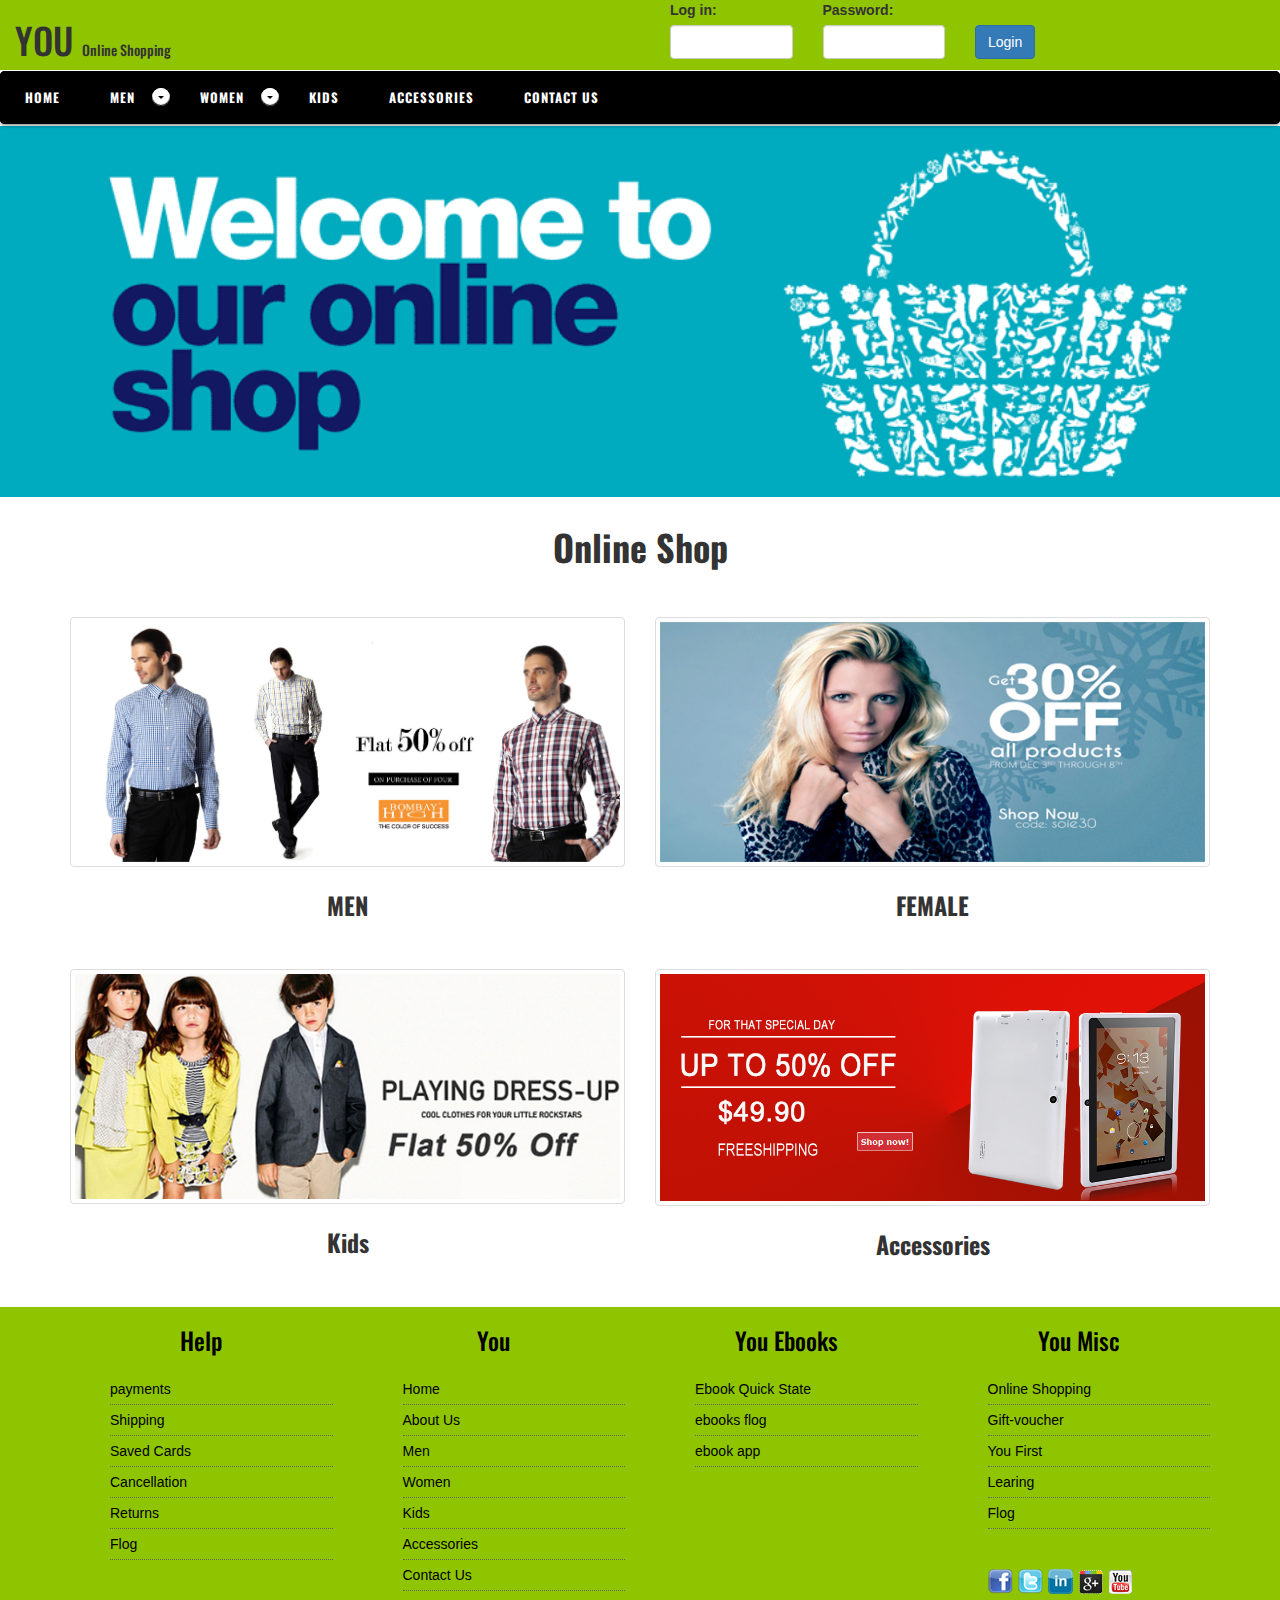
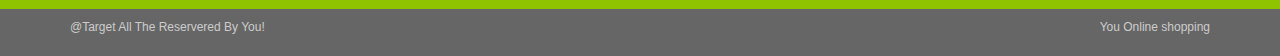
<file: index.html>
<!DOCTYPE html>
<html lang="en">
  <head>
    <meta charset="utf-8">
    <meta http-equiv="X-UA-Compatible" content="IE=edge">
    <meta name="viewport" content="width=device-width, initial-scale=1">
    <!-- The above 3 meta tags *must* come first in the head; any other head content must come *after* these tags -->
    <title>bootstrap::home</title>

    <!-- Bootstrap -->
    <link href="css/bootstrap.min.css" rel="stylesheet">
    <!-- HTML5 shim and Respond.js for IE8 support of HTML5 elements and media queries -->
    <!-- WARNING: Respond.js doesn't work if you view the page via file:// -->
    <!--[if lt IE 9]>
      <script src="js//html5shiv.min"></script>
      <script src="js//html5shiv.min"></script>
    <![endif]-->
    <script src="https://ajax.googleapis.com/ajax/libs/jquery/1.11.3/jquery.min.js"></script>
   <link rel="stylesheet" type="text/css" href="css/stylesheet.css">
   <link rel="stylesheet" type="text/css" href="css/styles.css">
   <script src="js/script.js"></script>
  </head>
  <body>
  <div class="container-fluid">
  <div class="row header-color">
  	<div class="col-md-6">
    <h1>YOU <span class="style">Online Shopping</span></h1>
    </div>
    <div class="col-md-6">
    	<div class="col-md-3">
        
                                    <label for="register">Log in: </label>
                                    <input type="text" class="form-control black color" id="register">
        </div>
        <div class="col-md-3">
        	<label for="password">Password:</label>
            <input type="password" class="form-control" id="password">
        </div>
        <div class="col-md-3 bot">
        	<input type="button" class="btn btn-primary top" value="Login">
        </div>
    </div>
    
    </div>
    
   <div class="row padding-nav">
  		<div id='cssmenu'>
	<ul class="nav-bar">
  	 <li><a href='index.html'>Home</a></li>
  	 <li><a href='men.html'>Men</a>
      <ul>
         <li><a href='flipflops.html'>Flip Flops</a></li>
         <li><a href='t-shirts.html'>T-shirts</a></li>
         <li><a href="jeans.html">Jeans</a></li>
         <li><a href="shoes.html">Shoes</a></li>
      </ul>
      </li>
      <li><a href="women.html">Women</a>
      	<ul>
        	<li><a href="flipflop.html">Flip Flop</a></li>
             <li><a href="watches.html">Watches</a></li>
            <li><a href="kurtas.html">Kurtas</a></li>
            <li><a href="tops.html">Tops</a></li>   
        </ul>
      </li>
   <li><a href='kids.html'>Kids</a></li>
   <li><a href='Accessories.html'>Accessories</a></li>
   <li><a href="contactus.html">Contact Us</a></li>
	</ul>
</div>
   </div>
    <div class="row">
                 <img src="images/banner/banner-shop.gif" width="100%">
        </div>
  
  <div class="container">
  	<div class="row">
    <div class="col-md-12">
    <h1 class="align margin-bt">Online Shop</h1>
    </div>
    </div>
    <div class="row">
    	<div class="col-md-6">
        <img src="images/banner-three.jpg" width="100%" class="img-responsive img-thumbnail">
        <h3 class="align1 margin-bt">MEN</h3>
        </div>
    <div class="col-md-6">
    <img src="images/banner_holiday_3.jpg" width="100%" class="img-responsive img-thumbnail">
    <h3 class="align1 margin-bt">FEMALE</h3> 
    </div>
    </div>
    <div class="row">
    	<div class="col-md-6">
   	    <img src="images/Kids-Clothing-Online.jpg" width="100%" class="img-responsive img-thumbnail">
        <h3 class="align1 margin-bt">Kids</h3>
         </div>
        <div class="col-md-6">
   	    <img src="images/easter.jpg" width="100%" class="img-responsive img-thumbnail"> 
        <h3 class="align1 margin-bt">Accessories</h3>
        </div>
    </div>
  </div><!--container-clse-->
          <div class="row header-color">
            <div class="container"><!--container2-->
            <div class="row">
            <div class="col-md-3">
            <nav>
            	<h3 class="text-align bot">Help</h3>
                <ul>
                	<li class="active"><a href="#">payments</a></li>
                    <li><a href="#">Shipping</a></li>
                    <li><a href="#">Saved Cards</a></li>
                    <li><a href="#">Cancellation</a></li>
                    <li><a href="#">Returns</a></li>
                    <li><a href="#">Flog</a></li>
                </ul>
                </nav>
            </div>
            <div class="col-md-3">
            <nav>
            	<h3 class="text-align bot">You</h3>
                <ul>
                	<li class="active"><a href="#">Home</a></li>
                    <li><a href="#">About Us</a></li>
                    <li><a href="#">Men</a></li>
                    <li><a href="#">Women</a></li>
                    <li><a href="#">Kids</a></li>
                    <li><a href="#">Accessories</a></li>
                    <li><a href="#">Contact Us</a></li>
                </ul>
                </nav>
            </div>
            <div class="col-md-3">
            <nav>
            	<h3 class="text-align bot">You Ebooks</h3>
                <ul>
                	<li class="active"><a href="#">Ebook Quick State</a></li>
                    <li><a href="#">ebooks flog</a></li>
                    <li><a href="#">ebook app</a></li>
                </ul>
                </nav>
                
            </div>
            <div class="col-md-3">
            <nav class="bot">
            	<h3 class="text-align bot">You Misc</h3>
                <ul>
                	<li class="active"><a href="#">Online Shopping</a></li>
                    <li><a href="#">Gift-voucher</a></li>
                    <li><a href="#">You First</a></li>
                    <li><a href="#">Learing</a></li>
                    <li><a href="#">Flog</a></li>
                </ul>
                </nav>
                <h3 class="margin-bot">
                <ul class="social" id="css3">
        		<li class="facebook"><a href="#" target="_blank">&nbsp;</a> </li>
          		<li class="twitter"><a href="#" target="_blank">&nbsp;</a> </li>
				<li class="linkedin"><a href="#" target="_blank">&nbsp; 
          </a> </li>
          		<li class="gplus"><a href="#" target="_blank">&nbsp; 
          </a> </li>
               <li class="youtube"><a href="#" target="_blank">&nbsp; 
          </a> </li>
        		</ul>
                </h3>
            </div>
            </div>
          </div><!--container2-->
          </div>
            <div class="row" style="background:#666">
          <div class="container"><!--container3-->
             <div class="row">
          	<div class="col-md-6">
            	<P class="color-whte">@Target All The Reservered By You!</P>
            </div>
            <div class="col-md-6">
      			<p class="text-right color-whte">You Online shopping</p>
            </div>
            
          </div>
            </div><!--container3-->
            </div>
		</div><!--container-flud-clse1--> 
  
    <script src="js/bootstrap.min.js"></script>
  </body>
</html>
</file>
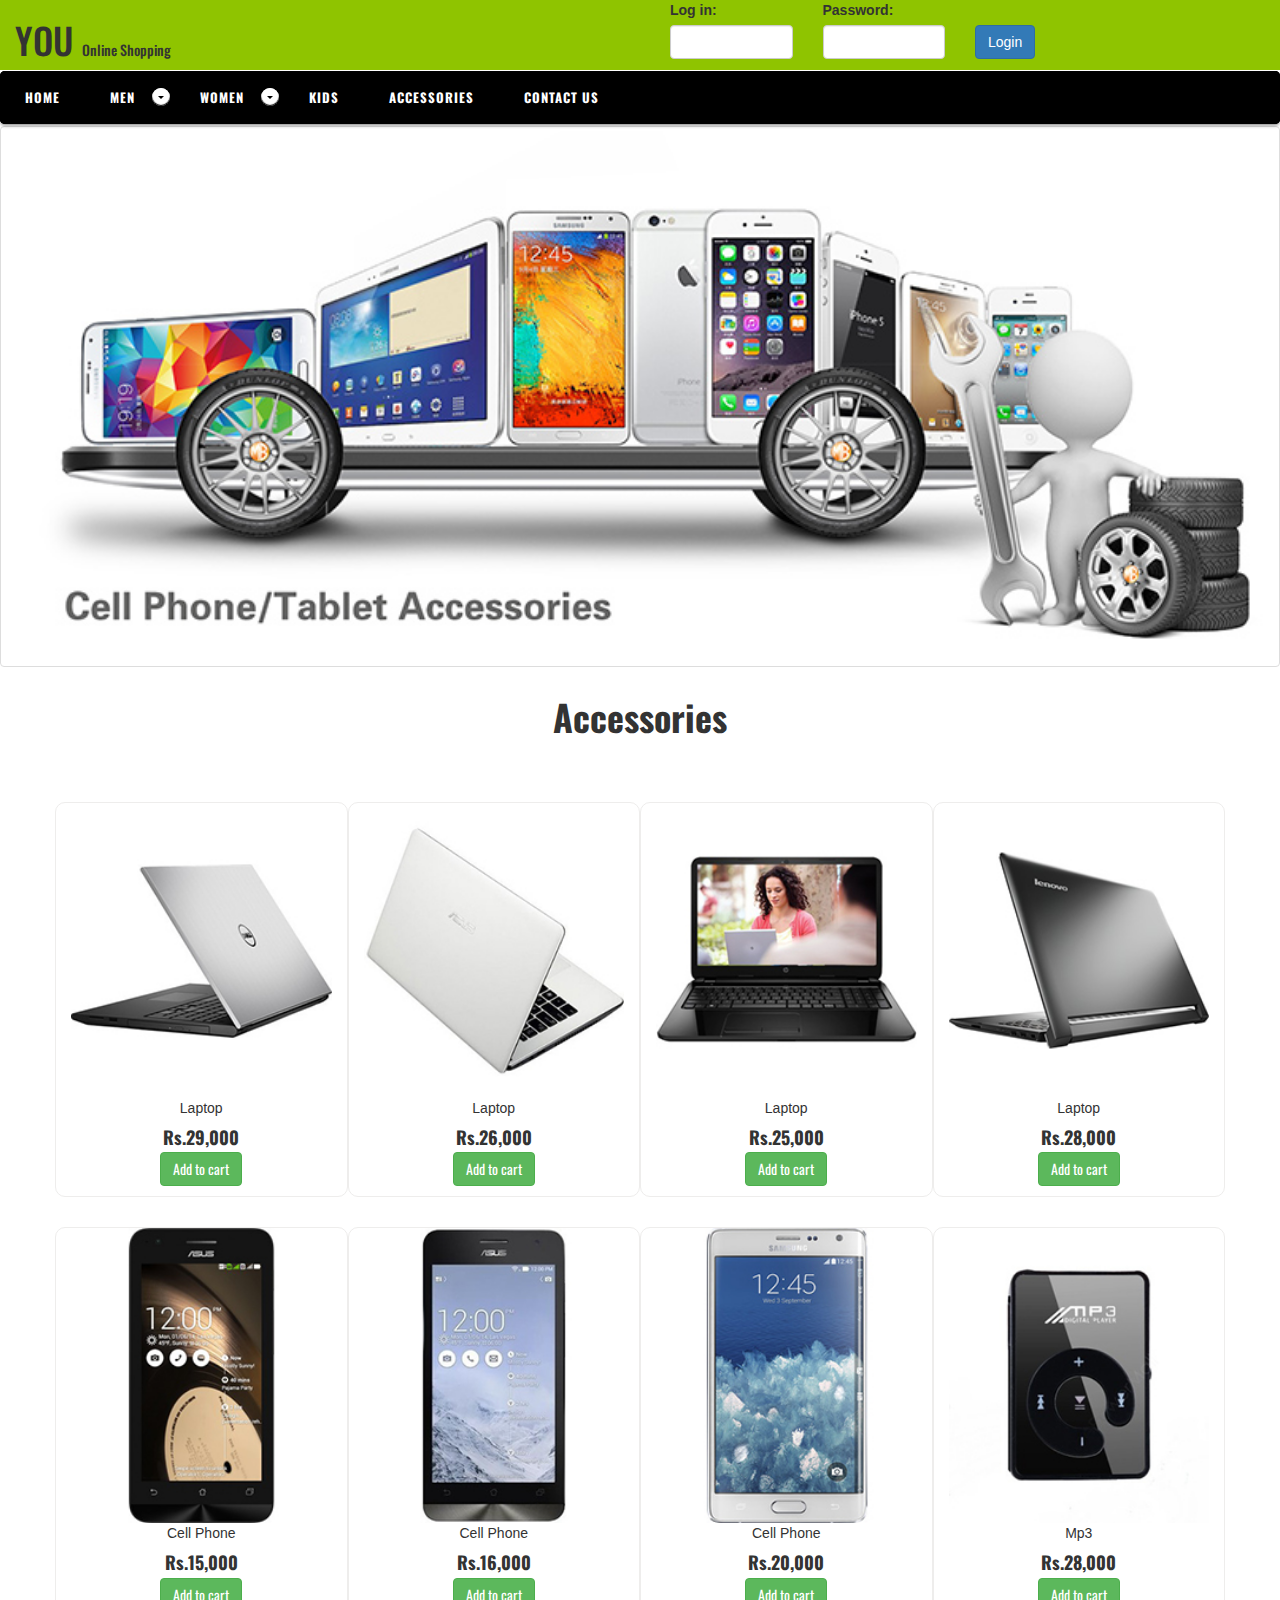
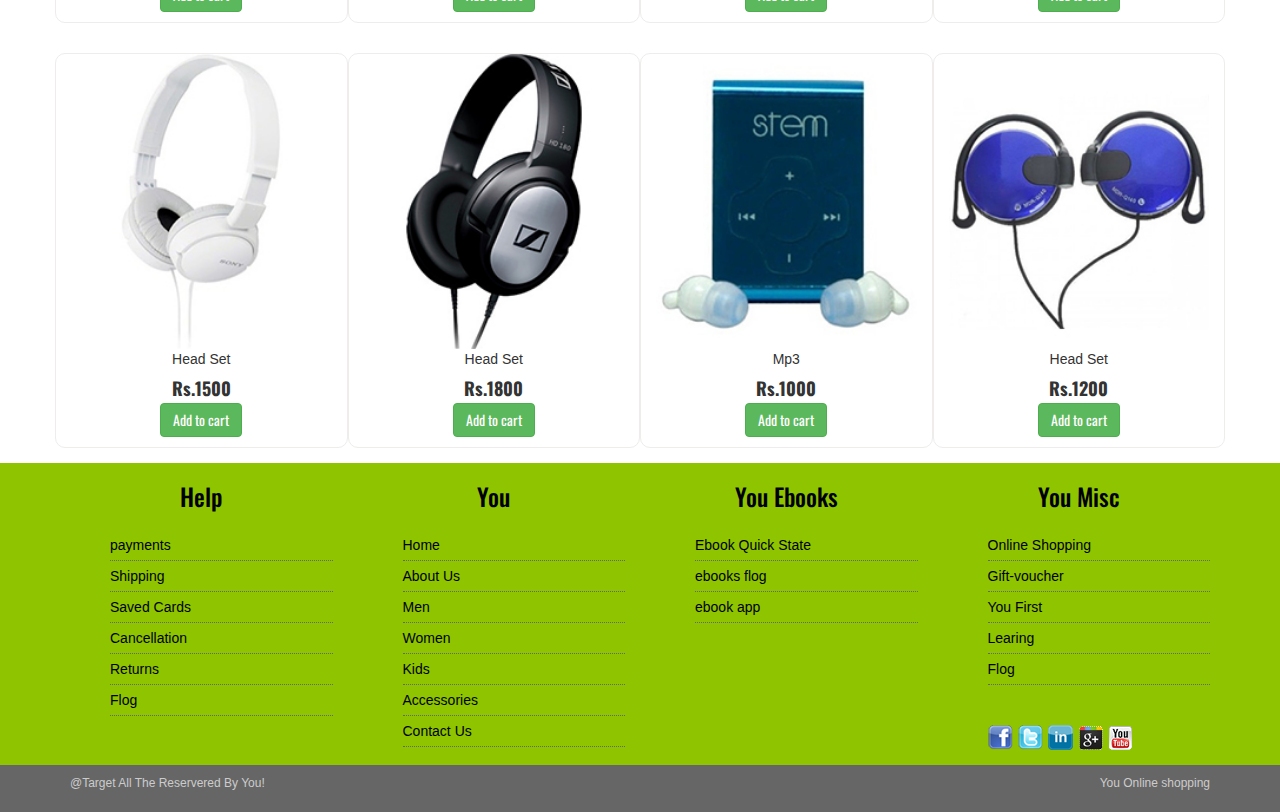
<file: Accessories.html>
<!DOCTYPE html>
<html lang="en">
  <head>
    <meta charset="utf-8">
    <meta http-equiv="X-UA-Compatible" content="IE=edge">
    <meta name="viewport" content="width=device-width, initial-scale=1">
    <!-- The above 3 meta tags *must* come first in the head; any other head content must come *after* these tags -->
    <title>bootstrap::Accessories</title>

    <!-- Bootstrap -->
    <link href="css/bootstrap.min.css" rel="stylesheet">
    <!-- HTML5 shim and Respond.js for IE8 support of HTML5 elements and media queries -->
    <!-- WARNING: Respond.js doesn't work if you view the page via file:// -->
    <!--[if lt IE 9]>
      <script src="js//html5shiv.min"></script>
      <script src="js//html5shiv.min"></script>
    <![endif]-->
    <script src="https://ajax.googleapis.com/ajax/libs/jquery/1.11.3/jquery.min.js"></script>
   <link rel="stylesheet" type="text/css" href="css/stylesheet.css">
   <link rel="stylesheet" type="text/css" href="css/styles.css">
   <script src="js/script.js"></script>
  </head>
  <body>
  <div class="container-fluid">
  <div class="row header-color">
  	<div class="col-md-6">
    <h1>YOU <span class="style">Online Shopping</span></h1>
    </div>
    <div class="col-md-6">
    	<div class="col-md-3">
        
                                    <label for="register">Log in: </label>
                                    <input type="text" class="form-control black color" id="register">
        </div>
        <div class="col-md-3">
        	<label for="password">Password:</label>
            <input type="password" class="form-control" id="password">
        </div>
        <div class="col-md-3 bot">
        	<input type="button" class="btn btn-primary top" value="Login">
        </div>
    </div>
    
    </div>
    
   <div class="row padding-nav">
  		<div id='cssmenu'>
	<ul class="nav-bar">
  	 <li><a href='index.html'>Home</a></li>
  	 <li><a href='men.html'>Men</a>
      <ul>
         <li><a href='flipflops.html'>Flip Flops</a></li>
         <li><a href='t-shirts.html'>T-shirts</a></li>
         <li><a href="jeans.html">Jeans</a></li>
         <li><a href="shoes.html">Shoes</a></li>
      </ul>
      </li>
      <li><a href="women.html">Women</a>
      	<ul>
        	<li><a href="flipflop.html">Flip Flop</a></li>
             <li><a href="watches.html">Watches</a></li>
            <li><a href="kurtas.html">Kurtas</a></li>
            <li><a href="tops.html">Tops</a></li>   
        </ul>
      </li>
   <li><a href='kids.html'>Kids</a></li>
   <li><a href='Accessories.html'>Accessories</a></li>
   <li><a href="contactus.html">Contact Us</a></li>
	</ul>
</div>
   </div>
    <div class="row">
                 <img src="images/0107banner2.jpg" width="100%" class="img-responsive img-thumbnail">
        </div>
  
  <div class="container">
  	<div class="row">
    <div class="col-md-12">
    <h1 class="align margin-bt">Accessories</h1>
    </div>
    </div>
    <div class="row"><!--col1-->
    	<div class="col-md-3 col-sm-6 border image-size">
        <img src="images/Accessories/7.jpg" width="100%" class="img-responsive">
<p class="center">Laptop</p>
            <h4 class="center">
            	<label for="img" id="img">Rs.29,000</label><br>
                <button type="button" class="btn btn-success">Add to cart</button>
            </h4>
        </div>
        <div class="col-md-3 col-sm-6 border image-size">
        <img src="images/Accessories/2.jpg" width="100%" class="img-responsive">
<p class="center">Laptop</p>
            <h4 class="center">
            	<label for="img" id="img">Rs.26,000</label><br>
                <button type="button" class="btn btn-success">Add to cart</button>
            </h4>
        </div>
        <div class="col-md-3 col-sm-6 border image-size">
        <img src="images/Accessories/5.jpg" width="100%" class="img-responsive">
<p class="center">Laptop</p>
            <h4 class="center">
            	<label for="img" id="img">Rs.25,000</label><br>
                <button type="button" class="btn btn-success">Add to cart</button>
            </h4>
        </div>
        <div class="col-md-3 col-sm-6 border image-size">
        <img src="images/Accessories/6.jpg" width="100%" class="img-responsive">
<p class="center">Laptop</p>
            <h4 class="center">
            	<label for="img" id="img">Rs.28,000</label><br>
                <button type="button" class="btn btn-success">Add to cart</button>
            </h4>
        </div>
        
    </div>
    <div class="row"><!--col2-->
    	<div class="col-md-3 col-sm-6 border image-size">
        <img src="images/Accessories/3.jpg" width="100%" class="img-responsive">
<p class="center">Cell Phone</p>
            <h4 class="center">
            	<label for="img" id="img">Rs.15,000</label><br>
                <button type="button" class="btn btn-success">Add to cart</button>
            </h4>
        </div>
        <div class="col-md-3 col-sm-6 border image-size">
        <img src="images/Accessories/4.jpg" width="100%" class="img-responsive">
<p class="center">Cell Phone</p>
            <h4 class="center">
            	<label for="img" id="img">Rs.16,000</label><br>
                <button type="button" class="btn btn-success">Add to cart</button>
            </h4>
        </div>
        <div class="col-md-3 col-sm-6 border image-size">
        <img src="images/Accessories/8.jpg" width="100%" class="img-responsive">
<p class="center">Cell Phone</p>
            <h4 class="center">
            	<label for="img" id="img">Rs.20,000</label><br>
                <button type="button" class="btn btn-success">Add to cart</button>
            </h4>
        </div>
        <div class="col-md-3 col-sm-6 border image-size">
        <img src="images/Accessories/9.jpg" width="100%" class="img-responsive">
<p class="center">Mp3</p>
            <h4 class="center">
            	<label for="img" id="img">Rs.28,000</label><br>
                <button type="button" class="btn btn-success">Add to cart</button>
            </h4>
        </div>
        
    </div>
     <div class="row"><!--col3-->
    	<div class="col-md-3 col-sm-6 border image-size">
        <img src="images/Accessories/10.jpg" width="100%" class="img-responsive">
<p class="center">Head Set</p>
            <h4 class="center">
            	<label for="img" id="img">Rs.1500</label><br>
                <button type="button" class="btn btn-success">Add to cart</button>
            </h4>
        </div>
        <div class="col-md-3 col-sm-6 border image-size">
        <img src="images/Accessories/12.jpg" width="100%" class="img-responsive">
<p class="center">Head Set</p>
            <h4 class="center">
            	<label for="img" id="img">Rs.1800</label><br>
                <button type="button" class="btn btn-success">Add to cart</button>
            </h4>
        </div>
        <div class="col-md-3 col-sm-6 border image-size">
        <img src="images/Accessories/11.jpg" width="100%" class="img-responsive">
<p class="center">Mp3</p>
            <h4 class="center">
            	<label for="img" id="img">Rs.1000</label><br>
                <button type="button" class="btn btn-success">Add to cart</button>
            </h4>
        </div>
        <div class="col-md-3 col-sm-6 border image-size">
        <img src="images/Accessories/13.jpg" width="100%" class="img-responsive">
<p class="center">Head Set</p>
            <h4 class="center">
            	<label for="img" id="img">Rs.1200</label><br>
                <button type="button" class="btn btn-success">Add to cart</button>
            </h4>
        </div>
        
    </div>
  </div><!--container-clse-->
          <div class="row header-color">
            <div class="container"><!--container2-->
            <div class="row">
            <div class="col-md-3">
            <nav>
            	<h3 class="text-align bot">Help</h3>
                <ul>
                	<li class="active"><a href="#">payments</a></li>
                    <li><a href="#">Shipping</a></li>
                    <li><a href="#">Saved Cards</a></li>
                    <li><a href="#">Cancellation</a></li>
                    <li><a href="#">Returns</a></li>
                    <li><a href="#">Flog</a></li>
                </ul>
                </nav>
            </div>
            <div class="col-md-3">
            <nav>
            	<h3 class="text-align bot">You</h3>
                <ul>
                	<li class="active"><a href="#">Home</a></li>
                    <li><a href="#">About Us</a></li>
                    <li><a href="#">Men</a></li>
                    <li><a href="#">Women</a></li>
                    <li><a href="#">Kids</a></li>
                    <li><a href="#">Accessories</a></li>
                    <li><a href="#">Contact Us</a></li>
                </ul>
                </nav>
            </div>
            <div class="col-md-3">
            <nav>
            	<h3 class="text-align bot">You Ebooks</h3>
                <ul>
                	<li class="active"><a href="#">Ebook Quick State</a></li>
                    <li><a href="#">ebooks flog</a></li>
                    <li><a href="#">ebook app</a></li>
                </ul>
                </nav>
                
            </div>
            <div class="col-md-3">
            <nav class="bot">
            	<h3 class="text-align bot">You Misc</h3>
                <ul>
                	<li class="active"><a href="#">Online Shopping</a></li>
                    <li><a href="#">Gift-voucher</a></li>
                    <li><a href="#">You First</a></li>
                    <li><a href="#">Learing</a></li>
                    <li><a href="#">Flog</a></li>
                </ul>
                </nav>
                <h3 class="margin-bot">
                <ul class="social" id="css3">
        		<li class="facebook"><a href="#" target="_blank">&nbsp;</a> </li>
          		<li class="twitter"><a href="#" target="_blank">&nbsp;</a> </li>
				<li class="linkedin"><a href="#" target="_blank">&nbsp; 
          </a> </li>
          		<li class="gplus"><a href="#" target="_blank">&nbsp; 
          </a> </li>
               <li class="youtube"><a href="#" target="_blank">&nbsp; 
          </a> </li>
        		</ul>
                </h3>
            </div>
            </div>
          </div><!--container2-->
          </div>
            <div class="row" style="background:#666">
          <div class="container"><!--container3-->
             <div class="row">
          	<div class="col-md-6">
            	<P class="color-whte">@Target All The Reservered By You!</P>
            </div>
            <div class="col-md-6">
      			<p class="text-right color-whte">You Online shopping</p>
            </div>
            
          </div>
            </div><!--container3-->
            </div>
		</div><!--container-flud-clse1--> 
  
    <script src="js/bootstrap.min.js"></script>
  </body>
</html>
</file>
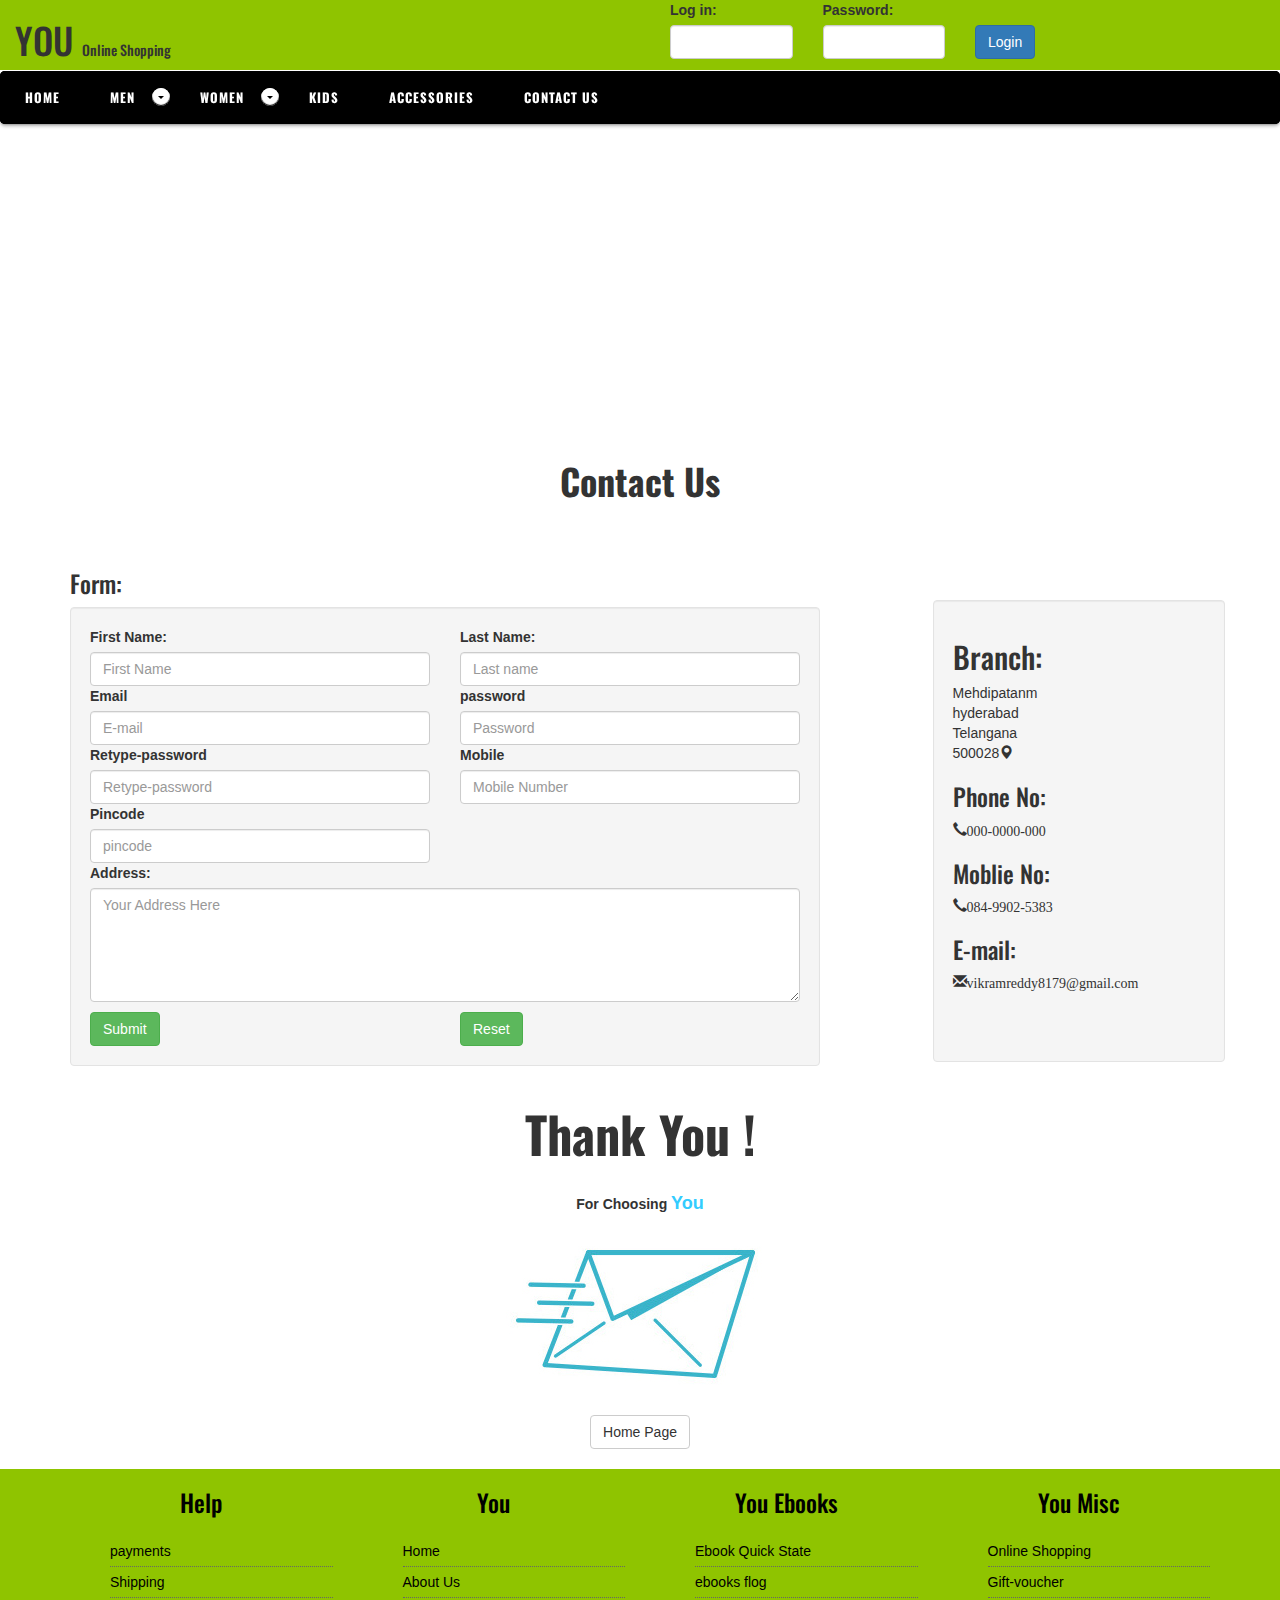
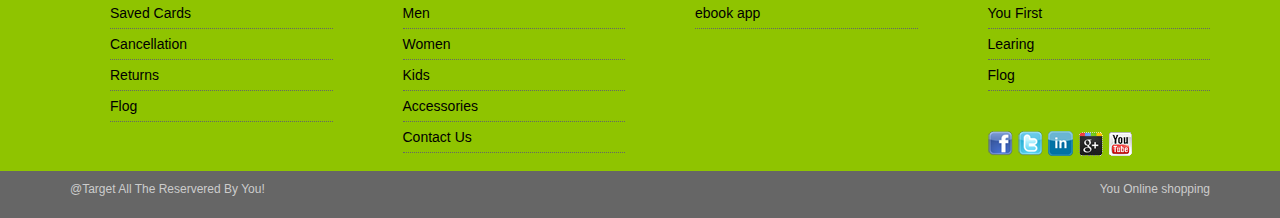
<file: contactus.html>
<!DOCTYPE html>
<html lang="en">
  <head>
    <meta charset="utf-8">
    <meta http-equiv="X-UA-Compatible" content="IE=edge">
    <meta name="viewport" content="width=device-width, initial-scale=1">
    <!-- The above 3 meta tags *must* come first in the head; any other head content must come *after* these tags -->
    <title>bootstrap::contactus</title>

    <!-- Bootstrap -->
    <link href="css/bootstrap.min.css" rel="stylesheet">
    <!-- HTML5 shim and Respond.js for IE8 support of HTML5 elements and media queries -->
    <!-- WARNING: Respond.js doesn't work if you view the page via file:// -->
    <!--[if lt IE 9]>
      <script src="js//html5shiv.min"></script>
      <script src="js//html5shiv.min"></script>
    <![endif]-->
    <script src="https://ajax.googleapis.com/ajax/libs/jquery/1.11.3/jquery.min.js"></script>
   <link rel="stylesheet" type="text/css" href="css/stylesheet.css">
   <link rel="stylesheet" type="text/css" href="css/styles.css">
   <script src="js/script.js"></script>
  </head>
  <body>
  <div class="container-fluid">
  <div class="row header-color">
  	<div class="col-md-6">
    <h1>YOU <span class="style">Online Shopping</span></h1>
    </div>
    <div class="col-md-6">
    	<div class="col-md-3">
        
                                    <label for="register">Log in: </label>
                                    <input type="text" class="form-control black color" id="register">
        </div>
        <div class="col-md-3">
        	<label for="password">Password:</label>
            <input type="password" class="form-control" id="password">
        </div>
        <div class="col-md-3 bot">
        	<input type="button" class="btn btn-primary top" value="Login">
        </div>
    </div>
    
    </div>
    
   <div class="row padding-nav">
  		<div id='cssmenu'>
	<ul class="nav-bar">
  	 <li><a href='index.html'>Home</a></li>
  	 <li><a href='men.html'>Men</a>
      <ul>
         <li><a href='flipflops.html'>Flip Flops</a></li>
         <li><a href='t-shirts.html'>T-shirts</a></li>
         <li><a href="jeans.html">Jeans</a></li>
         <li><a href="shoes.html">Shoes</a></li>
      </ul>
      </li>
      <li><a href="women.html">Women</a>
      	<ul>
        	<li><a href="flipflop.html">Flip Flop</a></li>
             <li><a href="watches.html">Watches</a></li>
            <li><a href="kurtas.html">Kurtas</a></li>
            <li><a href="tops.html">Tops</a></li>   
        </ul>
      </li>
   <li><a href='kids.html'>Kids</a></li>
   <li><a href='Accessories.html'>Accessories</a></li>
   <li><a href="contactus.html">Contact Us</a></li>
	</ul>
</div>
   </div>
    <div class="row">
                <iframe src="https://www.google.com/maps/embed?pb=!1m18!1m12!1m3!1d7610.977162317786!2d78.4081522!3d17.484175399999998!2m3!1f0!2f0!3f0!3m2!1i1024!2i768!4f13.1!3m3!1m2!1s0x3bcb91bcdfe63aa1%3A0xfb3a1ce9fb09f22c!2sBalaji+Nagar%2C+Kukatpally%2C+Hyderabad%2C+Telangana+500072!5e0!3m2!1sen!2sin!4v1440602342567" width="100%"  height="300" frameborder="0" style="border:0" allowfullscreen></iframe>
        </div>
  
  <div class="container">
  	<div class="row">
    	<div class="col-md-12">
        	<h1 class="align margin-bt">Contact Us</h1>
        </div>
    </div>
  
  	<div class="row">
    	<div class="col-md-8">
        	<h3>Form:</h3>	
           		<form name="contact" enctype="multipart/form-data" action="" class="form-horizontal form-group well">
                  <div class="row">
                    	
                            <div class="col-md-6">
                                <label for="fname">First Name: </label>
                                <input type="text" class="form-control" name="fname" id="fname" placeholder="First Name" >
                                
                            </div>
                                     
                            <div class="col-md-6">
                            <label for="lname" >Last Name:</label>
                            <input type="text" class="form-control" name="lname" id="lname" placeholder="Last name">
                            </div>
                  </div>
            
                 
                   <div class="row">  
                 
                        
                        <div class="col-md-6">
                    		<label for="Email">Email</label>
                       		 <input type="Email" class="form-control"  name="Email" id="Email" placeholder="E-mail">
           				</div>
                     
                     
                        <div class="col-md-6">
                        <label for="Password">password</label>
                        <input type="password" class="form-control" name="password" id="password" placeholder="Password">
           			    </div>
                   </div>
                   <div class="row">
                   	<div class="col-md-6">
                    	<label for="Retype-password">Retype-password</label>
                        <input type="password" class="form-control" name="password" id="password" placeholder="Retype-password">
                    </div>
                    <div class="col-md-6">
                    	<label for="mobil">Mobile</label>
                        <input type="Mobile" class="form-control" name="Mobile" id="Mobile" placeholder="Mobile Number">
                    
                    </div>
                   </div>
                   <div class="row">
                   	<div class="col-md-6">
                    	<label for="Pincode">Pincode</label>
                        <input type="text" class="form-control" name="pincode" id="pincode" placeholder="pincode">
                    </div>
                   </div>
                   <div class="row bot">
                   <div class="col-md-12 text-space">
                   <label for="Address">Address:</label>
                <textarea name="Address" rows="5" class="form-control" placeholder="Your Address Here"></textarea>
                   </div>
                 </div>
                 <div class="row">
                     <div class="col-md-3">
                     <input type="submit" class="btn btn-success" value="Submit">
                     </div>
             
                  
                     <div class="col-md-3 col-xs-offset-3">
                     <input type="reset" class="btn btn-success" value="Reset">
                     </div>
                  </div>
                  
                 </form>  
        </div>
        <div class="col-md-3 col-xs-offset-1 well margin-top">
        	<h2>Branch:</h2>
            <p>Mehdipatanm<br>
            hyderabad<br>
            Telangana<br>
            500028<span class="glyphicon glyphicon-map-marker"></span>
            </p>
            <h3>Phone No:</h3>
            <p><span class="glyphicon glyphicon-earphone">000-0000-000</span></p>
            <h3>Moblie No:</h3>
            <p><span class="glyphicon glyphicon-earphone">084-9902-5383</span></p>
            <h3>E-mail:</h3>
            <p><span class="glyphicon glyphicon-envelope">vikramreddy8179@gmail.com</span></p><br><br>
            
        </div>
        </div>
        <div class="row">
       	  <div class="col-md-12">
            	<h4 class="align text-big">Thank You !</h4>
            <p class="align">For Choosing <span class="color-bl">You</span></p>
              <h4 class="align">
           	  <img src="images/lettr.jpg"> </h4>
            <ul class="list-unstyled align">
              <li><a href="index.html"><button type="button" class="btn btn-default">Home Page</button></a></li>
              </ul>
            </div>
        </div>
        
  </div><!--container-clse-->
          <div class="row header-color">
            <div class="container"><!--container2-->
            <div class="row">
            <div class="col-md-3">
            <nav>
            	<h3 class="text-align bot">Help</h3>
                <ul>
                	<li class="active"><a href="#">payments</a></li>
                    <li><a href="#">Shipping</a></li>
                    <li><a href="#">Saved Cards</a></li>
                    <li><a href="#">Cancellation</a></li>
                    <li><a href="#">Returns</a></li>
                    <li><a href="#">Flog</a></li>
                </ul>
                </nav>
            </div>
            <div class="col-md-3">
            <nav>
            	<h3 class="text-align bot">You</h3>
                <ul>
                	<li class="active"><a href="#">Home</a></li>
                    <li><a href="#">About Us</a></li>
                    <li><a href="#">Men</a></li>
                    <li><a href="#">Women</a></li>
                    <li><a href="#">Kids</a></li>
                    <li><a href="#">Accessories</a></li>
                    <li><a href="#">Contact Us</a></li>
                </ul>
                </nav>
            </div>
            <div class="col-md-3">
            <nav>
            	<h3 class="text-align bot">You Ebooks</h3>
                <ul>
                	<li class="active"><a href="#">Ebook Quick State</a></li>
                    <li><a href="#">ebooks flog</a></li>
                    <li><a href="#">ebook app</a></li>
                </ul>
                </nav>
                
            </div>
            <div class="col-md-3">
            <nav class="bot">
            	<h3 class="text-align bot">You Misc</h3>
                <ul>
                	<li class="active"><a href="#">Online Shopping</a></li>
                    <li><a href="#">Gift-voucher</a></li>
                    <li><a href="#">You First</a></li>
                    <li><a href="#">Learing</a></li>
                    <li><a href="#">Flog</a></li>
                </ul>
                </nav>
                <h3 class="margin-bot">
                <ul class="social" id="css3">
        		<li class="facebook"><a href="#" target="_blank">&nbsp;</a> </li>
          		<li class="twitter"><a href="#" target="_blank">&nbsp;</a> </li>
				<li class="linkedin"><a href="#" target="_blank">&nbsp; 
          </a> </li>
          		<li class="gplus"><a href="#" target="_blank">&nbsp; 
          </a> </li>
               <li class="youtube"><a href="#" target="_blank">&nbsp; 
          </a> </li>
        		</ul>
                </h3>
            </div>
            </div>
          </div><!--container2-->
          </div>
            <div class="row" style="background:#666">
          <div class="container"><!--container3-->
             <div class="row">
          	<div class="col-md-6">
            	<P class="color-whte">@Target All The Reservered By You!</P>
            </div>
            <div class="col-md-6">
      			<p class="text-right color-whte">You Online shopping</p>
            </div>
            
          </div>
            </div><!--container3-->
            </div>
		</div><!--container-flud-clse1--> 
  
    <script src="js/bootstrap.min.js"></script>
  </body>
</html>
</file>
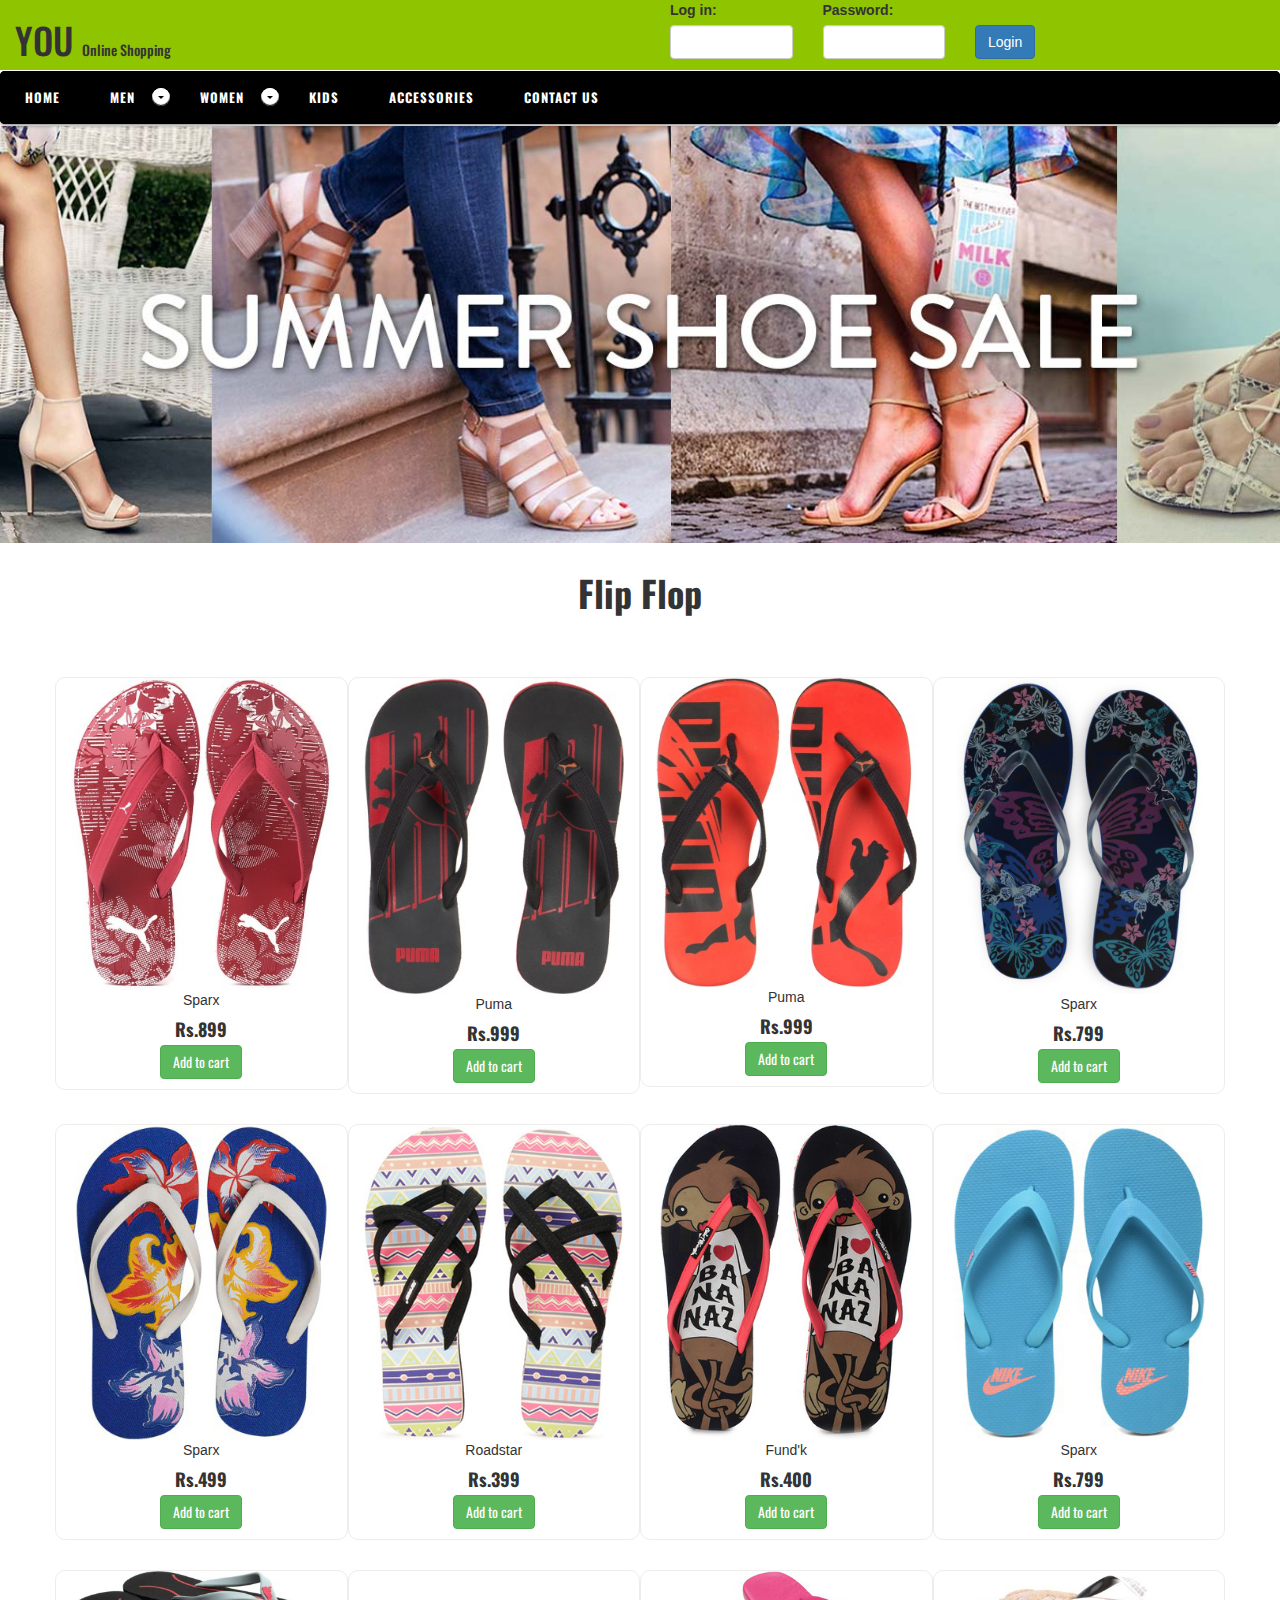
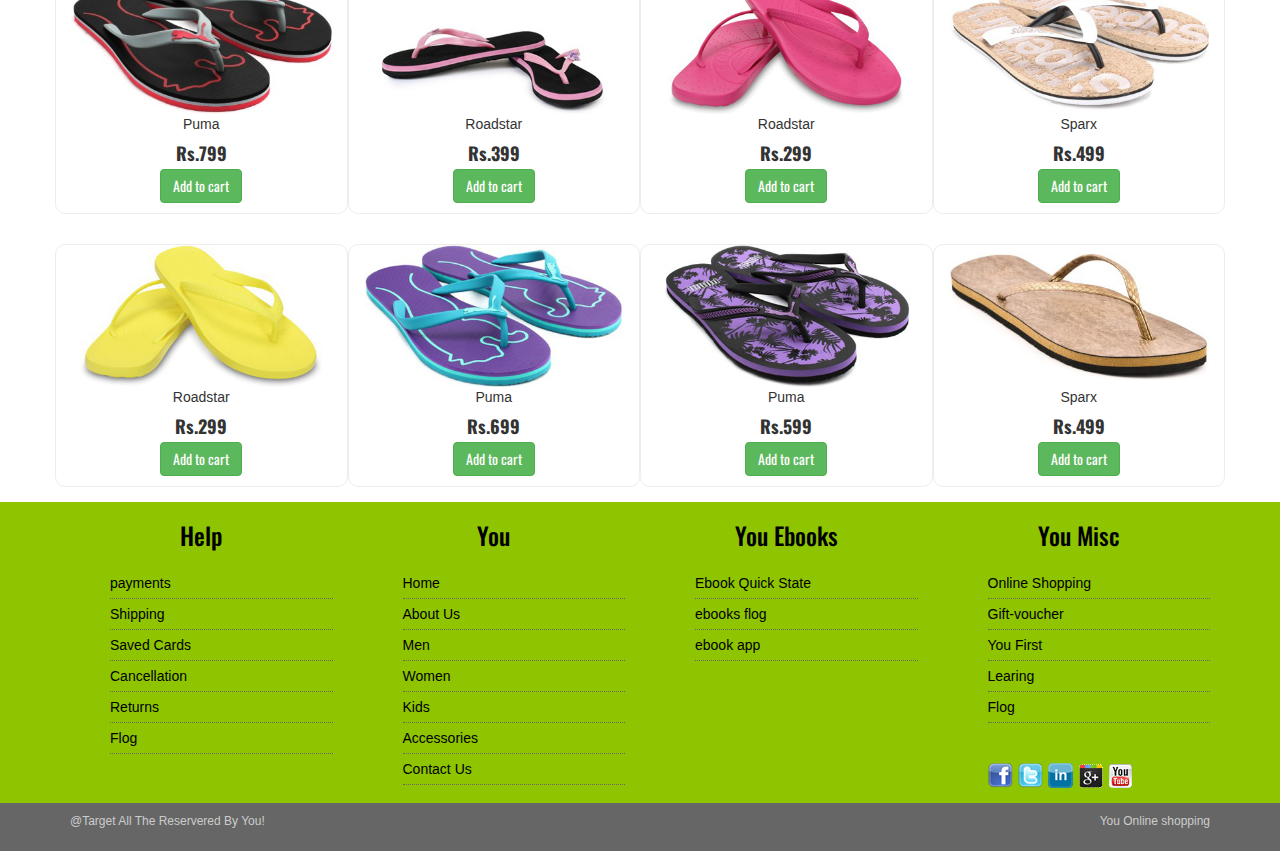
<file: flipflop.html>
<!DOCTYPE html>
<html lang="en">
  <head>
    <meta charset="utf-8">
    <meta http-equiv="X-UA-Compatible" content="IE=edge">
    <meta name="viewport" content="width=device-width, initial-scale=1">
    <!-- The above 3 meta tags *must* come first in the head; any other head content must come *after* these tags -->
    <title>bootstrap::flipflop</title>

    <!-- Bootstrap -->
    <link href="css/bootstrap.min.css" rel="stylesheet">
    <!-- HTML5 shim and Respond.js for IE8 support of HTML5 elements and media queries -->
    <!-- WARNING: Respond.js doesn't work if you view the page via file:// -->
    <!--[if lt IE 9]>
      <script src="js//html5shiv.min"></script>
      <script src="js//html5shiv.min"></script>
    <![endif]-->
    <script src="https://ajax.googleapis.com/ajax/libs/jquery/1.11.3/jquery.min.js"></script>
   <link rel="stylesheet" type="text/css" href="css/stylesheet.css">
   <link rel="stylesheet" type="text/css" href="css/styles.css">
   <script src="js/script.js"></script>
  </head>
  <body>
  <div class="container-fluid">
  <div class="row header-color">
  	<div class="col-md-6">
    <h1>YOU <span class="style">Online Shopping</span></h1>
    </div>
    <div class="col-md-6">
    	<div class="col-md-3">
        
                                    <label for="register">Log in: </label>
                                    <input type="text" class="form-control black color" id="register">
        </div>
        <div class="col-md-3">
        	<label for="password">Password:</label>
            <input type="password" class="form-control" id="password">
        </div>
        <div class="col-md-3 bot">
        	<input type="button" class="btn btn-primary top" value="Login">
        </div>
    </div>
    
    </div>
    
   <div class="row padding-nav">
  		<div id='cssmenu'>
	<ul class="nav-bar">
  	 <li><a href='index.html'>Home</a></li>
  	 <li><a href='men.html'>Men</a>
      <ul>
         <li><a href='flipflops.html'>Flip Flops</a></li>
         <li><a href='t-shirts.html'>T-shirts</a></li>
         <li><a href="jeans.html">Jeans</a></li>
         <li><a href="shoes.html">Shoes</a></li>
      </ul>
      </li>
      <li><a href="women.html">Women</a>
      	<ul>
        	<li><a href="flipflop.html">Flip Flop</a></li>
             <li><a href="watches.html">Watches</a></li>
            <li><a href="kurtas.html">Kurtas</a></li>
            <li><a href="tops.html">Tops</a></li>   
        </ul>
      </li>
   <li><a href='kids.html'>Kids</a></li>
   <li><a href='Accessories.html'>Accessories</a></li>
   <li><a href="contactus.html">Contact Us</a></li>
	</ul>
</div>
   </div>
    <div class="row">
                 <img src="images/women/heel_boy_banner-july3.jpg" width="100%">
        </div>
  
  <div class="container">
  	<div class="row">
    <div class="col-md-12">
    <h1 class="align margin-bt">Flip Flop</h1>
    </div>
    </div>
    <div class="row"><!--col1-->
    	<div class="col-md-3 col-sm-6 border image-size">
   	    <img src="images/women/flip flops/geranium-geranium-white-188397-puma-3-400x400-imae5mzsgsbgs5h5.jpeg" width="100%" class="img-responsive">
        	<p class="center">Sparx</p>
            <h4 class="center">
            	<label for="img" id="img">Rs.899</label><br>
                <button type="button" class="btn btn-success">Add to cart</button>
            </h4>
         </div>
        <div class="col-md-3 col-sm-6 border image-size">
        	<img src="images/women/flip flops/black-high-risk-red-b003-puma-39-400x400-imae9k72rdr43hdz.jpeg" width="100%" class="img-responsive">
        	<p class="center">Puma</p>
            <h4 class="center">
            	<label for="img" id="img">Rs.999</label><br>
                <button type="button" class="btn btn-success">Add to cart</button>
            </h4>
        </div>
        <div class="col-md-3 col-sm-6 border image-size">
        	<img src="images/women/flip flops/high-risk-red-black-b002-puma-42-400x400-imae9k72epdzznb3.jpeg" width="100%" class="img-responsive">
        	<p class="center">Puma</p>
            <h4 class="center">
            	<label for="img" id="img">Rs.999</label><br>
                <button type="button" class="btn btn-success">Add to cart</button>
            </h4>
        </div>
      <div class="col-md-3 col-sm-6 border image-size">
      	<img src="images/women/flip flops/Untitled-3.jpg" width="100%" class="img-responsive">
        	<p class="center">Sparx</p>
            <h4 class="center">
            	<label for="img" id="img">Rs.799</label><br>
                <button type="button" class="btn btn-success">Add to cart</button>
            </h4>
      </div>
    </div>
    	 <div class="row"><!--col2-->
    	<div class="col-md-3 col-sm-6 border image-size">
   	    <img src="images/women/flip flops/Untitled-4.jpg" width="100%" class="img-responsive">
        	<p class="center">Sparx</p>
            <h4 class="center">
            	<label for="img" id="img">Rs.499</label><br>
                <button type="button" class="btn btn-success">Add to cart</button>
            </h4>
         </div>
        <div class="col-md-3 col-sm-6 border image-size">
        	<img src="images/women/flip flops/Untitled-5.jpg" width="100%" class="img-responsive">
        	<p class="center">Roadstar</p>
            <h4 class="center">
            	<label for="img" id="img">Rs.399</label><br>
                <button type="button" class="btn btn-success">Add to cart</button>
            </h4>
        </div>
        <div class="col-md-3 col-sm-6 border image-size">
        	<img src="images/women/flip flops/Untitled-20.jpg" width="100%" class="img-responsive">
        	<p class="center">Fund'k</p>
            <h4 class="center">
            	<label for="img" id="img">Rs.400</label><br>
                <button type="button" class="btn btn-success">Add to cart</button>
            </h4>
        </div>
      <div class="col-md-3 col-sm-6 border image-size">
      	<img src="images/women/flip flops/Untitled-2.jpg" width="100%" class="img-responsive">
        	<p class="center">Sparx</p>
            <h4 class="center">
            	<label for="img" id="img">Rs.799</label><br>
                <button type="button" class="btn btn-success">Add to cart</button>
            </h4>
      </div>
    </div>
     <div class="row"><!--col3-->
    	<div class="col-md-3 col-sm-6 border image-size">
   	    <img src="images/women/flip flops/barberry-black-lucie-wn-s-puma-6-400x400-imaeacypwvz3yhbw.jpeg" width="100%" class="img-responsive">
        	<p class="center">Puma</p>
            <h4 class="center">
            	<label for="img" id="img">Rs.799</label><br>
                <button type="button" class="btn btn-success">Add to cart</button>
            </h4>
         </div>
        <div class="col-md-3 col-sm-6 border image-size">
        	<img src="images/women/flip flops/Untitled-12.jpg" width="100%" class="img-responsive">
        	<p class="center">Roadstar</p>
            <h4 class="center">
            	<label for="img" id="img">Rs.399</label><br>
                <button type="button" class="btn btn-success">Add to cart</button>
            </h4>
        </div>
        <div class="col-md-3 col-sm-6 border image-size">
        	<img src="images/women/flip flops/Untitled-11.jpg" width="100%" class="img-responsive">
        	<p class="center">Roadstar</p>
            <h4 class="center">
            	<label for="img" id="img">Rs.299</label><br>
                <button type="button" class="btn btn-success">Add to cart</button>
            </h4>
        </div>
      <div class="col-md-3 col-sm-6 border image-size">
      	<img src="images/women/flip flops/Untitled-14.jpg" width="100%" class="img-responsive">
        	<p class="center">Sparx</p>
            <h4 class="center">
            	<label for="img" id="img">Rs.499</label><br>
                <button type="button" class="btn btn-success">Add to cart</button>
            </h4>
      </div>
    </div>
    <div class="row"><!--col4-->
    	<div class="col-md-3 col-sm-6 border image-size">
   	    <img src="images/women/flip flops/Untitled-19.jpg" width="100%" class="img-responsive">
        	<p class="center">Roadstar</p>
            <h4 class="center">
            	<label for="img" id="img">Rs.299</label><br>
                <button type="button" class="btn btn-success">Add to cart</button>
            </h4>
         </div>
        <div class="col-md-3 col-sm-6 border image-size">
        	<img src="images/women/flip flops/Untitled-16.jpg" width="100%" class="img-responsive">
        	<p class="center">Puma</p>
            <h4 class="center">
            	<label for="img" id="img">Rs.699</label><br>
                <button type="button" class="btn btn-success">Add to cart</button>
            </h4>
        </div>
        <div class="col-md-3 col-sm-6 border image-size">
        	<img src="images/women/flip flops/Untitled-17.jpg" width="100%" class="img-responsive">
        	<p class="center">Puma</p>
            <h4 class="center">
            	<label for="img" id="img">Rs.599</label><br>
                <button type="button" class="btn btn-success">Add to cart</button>
            </h4>
        </div>
      <div class="col-md-3 col-sm-6 border image-size">
      	<img src="images/women/flip flops/Untitled-15.jpg" width="100%" class="img-responsive">
        	<p class="center">Sparx</p>
            <h4 class="center">
            	<label for="img" id="img">Rs.499</label><br>
                <button type="button" class="btn btn-success">Add to cart</button>
            </h4>
      </div>
    </div>
  </div><!--container-clse-->
          <div class="row header-color">
            <div class="container"><!--container2-->
            <div class="row">
            <div class="col-md-3">
            <nav>
            	<h3 class="text-align bot">Help</h3>
                <ul>
                	<li class="active"><a href="#">payments</a></li>
                    <li><a href="#">Shipping</a></li>
                    <li><a href="#">Saved Cards</a></li>
                    <li><a href="#">Cancellation</a></li>
                    <li><a href="#">Returns</a></li>
                    <li><a href="#">Flog</a></li>
                </ul>
                </nav>
            </div>
            <div class="col-md-3">
            <nav>
            	<h3 class="text-align bot">You</h3>
                <ul>
                	<li class="active"><a href="#">Home</a></li>
                    <li><a href="#">About Us</a></li>
                    <li><a href="#">Men</a></li>
                    <li><a href="#">Women</a></li>
                    <li><a href="#">Kids</a></li>
                    <li><a href="#">Accessories</a></li>
                    <li><a href="#">Contact Us</a></li>
                </ul>
                </nav>
            </div>
            <div class="col-md-3">
            <nav>
            	<h3 class="text-align bot">You Ebooks</h3>
                <ul>
                	<li class="active"><a href="#">Ebook Quick State</a></li>
                    <li><a href="#">ebooks flog</a></li>
                    <li><a href="#">ebook app</a></li>
                </ul>
                </nav>
                
            </div>
            <div class="col-md-3">
            <nav class="bot">
            	<h3 class="text-align bot">You Misc</h3>
                <ul>
                	<li class="active"><a href="#">Online Shopping</a></li>
                    <li><a href="#">Gift-voucher</a></li>
                    <li><a href="#">You First</a></li>
                    <li><a href="#">Learing</a></li>
                    <li><a href="#">Flog</a></li>
                </ul>
                </nav>
                <h3 class="margin-bot">
                <ul class="social" id="css3">
        		<li class="facebook"><a href="#" target="_blank">&nbsp;</a> </li>
          		<li class="twitter"><a href="#" target="_blank">&nbsp;</a> </li>
				<li class="linkedin"><a href="#" target="_blank">&nbsp; 
          </a> </li>
          		<li class="gplus"><a href="#" target="_blank">&nbsp; 
          </a> </li>
               <li class="youtube"><a href="#" target="_blank">&nbsp; 
          </a> </li>
        		</ul>
                </h3>
            </div>
            </div>
          </div><!--container2-->
          </div>
            <div class="row" style="background:#666">
          <div class="container"><!--container3-->
             <div class="row">
          	<div class="col-md-6">
            	<P class="color-whte">@Target All The Reservered By You!</P>
            </div>
            <div class="col-md-6">
      			<p class="text-right color-whte">You Online shopping</p>
            </div>
            
          </div>
            </div><!--container3-->
            </div>
		</div><!--container-flud-clse1--> 
  
    <script src="js/bootstrap.min.js"></script>
  </body>
</html>
</file>
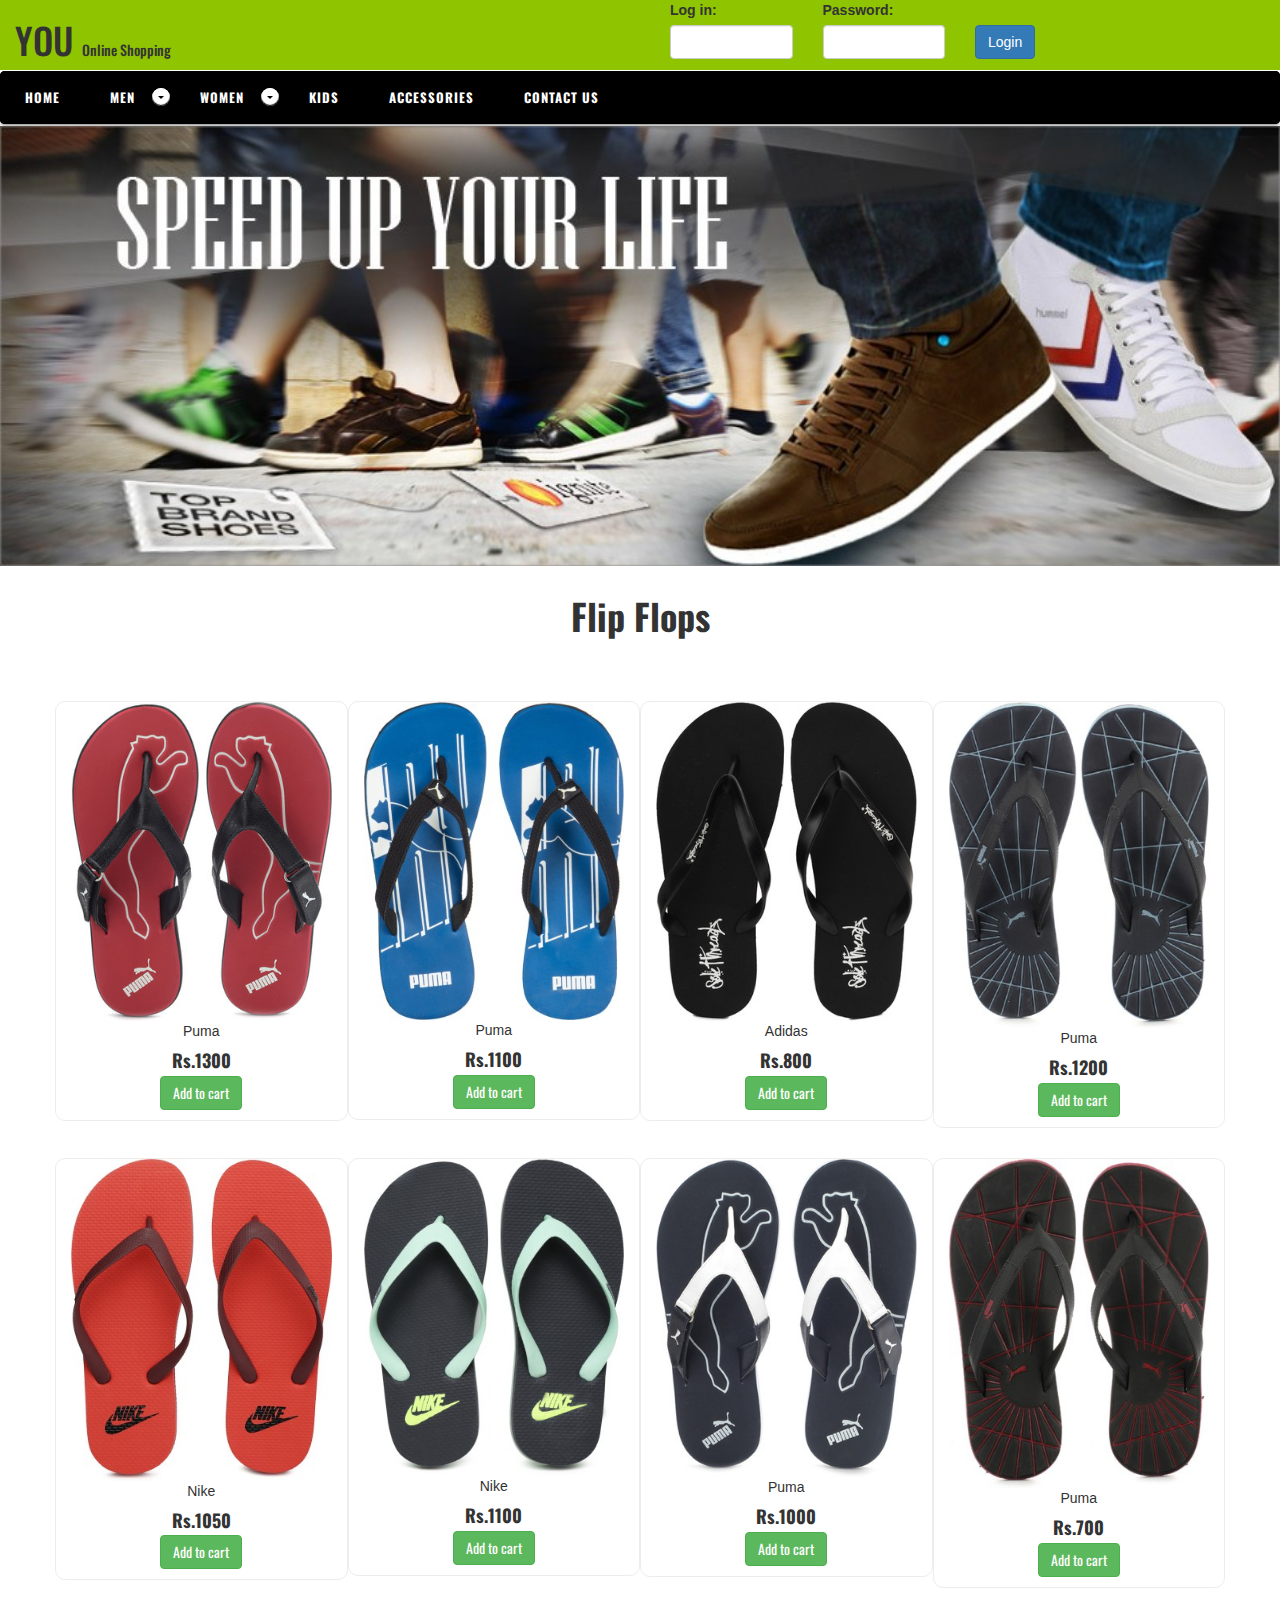
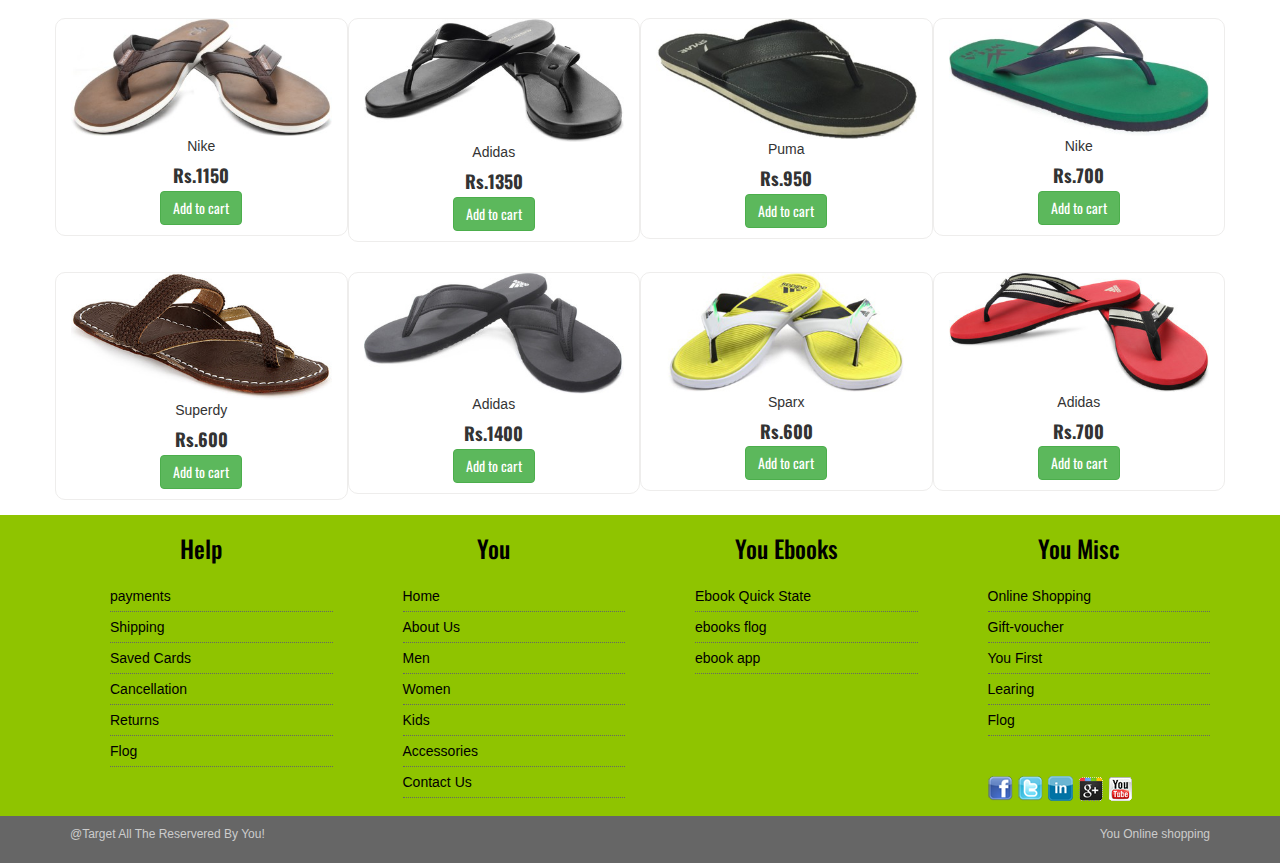
<file: flipflops.html>
<!DOCTYPE html>
<html lang="en">
  <head>
    <meta charset="utf-8">
    <meta http-equiv="X-UA-Compatible" content="IE=edge">
    <meta name="viewport" content="width=device-width, initial-scale=1">
    <!-- The above 3 meta tags *must* come first in the head; any other head content must come *after* these tags -->
    <title>bootstrap::flipflops</title>

    <!-- Bootstrap -->
    <link href="css/bootstrap.min.css" rel="stylesheet">
    <!-- HTML5 shim and Respond.js for IE8 support of HTML5 elements and media queries -->
    <!-- WARNING: Respond.js doesn't work if you view the page via file:// -->
    <!--[if lt IE 9]>
      <script src="js//html5shiv.min"></script>
      <script src="js//html5shiv.min"></script>
    <![endif]-->
    <script src="https://ajax.googleapis.com/ajax/libs/jquery/1.11.3/jquery.min.js"></script>
   <link rel="stylesheet" type="text/css" href="css/stylesheet.css">
   <link rel="stylesheet" type="text/css" href="css/styles.css">
   <script src="js/script.js"></script>
  </head>
  <body>
  <div class="container-fluid">
  <div class="row header-color">
  	<div class="col-md-6">
    <h1>YOU <span class="style">Online Shopping</span></h1>
    </div>
    <div class="col-md-6">
    	<div class="col-md-3">
        
                                    <label for="register">Log in: </label>
                                    <input type="text" class="form-control black color" id="register">
        </div>
        <div class="col-md-3">
        	<label for="password">Password:</label>
            <input type="password" class="form-control" id="password">
        </div>
        <div class="col-md-3 bot">
        	<input type="button" class="btn btn-primary top" value="Login">
        </div>
    </div>
    
    </div>
    
   <div class="row padding-nav">
  		<div id='cssmenu'>
	<ul class="nav-bar">
  	 <li><a href='index.html'>Home</a></li>
  	 <li><a href='men.html'>Men</a>
      <ul>
         <li><a href='flipflops.html'>Flip Flops</a></li>
         <li><a href='t-shirts.html'>T-shirts</a></li>
         <li><a href="jeans.html">Jeans</a></li>
         <li><a href="shoes.html">Shoes</a></li>
      </ul>
      </li>
      <li><a href="#">Women</a>
      	<ul>
        	<li><a href="flipflop.html">Flip Flop</a></li>
             <li><a href="watches.html">Watches</a></li>
            <li><a href="kurtas.html">Kurtas</a></li>
            <li><a href="tops.html">Tops</a></li>   
        </ul>
      </li>
   <li><a href='kids.html'>Kids</a></li>
   <li><a href='Accessories.html'>Accessories</a></li>
   <li><a href="contactus.html">Contact Us</a></li>
	</ul>
</div>
   </div>
    <div class="row">
                 <img src="images/men/men-banner-930x320-1.jpg" width="100%">
        </div>
  
  <div class="container">
  	<div class="row">
    <div class="col-md-12">
    <h1 class="align margin-bt">Flip Flops</h1>
    </div>
    </div>
    <div class="row"><!--cont1-->
    	<div class="col-lg-3 col-sm-6 border image-size">
            <img src="images/men/flip flops/03-high-risk-red-black-359544-puma-9-400x400-imae3yzzaryfxdne.jpeg" width="100%" class="img-responsive"> 
            <p class="center">Puma</p>
				<h4 class="center"><label for="img" id="img" >Rs.1300</label><br>
                <button type="button" class="btn btn-success"> Add to cart </button></h4>
            </div>
            <div class="col-md-3 col-sm-6 border image-size">
            <img src="images/men/flip flops/snorkel-blue-white-b003-puma-46-400x400-imae9k73bjymbwuy.jpeg" width="100%"  class="img-responsive">
            <p class="center">Puma</p>
            <h4 class="center"><label for="img" id="img" >Rs.1100</label><br>
            <button type="button" class="btn btn-success"> Add to cart </button></h4>
            </div>
            <div class="col-md-3 col-sm-6 border image-size">
            <img src="images/men/flip flops/black-st-basic-sole-threads-9-400x400-imadhfzgwem4gy6v.jpeg" width="100%"  class="img-responsive">
            <p class="center">Adidas</p>
            <h4 class="center"><label for="img" id="img" >Rs.800</label><br>
            <button type="button" class="btn btn-success"> Add to cart </button></h4> 
            </div>
            <div class="col-md-3 col-sm-6 border image-size">
             <img src="images/men/flip flops/usa-team-navy-dusk-blue-188501-puma-7-400x400-imae5m4ypdw6uhyf.jpeg" width="100%"  class="img-responsive">
             <P class="center">Puma</P>
            <h4 class="center"><label for="img" id="img" >Rs.1200</label><br>
            <button type="button" class="btn btn-success"> Add to cart </button></h4>
            </div>
    </div>
    <div class="row"><!--cont2-->
    	<div class="col-lg-3 col-sm-6 border image-size">
            <img src="images/men/flip flops/bright-crimson-team-red-black-678016-nike-7-400x400-imae6nt6gkmyumvw.jpeg" width="100%" class="img-responsive"> 
            <p class="center">Nike</p>
				<h4 class="center"><label for="img" id="img" >Rs.1050</label><br>
                <button type="button" class="btn btn-success"> Add to cart </button></h4>
            </div>
            <div class="col-md-3 col-sm-6 border image-size">
            <img src="images/men/flip flops/classic-charcl-volt-vpr-green-731317-nike-12-400x400-imae8gcz6mhrzafc.jpeg" width="100%"  class="img-responsive">
            <p class="center">Nike</p>
            <h4 class="center"><label for="img" id="img" >Rs.1100</label><br>
            <button type="button" class="btn btn-success"> Add to cart </button></h4>
            </div>
            <div class="col-md-3 col-sm-6 border image-size">
            <img src="images/men/flip flops/01-nsignia-blue-white-i-359544-puma-9-400x400-imae3ym6pcfzuzfr.jpeg" width="100%"  class="img-responsive">
            <p class="center">Puma</p>
            <h4 class="center"><label for="img" id="img" >Rs.1000</label><br>
            <button type="button" class="btn btn-success"> Add to cart </button></h4> 
            </div>
            <div class="col-md-3 col-sm-6 border image-size">
             <img src="images/men/flip flops/black-high-risk-red-188501-puma-9-400x400-imae5m4ygtmpxkzf.jpeg" width="100%"  class="img-responsive">
             <P class="center">Puma</P>
            <h4 class="center"><label for="img" id="img" >Rs.700</label><br>
            <button type="button" class="btn btn-success"> Add to cart </button></h4>
            </div>
    </div>
    <div class="row"><!--cont3-->
    	<div class="col-lg-3 col-sm-6 border image-size">
            <img src="images/men/flip flops/903-15p8fwsp007ai-united-colors-of-benetton-41-400x400-imae8fdpwbjkszv8.jpeg" width="100%" class="img-responsive"> 
            <p class="center">Nike</p>
				<h4 class="center"><label for="img" id="img" >Rs.1150</label><br>
                <button type="button" class="btn btn-success"> Add to cart </button></h4>
            </div>
            <div class="col-md-3 col-sm-6 border image-size">
            <img src="images/men/flip flops/black-82694-alberto-torresi-43-400x400-imadtqafmefttgq8.jpeg" width="100%"  class="img-responsive">
            <p class="center">Adidas</p>
            <h4 class="center"><label for="img" id="img" >Rs.1350</label><br>
            <button type="button" class="btn btn-success"> Add to cart </button></h4>
            </div>
            <div class="col-md-3 col-sm-6 border image-size">
            <img src="images/men/flip flops/black-2-801-stylar-6-400x400-imae2ejbbzpaghkp.jpeg" width="100%"  class="img-responsive">
            <p class="center">Puma</p>
            <h4 class="center"><label for="img" id="img" >Rs.950</label><br>
            <button type="button" class="btn btn-success"> Add to cart </button></h4> 
            </div>
            <div class="col-md-3 col-sm-6 border image-size">
             <img src="images/men/flip flops/green-delight-wega-life-8-400x400-imae6cedpgyzwqaw.jpeg" width="100%"  class="img-responsive">
             <P class="center">Nike</P>
            <h4 class="center"><label for="img" id="img" >Rs.700</label><br>
            <button type="button" class="btn btn-success"> Add to cart </button></h4>
            </div>
    </div>
     <div class="row"><!--cont4-->
    	<div class="col-lg-3 col-sm-6 border image-size">
            <img src="images/men/flip flops/brown-1039-1-paduki-11-400x400-imae3ge5ytjncz6h.jpeg" width="100%" class="img-responsive"> 
            <p class="center">Superdy</p>
				<h4 class="center"><label for="img" id="img" >Rs.600</label><br>
                <button type="button" class="btn btn-success"> Add to cart </button></h4>
            </div>
            <div class="col-md-3 col-sm-6 border image-size">
            <img src="images/men/flip flops/black-white-black-adi-rio-adidas-9-400x400-imadhz429zvfeqhm.jpeg" width="100%"  class="img-responsive">
            <p class="center">Adidas</p>
            <h4 class="center"><label for="img" id="img" >Rs.1400</label><br>
            <button type="button" class="btn btn-success"> Add to cart </button></h4>
            </div>
            <div class="col-md-3 col-sm-6 border image-size">
            <img src="images/men/flip flops/Untitled-1.jpg" width="100%"  class="img-responsive">
            <p class="center">Sparx</p>
            <h4 class="center"><label for="img" id="img" >Rs.600</label><br>
            <button type="button" class="btn btn-success"> Add to cart </button></h4> 
            </div>
            <div class="col-md-3 col-sm-6 border image-size">
             <img src="images/men/flip flops/colred-ntnavy-bone-black-adze-adidas-10-400x400-imadyy4asgtfvqhr.jpeg" width="100%"  class="img-responsive">
             <P class="center">Adidas</P>
            <h4 class="center"><label for="img" id="img" >Rs.700</label><br>
            <button type="button" class="btn btn-success"> Add to cart </button></h4>
            </div>
    </div>
  </div><!--container-clse-->
          <div class="row header-color">
            <div class="container"><!--container2-->
            <div class="row">
            <div class="col-md-3">
            <nav>
            	<h3 class="text-align bot">Help</h3>
                <ul>
                	<li class="active"><a href="#">payments</a></li>
                    <li><a href="#">Shipping</a></li>
                    <li><a href="#">Saved Cards</a></li>
                    <li><a href="#">Cancellation</a></li>
                    <li><a href="#">Returns</a></li>
                    <li><a href="#">Flog</a></li>
                </ul>
                </nav>
            </div>
            <div class="col-md-3">
            <nav>
            	<h3 class="text-align bot">You</h3>
                <ul>
                	<li class="active"><a href="#">Home</a></li>
                    <li><a href="#">About Us</a></li>
                    <li><a href="#">Men</a></li>
                    <li><a href="#">Women</a></li>
                    <li><a href="#">Kids</a></li>
                    <li><a href="#">Accessories</a></li>
                    <li><a href="#">Contact Us</a></li>
                </ul>
                </nav>
            </div>
            <div class="col-md-3">
            <nav>
            	<h3 class="text-align bot">You Ebooks</h3>
                <ul>
                	<li class="active"><a href="#">Ebook Quick State</a></li>
                    <li><a href="#">ebooks flog</a></li>
                    <li><a href="#">ebook app</a></li>
                </ul>
                </nav>
                
            </div>
            <div class="col-md-3">
            <nav class="bot">
            	<h3 class="text-align bot">You Misc</h3>
                <ul>
                	<li class="active"><a href="#">Online Shopping</a></li>
                    <li><a href="#">Gift-voucher</a></li>
                    <li><a href="#">You First</a></li>
                    <li><a href="#">Learing</a></li>
                    <li><a href="#">Flog</a></li>
                </ul>
                </nav>
                <h3 class="margin-bot">
                <ul class="social" id="css3">
        		<li class="facebook"><a href="#" target="_blank">&nbsp;</a> </li>
          		<li class="twitter"><a href="#" target="_blank">&nbsp;</a> </li>
				<li class="linkedin"><a href="#" target="_blank">&nbsp; 
          </a> </li>
          		<li class="gplus"><a href="#" target="_blank">&nbsp; 
          </a> </li>
               <li class="youtube"><a href="#" target="_blank">&nbsp; 
          </a> </li>
        		</ul>
                </h3>
            </div>
            </div>
          </div><!--container2-->
          </div>
            <div class="row" style="background:#666">
          <div class="container"><!--container3-->
             <div class="row">
          	<div class="col-md-6">
            	<P class="color-whte">@Target All The Reservered By You!</P>
            </div>
            <div class="col-md-6">
      			<p class="text-right color-whte">You Online shopping</p>
            </div>
            
          </div>
            </div><!--container3-->
            </div>
		</div><!--container-flud-clse1--> 
  
    <script src="js/bootstrap.min.js"></script>
  </body>
</html>
</file>
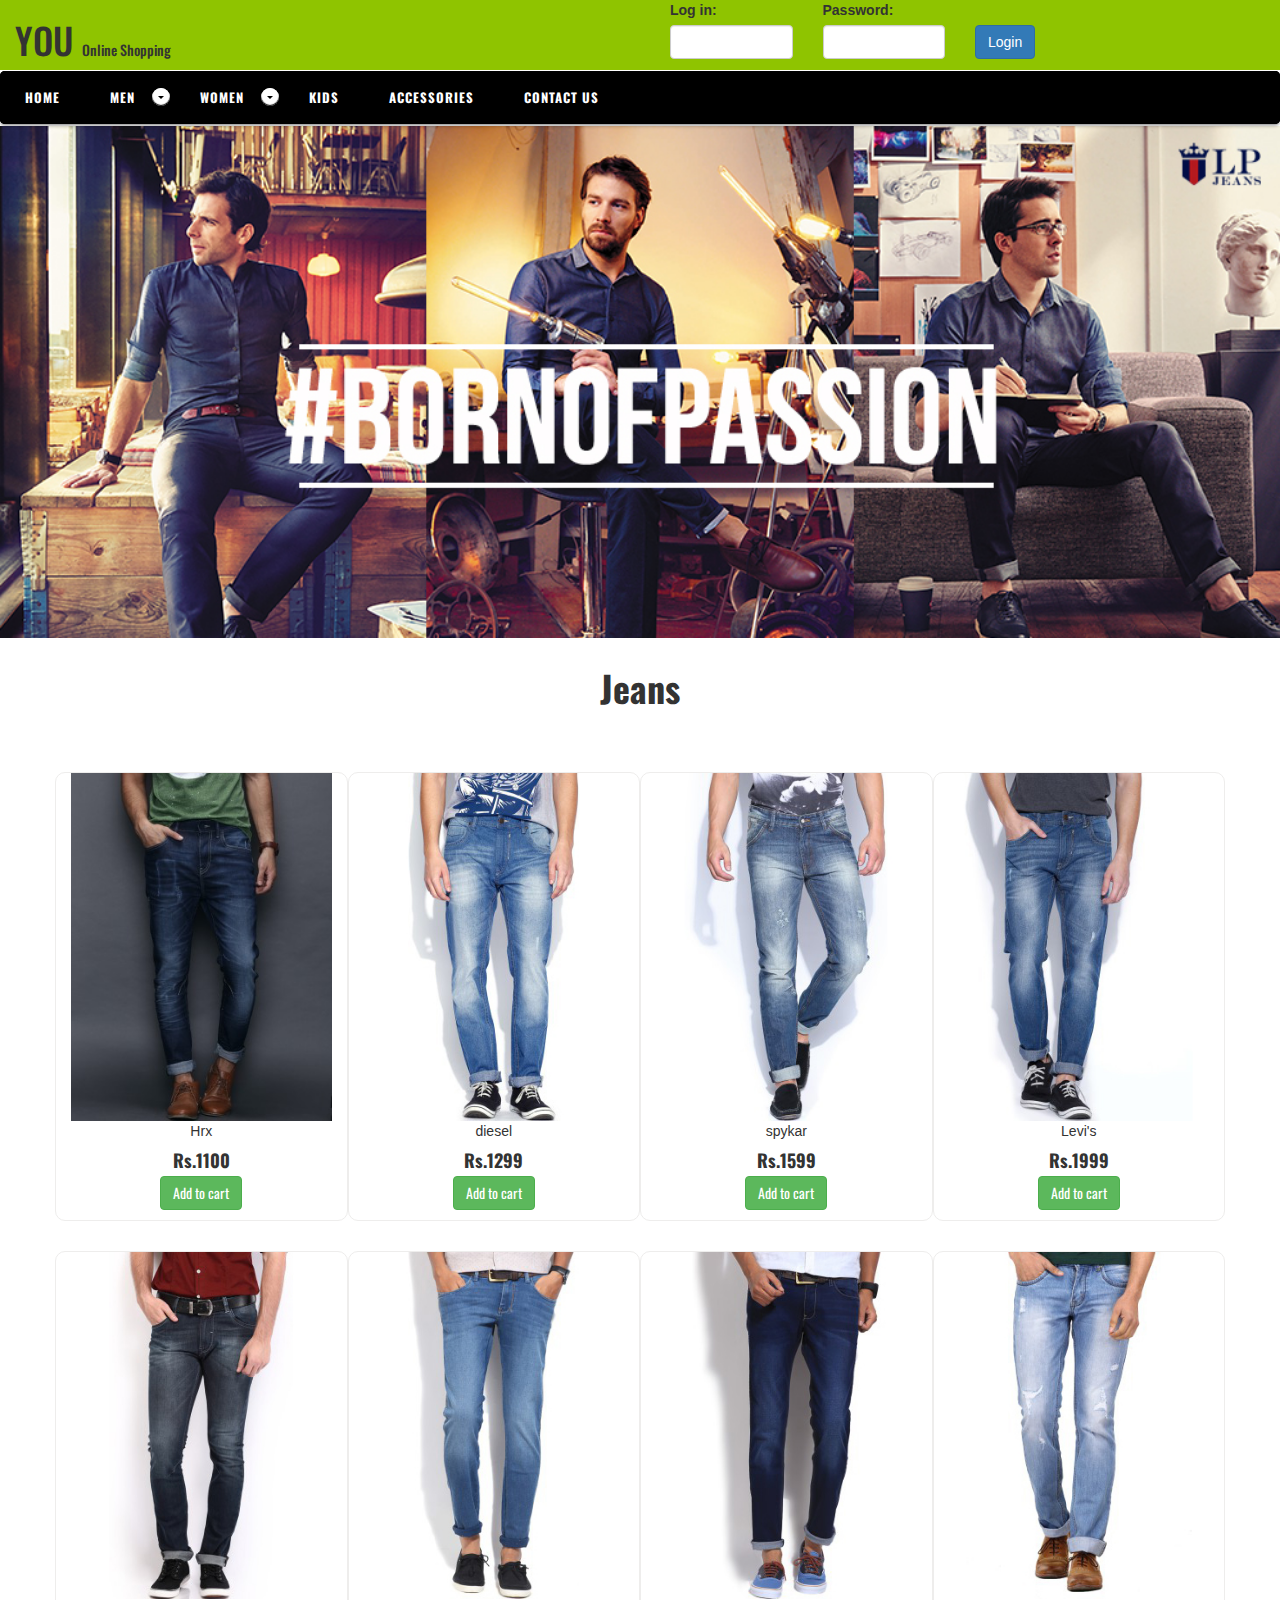
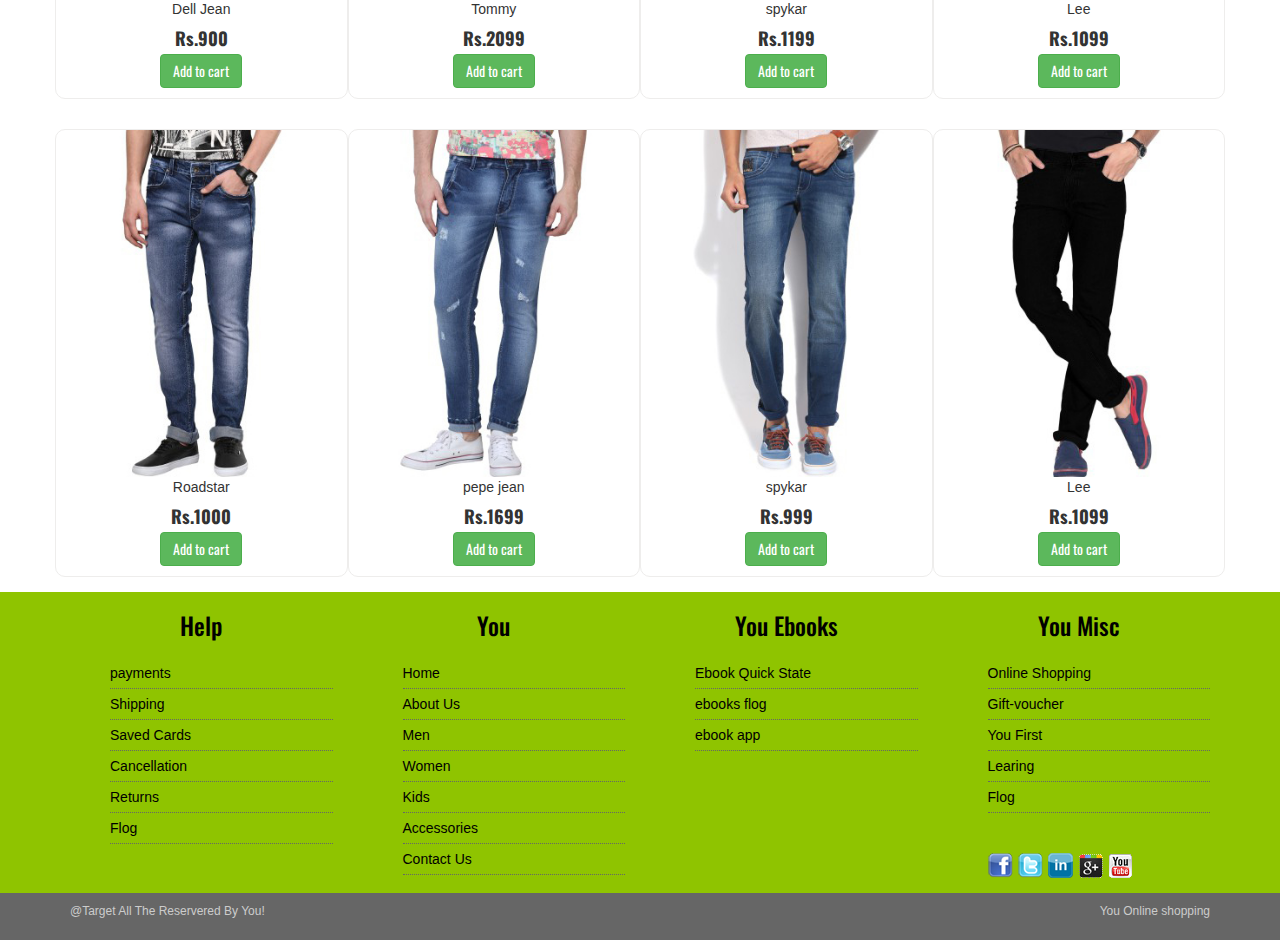
<file: jeans.html>
<!DOCTYPE html>
<html lang="en">
  <head>
    <meta charset="utf-8">
    <meta http-equiv="X-UA-Compatible" content="IE=edge">
    <meta name="viewport" content="width=device-width, initial-scale=1">
    
    <title>bootstrap::jeans</title>

    <!-- Bootstrap -->
    <link href="css/bootstrap.min.css" rel="stylesheet">
    <!-- HTML5 shim and Respond.js for IE8 support of HTML5 elements and media queries -->
    <!-- WARNING: Respond.js doesn't work if you view the page via file:// -->
    <!--[if lt IE 9]>
      <script src="js//html5shiv.min"></script>
      <script src="js//html5shiv.min"></script>
    <![endif]-->
    <script src="https://ajax.googleapis.com/ajax/libs/jquery/1.11.3/jquery.min.js"></script>
   <link rel="stylesheet" type="text/css" href="css/stylesheet.css">
   <link rel="stylesheet" type="text/css" href="css/styles.css">
   <script src="js/script.js"></script>
  </head>
  <body>
  <div class="container-fluid">
  <div class="row header-color">
  	<div class="col-md-6">
    <h1>YOU <span class="style">Online Shopping</span></h1>
    </div>
    <div class="col-md-6">
    	<div class="col-md-3">
        
            <label for="register">Log in: </label>
            <input type="text" class="form-control black color" id="register">
        </div>
        <div class="col-md-3">
        	<label for="password">Password:</label>
            <input type="password" class="form-control" id="password">
        </div>
        <div class="col-md-3 bot">
        	<input type="button" class="btn btn-primary top" value="Login">
        </div>
    </div>
    
    </div>
    
   <div class="row padding-nav">
  		<div id='cssmenu'>
			<ul class="nav-bar">
		  	 <li><a href='index.html'>Home</a></li>
		  	 <li><a href='men.html'>Men</a>
		      	<ul>
			        <li><a href='flipflops.html'>Flip Flops</a></li>
			        <li><a href='t-shirts.html'>T-shirts</a></li>
			        <li><a href="jeans.html">Jeans</a></li>
			        <li><a href="shoes.html">Shoes</a></li>
		      	</ul>
		     </li>
      <li><a href="women.html">Women</a>
      	<ul>
        	<li><a href="flipflop.html">Flip Flop</a></li>
             <li><a href="watches.html">Watches</a></li>
            <li><a href="kurtas.html">Kurtas</a></li>
            <li><a href="tops.html">Tops</a></li>   
        </ul>
      </li>
   <li><a href='kids.html'>Kids</a></li>
   <li><a href='Accessories.html'>Accessories</a></li>
   <li><a href="contactus.html">Contact Us</a></li>
	</ul>
</div>
   </div>
    <div class="row">
                 <img src="images/men/othr/lp_JEANS_slider_01.jpg"sss width="100%">
        </div>
  
  <div class="container">
  	<div class="row">
    <div class="col-md-12">
    <h1 class="align margin-bt">Jeans</h1>
    </div>
    </div>
    <div class="row"><!--col1-->
    	<div class="col-md-3 col-sm-6 border image-size">
   	    <img src="images/men/jeans/338725-hrx-28-400x400-imae9cfhh58nyy6z.jpeg" width="100%" class="img-responsive">
        <p class="center">Hrx</p>
        <h4 class="center">
        	<label for="img" id="img">Rs.1100</label><br>
            <button type="button" class="btn btn-success">Add to cart</button>
        </h4>
        </div>
        <div class="col-md-3 col-sm-6 border image-size">
   	    <img src="images/men/jeans/Untitled-1.jpg" width="100%" class="img-responsive">
        <p class="center">diesel</p>
        <h4 class="center">
        	<label for="img" id="img">Rs.1299</label><br>
            <button type="button" class="btn btn-success">Add to cart</button>
        </h4> 
        </div>
        <div class="col-md-3 col-sm-6 border image-size">
        	<img src="images/men/jeans/Untitled-2.jpg" width="100%" class="img-responsive">
        <p class="center">spykar</p>
        <h4 class="center">
        	<label for="img" id="img">Rs.1599</label><br>
            <button type="button" class="btn btn-success">Add to cart</button>
        </h4> 
        </div>
      <div class="col-md-3 col-sm-6 border image-size">
      	<img src="images/men/jeans/Untitled-3.jpg" width="100%" class="img-responsive">
        <p class="center">Levi's</p>
        <h4 class="center">
        	<label for="img" id="img">Rs.1999</label><br>
            <button type="button" class="btn btn-success">Add to cart</button>
        </h4> 
      </div>
    </div>
    <div class="row"><!--col2-->
    	<div class="col-md-3 col-sm-6 border image-size">
   	    <img src="images/men/jeans/Untitled-4.jpg" width="100%" class="img-responsive">
        <p class="center">Dell Jean</p>
        <h4 class="center">
        	<label for="img" id="img">Rs.900</label><br>
            <button type="button" class="btn btn-success">Add to cart</button>
        </h4>
        </div>
        <div class="col-md-3 col-sm-6 border image-size">
   	    <img src="images/men/jeans/Untitled-5.jpg" width="100%" class="img-responsive">
        <p class="center">Tommy</p>
        <h4 class="center">
        	<label for="img" id="img">Rs.2099</label><br>
            <button type="button" class="btn btn-success">Add to cart</button>
        </h4> 
        </div>
        <div class="col-md-3 col-sm-6 border image-size">
        	<img src="images/men/jeans/Untitled-6.jpg" width="100%" class="img-responsive">
        <p class="center">spykar</p>
        <h4 class="center">
        	<label for="img" id="img">Rs.1199</label><br>
            <button type="button" class="btn btn-success">Add to cart</button>
        </h4> 
        </div>
      <div class="col-md-3 col-sm-6 border image-size">
      	<img src="images/men/jeans/Untitled-7.jpg" width="100%" class="img-responsive">
        <p class="center">Lee</p>
        <h4 class="center">
        	<label for="img" id="img">Rs.1099</label><br>
            <button type="button" class="btn btn-success">Add to cart</button>
        </h4> 
      </div>
    </div>
    <div class="row"><!--col3-->
    	<div class="col-md-3 col-sm-6 border image-size">
   	    <img src="images/men/jeans/Untitled-8.jpg" width="100%" class="img-responsive">
        <p class="center">Roadstar</p>
        <h4 class="center">
        	<label for="img" id="img">Rs.1000</label><br>
            <button type="button" class="btn btn-success">Add to cart</button>
        </h4>
        </div>
        <div class="col-md-3 col-sm-6 border image-size">
   	    <img src="images/men/jeans/Untitled-9.jpg" width="100%" class="img-responsive">
        <p class="center">pepe jean</p>
        <h4 class="center">
        	<label for="img" id="img">Rs.1699</label><br>
            <button type="button" class="btn btn-success">Add to cart</button>
        </h4> 
        </div>
        <div class="col-md-3 col-sm-6 border image-size">
        	<img src="images/men/jeans/Untitled-13.jpg" width="100%" class="img-responsive">
        <p class="center">spykar</p>
        <h4 class="center">
        	<label for="img" id="img">Rs.999</label><br>
            <button type="button" class="btn btn-success">Add to cart</button>
        </h4> 
        </div>
      <div class="col-md-3 col-sm-6 border image-size">
      	<img src="images/men/jeans/Untitled-10.jpg" width="100%" class="img-responsive">
        <p class="center">Lee</p>
        <h4 class="center">
        	<label for="img" id="img">Rs.1099</label><br>
            <button type="button" class="btn btn-success">Add to cart</button>
        </h4> 
      </div>
    </div>
  </div><!--container-clse-->
          <div class="row header-color">
            <div class="container"><!--container2-->
            <div class="row">
            <div class="col-md-3">
            <nav>
            	<h3 class="text-align bot">Help</h3>
                <ul>
                	<li class="active"><a href="#">payments</a></li>
                    <li><a href="#">Shipping</a></li>
                    <li><a href="#">Saved Cards</a></li>
                    <li><a href="#">Cancellation</a></li>
                    <li><a href="#">Returns</a></li>
                    <li><a href="#">Flog</a></li>
                </ul>
                </nav>
            </div>
            <div class="col-md-3">
            <nav>
            	<h3 class="text-align bot">You</h3>
                <ul>
                	<li class="active"><a href="#">Home</a></li>
                    <li><a href="#">About Us</a></li>
                    <li><a href="#">Men</a></li>
                    <li><a href="#">Women</a></li>
                    <li><a href="#">Kids</a></li>
                    <li><a href="#">Accessories</a></li>
                    <li><a href="#">Contact Us</a></li>
                </ul>
                </nav>
            </div>
            <div class="col-md-3">
            <nav>
            	<h3 class="text-align bot">You Ebooks</h3>
                <ul>
                	<li class="active"><a href="#">Ebook Quick State</a></li>
                    <li><a href="#">ebooks flog</a></li>
                    <li><a href="#">ebook app</a></li>
                </ul>
                </nav>
                
            </div>
            <div class="col-md-3">
            <nav class="bot">
            	<h3 class="text-align bot">You Misc</h3>
                <ul>
                	<li class="active"><a href="#">Online Shopping</a></li>
                    <li><a href="#">Gift-voucher</a></li>
                    <li><a href="#">You First</a></li>
                    <li><a href="#">Learing</a></li>
                    <li><a href="#">Flog</a></li>
                </ul>
                </nav>
                <h3 class="margin-bot">
                <ul class="social" id="css3">
        		<li class="facebook"><a href="#" target="_blank">&nbsp;</a> </li>
          		<li class="twitter"><a href="#" target="_blank">&nbsp;</a> </li>
				<li class="linkedin"><a href="#" target="_blank">&nbsp; 
          </a> </li>
          		<li class="gplus"><a href="#" target="_blank">&nbsp; 
          </a> </li>
               <li class="youtube"><a href="#" target="_blank">&nbsp; 
          </a> </li>
        		</ul>
                </h3>
            </div>
            </div>
          </div><!--container2-->
          </div>
            <div class="row" style="background:#666">
          <div class="container"><!--container3-->
             <div class="row">
          	<div class="col-md-6">
            	<P class="color-whte">@Target All The Reservered By You!</P>
            </div>
            <div class="col-md-6">
      			<p class="text-right color-whte">You Online shopping</p>
            </div>
            
          </div>
            </div><!--container3-->
            </div>
		</div><!--container-flud-clse1--> 
  
    <script src="js/bootstrap.min.js"></script>
  </body>
</html>
</file>
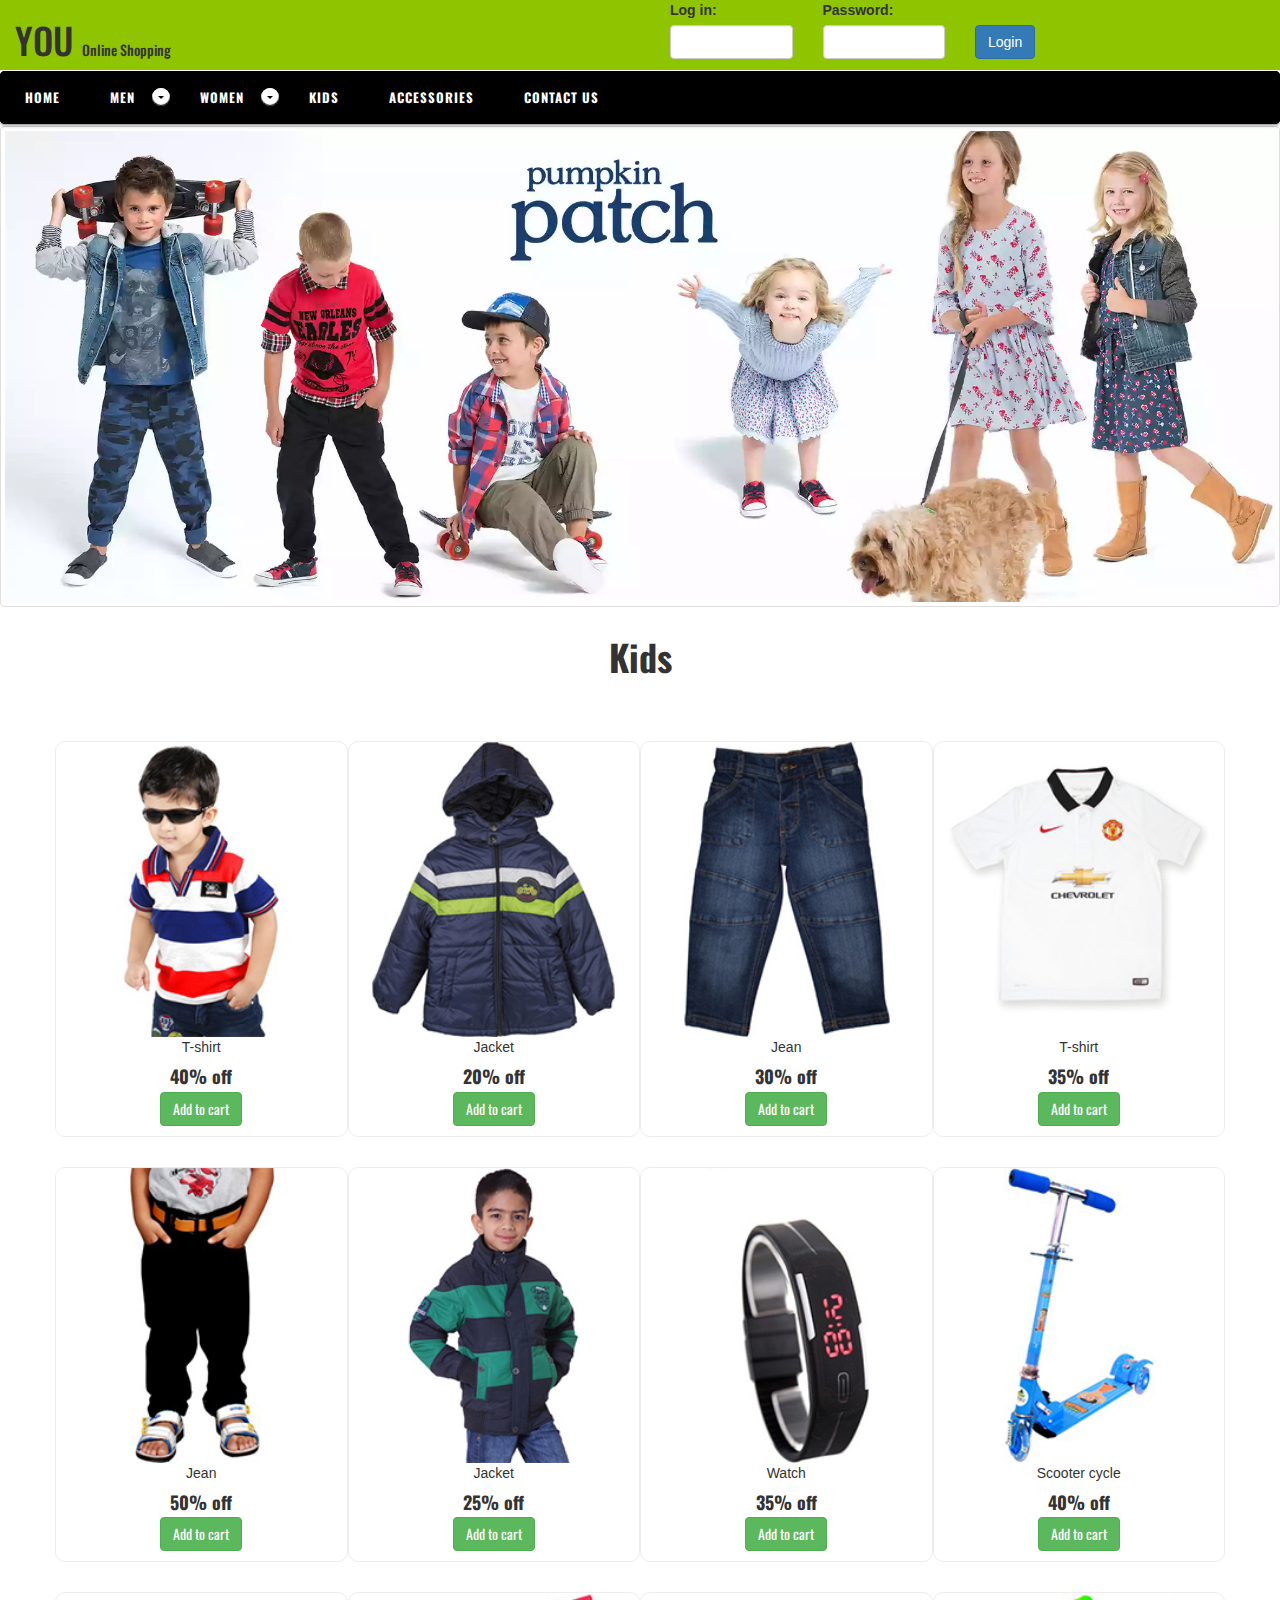
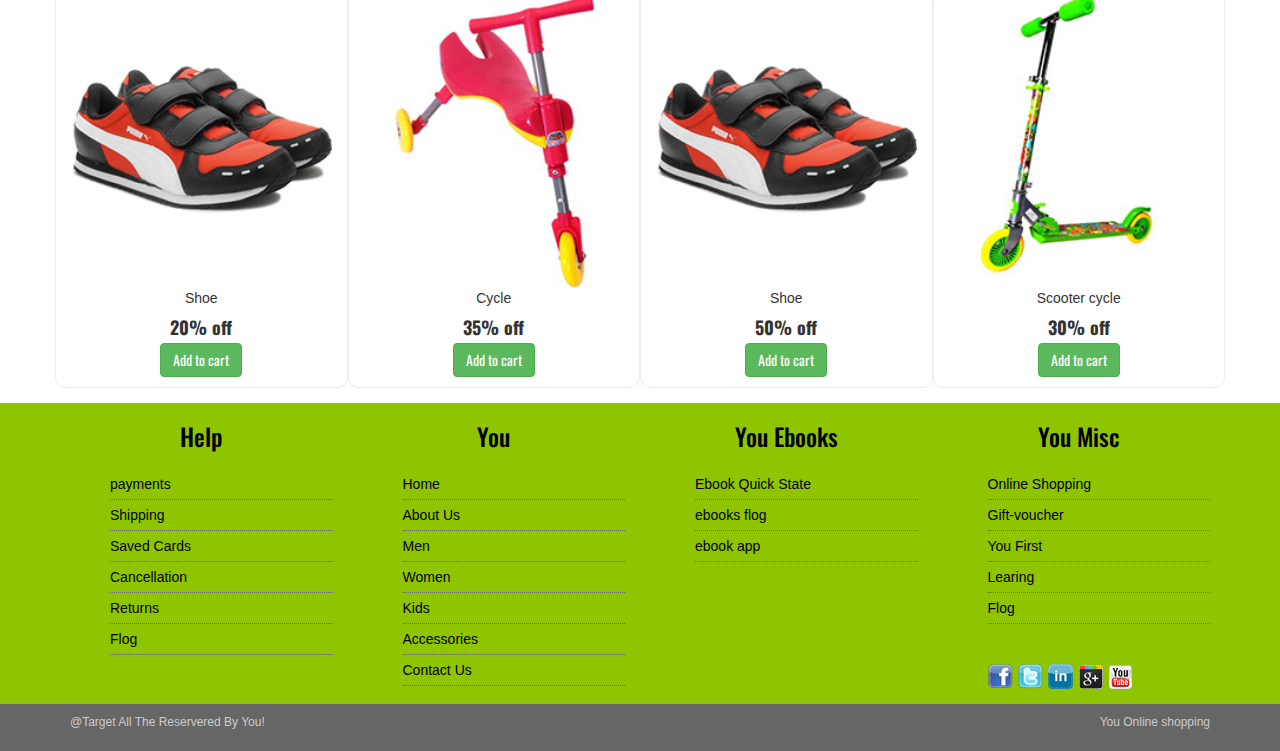
<file: kids.html>
<!DOCTYPE html>
<html lang="en">
  <head>
    <meta charset="utf-8">
    <meta http-equiv="X-UA-Compatible" content="IE=edge">
    <meta name="viewport" content="width=device-width, initial-scale=1">
    <!-- The above 3 meta tags *must* come first in the head; any other head content must come *after* these tags -->
    <title>bootstrap::kids</title>

    <!-- Bootstrap -->
    <link href="css/bootstrap.min.css" rel="stylesheet">
    <!-- HTML5 shim and Respond.js for IE8 support of HTML5 elements and media queries -->
    <!-- WARNING: Respond.js doesn't work if you view the page via file:// -->
    <!--[if lt IE 9]>
      <script src="js//html5shiv.min"></script>
      <script src="js//html5shiv.min"></script>
    <![endif]-->
    <script src="https://ajax.googleapis.com/ajax/libs/jquery/1.11.3/jquery.min.js"></script>
   <link rel="stylesheet" type="text/css" href="css/stylesheet.css">
   <link rel="stylesheet" type="text/css" href="css/styles.css">
   <script src="js/script.js"></script>
  </head>
  <body>
  <div class="container-fluid">
  <div class="row header-color">
  	<div class="col-md-6">
    <h1>YOU <span class="style">Online Shopping</span></h1>
    </div>
    <div class="col-md-6">
    	<div class="col-md-3">
        
                                    <label for="register">Log in: </label>
                                    <input type="text" class="form-control black color" id="register">
        </div>
        <div class="col-md-3">
        	<label for="password">Password:</label>
            <input type="password" class="form-control" id="password">
        </div>
        <div class="col-md-3 bot">
        	<input type="button" class="btn btn-primary top" value="Login">
        </div>
    </div>
    
    </div>
    
   <div class="row padding-nav">
  		<div id='cssmenu'>
	<ul class="nav-bar">
  	 <li><a href='index.html'>Home</a></li>
  	 <li><a href='men.html'>Men</a>
      <ul>
         <li><a href='flipflops.html'>Flip Flops</a></li>
         <li><a href='t-shirts.html'>T-shirts</a></li>
         <li><a href="jeans.html">Jeans</a></li>
         <li><a href="shoes.html">Shoes</a></li>
      </ul>
      </li>
      <li><a href="women.html">Women</a>
      	<ul>
        	<li><a href="flipflop.html">Flip Flop</a></li>
             <li><a href="watches.html">Watches</a></li>
            <li><a href="kurtas.html">Kurtas</a></li>
            <li><a href="tops.html">Tops</a></li>   
        </ul>
      </li>
   <li><a href='kids.html'>Kids</a></li>
   <li><a href='Accessories.html'>Accessories</a></li>
   <li><a href="contactus.html">Contact Us</a></li>
	</ul>
</div>
   </div>
    <div class="row">
                 <img src="images/kids/11919-Westfield-Storefront-Banner.jpg" width="100%" class="img-responsive img-thumbnail">
        </div>
  
  <div class="container">
  	<div class="row">
    <div class="col-md-12">
    <h1 class="align margin-bt">Kids</h1>
    </div>
    </div>
    <div class="row"><!--col1-->
    	<div class="col-md-3 col-sm-6 border image-size">
        <img src="images/kids/1.jpg" width="100%" class="img-responsive"> 
        <p class="center">T-shirt</p>
        <h4 class="center">
        	<label for="img" id="img">40% off</label><br>
            <button type="button" class="btn btn-success">Add to cart</button>
        </h4>
        </div>
        <div class="col-md-3 col-sm-6 border image-size">
        	<img src="images/kids/2.jpg" width="100%" class="img-responsive"> 
        <p class="center">Jacket</p>
        <h4 class="center">
        	<label for="img" id="img">20% off</label><br>
            <button type="button" class="btn btn-success">Add to cart</button>
        </h4>
        </div>
        <div class="col-md-3 col-sm-6 border image-size">
        	<img src="images/kids/3.jpg" width="100%" class="img-responsive"> 
        <p class="center">Jean</p>
        <h4 class="center">
        	<label for="img" id="img">30% off</label><br>
            <button type="button" class="btn btn-success">Add to cart</button>
        </h4>
        </div>
      <div class="col-md-3 col-sm-6 border image-size">
      	<img src="images/kids/4.jpg" width="100%" class="img-responsive"> 
        <p class="center">T-shirt</p>
        <h4 class="center">
        	<label for="img" id="img">35% off</label><br>
            <button type="button" class="btn btn-success">Add to cart</button>
        </h4>
      </div>
    </div>
    <div class="row"><!--col2-->
    	<div class="col-md-3 col-sm-6 border image-size">
        <img src="images/kids/8.jpg" width="100%" class="img-responsive"> 
        <p class="center">Jean</p>
        <h4 class="center">
        	<label for="img" id="img">50% off</label><br>
            <button type="button" class="btn btn-success">Add to cart</button>
        </h4>
        </div>
        <div class="col-md-3 col-sm-6 border image-size">
        	<img src="images/kids/7.jpg" width="100%" class="img-responsive"> 
        <p class="center">Jacket</p>
        <h4 class="center">
        	<label for="img" id="img">25% off</label><br>
            <button type="button" class="btn btn-success">Add to cart</button>
        </h4>
        </div>
        <div class="col-md-3 col-sm-6 border image-size">
        	<img src="images/kids/9.jpg" width="100%" class="img-responsive"> 
        <p class="center">Watch</p>
        <h4 class="center">
        	<label for="img" id="img">35% off</label><br>
            <button type="button" class="btn btn-success">Add to cart</button>
        </h4>
        </div>
      <div class="col-md-3 col-sm-6 border image-size">
      	<img src="images/kids/5.jpg" width="100%" class="img-responsive"> 
        <p class="center">Scooter cycle</p>
        <h4 class="center">
        	<label for="img" id="img">40% off</label><br>
            <button type="button" class="btn btn-success">Add to cart</button>
        </h4>
      </div>
    </div>
      <div class="row"><!--col3-->
    	<div class="col-md-3 col-sm-6 border image-size">
        <img src="images/kids/12.jpg" width="100%" class="img-responsive"> 
        <p class="center">Shoe</p>
        <h4 class="center">
        	<label for="img" id="img">20% off</label><br>
            <button type="button" class="btn btn-success">Add to cart</button>
        </h4>
        </div>
        <div class="col-md-3 col-sm-6 border image-size">
        	<img src="images/kids/6.jpg" width="100%" class="img-responsive"> 
        <p class="center">Cycle</p>
        <h4 class="center">
        	<label for="img" id="img">35% off</label><br>
            <button type="button" class="btn btn-success">Add to cart</button>
        </h4>
        </div>
        <div class="col-md-3 col-sm-6 border image-size">
        	<img src="images/kids/12.jpg" width="100%" class="img-responsive"> 
        <p class="center">Shoe</p>
        <h4 class="center">
        	<label for="img" id="img">50% off</label><br>
            <button type="button" class="btn btn-success">Add to cart</button>
        </h4>
        </div>
      <div class="col-md-3 col-sm-6 border image-size">
      	<img src="images/kids/14.jpg" width="100%" class="img-responsive"> 
        <p class="center">Scooter cycle</p>
        <h4 class="center">
        	<label for="img" id="img">30% off</label><br>
            <button type="button" class="btn btn-success">Add to cart</button>
        </h4>
      </div>
    </div>
  </div><!--container-clse-->
          <div class="row header-color">
            <div class="container"><!--container2-->
            <div class="row">
            <div class="col-md-3">
            <nav>
            	<h3 class="text-align bot">Help</h3>
                <ul>
                	<li class="active"><a href="#">payments</a></li>
                    <li><a href="#">Shipping</a></li>
                    <li><a href="#">Saved Cards</a></li>
                    <li><a href="#">Cancellation</a></li>
                    <li><a href="#">Returns</a></li>
                    <li><a href="#">Flog</a></li>
                </ul>
                </nav>
            </div>
            <div class="col-md-3">
            <nav>
            	<h3 class="text-align bot">You</h3>
                <ul>
                	<li class="active"><a href="#">Home</a></li>
                    <li><a href="#">About Us</a></li>
                    <li><a href="#">Men</a></li>
                    <li><a href="#">Women</a></li>
                    <li><a href="#">Kids</a></li>
                    <li><a href="#">Accessories</a></li>
                    <li><a href="#">Contact Us</a></li>
                </ul>
                </nav>
            </div>
            <div class="col-md-3">
            <nav>
            	<h3 class="text-align bot">You Ebooks</h3>
                <ul>
                	<li class="active"><a href="#">Ebook Quick State</a></li>
                    <li><a href="#">ebooks flog</a></li>
                    <li><a href="#">ebook app</a></li>
                </ul>
                </nav>
                
            </div>
            <div class="col-md-3">
            <nav class="bot">
            	<h3 class="text-align bot">You Misc</h3>
                <ul>
                	<li class="active"><a href="#">Online Shopping</a></li>
                    <li><a href="#">Gift-voucher</a></li>
                    <li><a href="#">You First</a></li>
                    <li><a href="#">Learing</a></li>
                    <li><a href="#">Flog</a></li>
                </ul>
                </nav>
                <h3 class="margin-bot">
                <ul class="social" id="css3">
        		<li class="facebook"><a href="#" target="_blank">&nbsp;</a> </li>
          		<li class="twitter"><a href="#" target="_blank">&nbsp;</a> </li>
				<li class="linkedin"><a href="#" target="_blank">&nbsp; 
          </a> </li>
          		<li class="gplus"><a href="#" target="_blank">&nbsp; 
          </a> </li>
               <li class="youtube"><a href="#" target="_blank">&nbsp; 
          </a> </li>
        		</ul>
                </h3>
            </div>
            </div>
          </div><!--container2-->
          </div>
            <div class="row" style="background:#666">
          <div class="container"><!--container3-->
             <div class="row">
          	<div class="col-md-6">
            	<P class="color-whte">@Target All The Reservered By You!</P>
            </div>
            <div class="col-md-6">
      			<p class="text-right color-whte">You Online shopping</p>
            </div>
            
          </div>
            </div><!--container3-->
            </div>
		</div><!--container-flud-clse1--> 
  
    <script src="js/bootstrap.min.js"></script>
  </body>
</html>
</file>
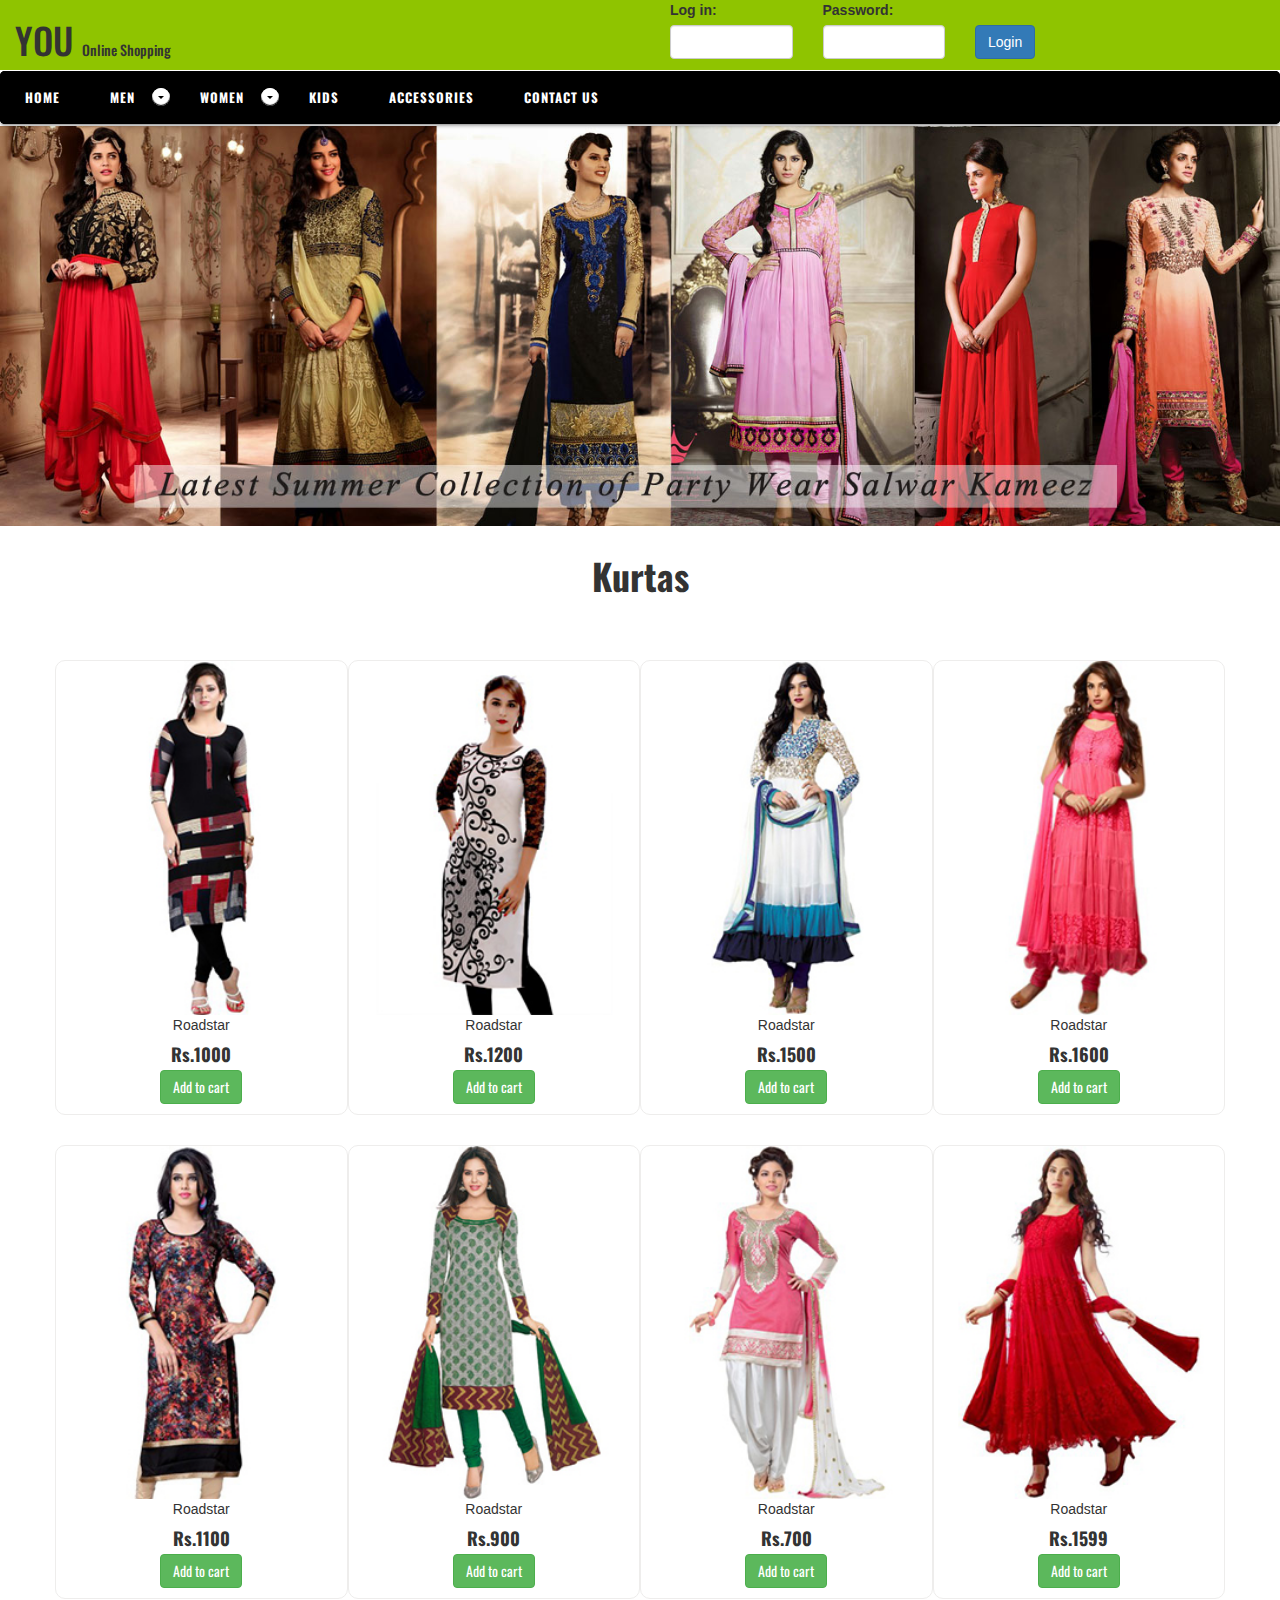
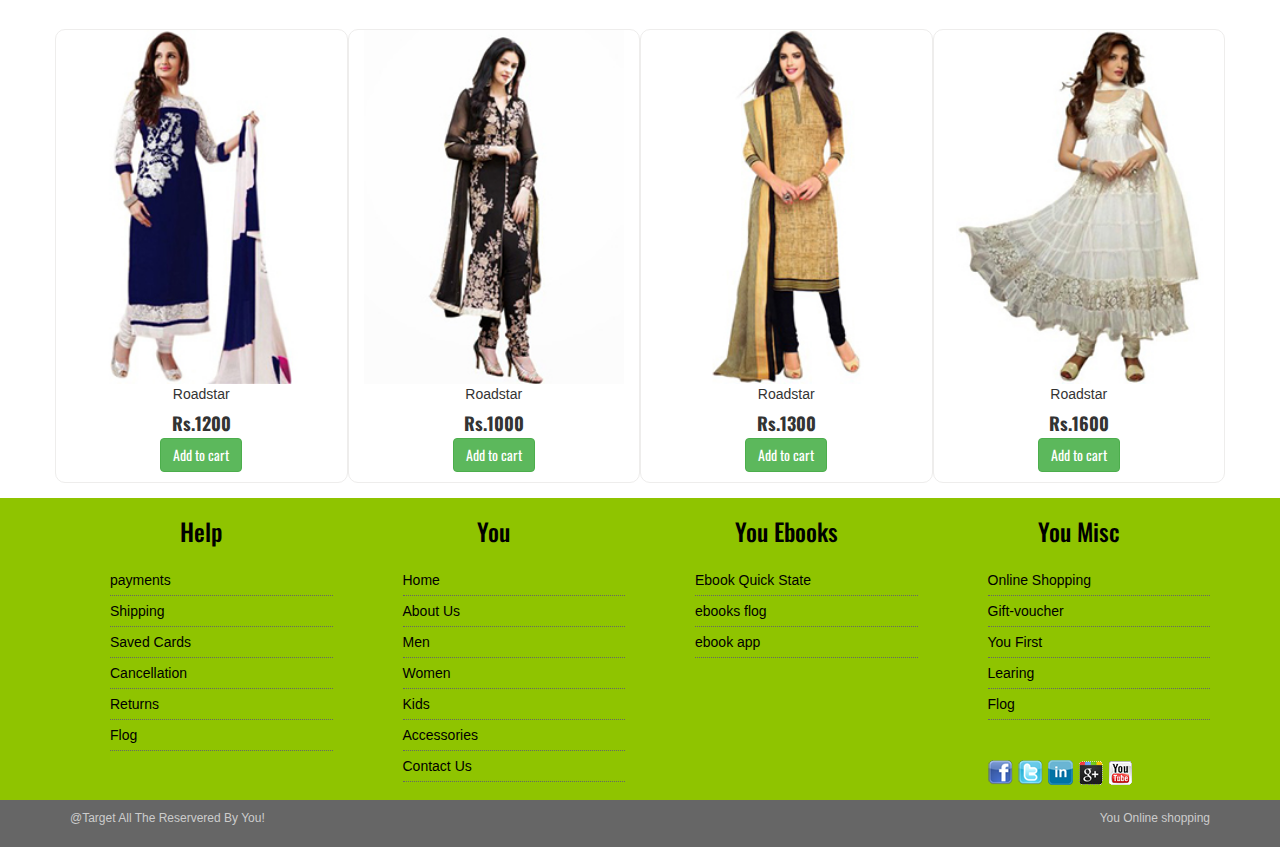
<file: kurtas.html>
<!DOCTYPE html>
<html lang="en">
  <head>
    <meta charset="utf-8">
    <meta http-equiv="X-UA-Compatible" content="IE=edge">
    <meta name="viewport" content="width=device-width, initial-scale=1">
    <!-- The above 3 meta tags *must* come first in the head; any other head content must come *after* these tags -->
    <title>bootstrap::kurtas</title>

    <!-- Bootstrap -->
    <link href="css/bootstrap.min.css" rel="stylesheet">
    <!-- HTML5 shim and Respond.js for IE8 support of HTML5 elements and media queries -->
    <!-- WARNING: Respond.js doesn't work if you view the page via file:// -->
    <!--[if lt IE 9]>
      <script src="js//html5shiv.min"></script>
      <script src="js//html5shiv.min"></script>
    <![endif]-->
    <script src="https://ajax.googleapis.com/ajax/libs/jquery/1.11.3/jquery.min.js"></script>
   <link rel="stylesheet" type="text/css" href="css/stylesheet.css">
   <link rel="stylesheet" type="text/css" href="css/styles.css">
   <script src="js/script.js"></script>
  </head>
  <body>
  <div class="container-fluid">
  <div class="row header-color">
  	<div class="col-md-6">
    <h1>YOU <span class="style">Online Shopping</span></h1>
    </div>
    <div class="col-md-6">
    	<div class="col-md-3">
        
                                    <label for="register">Log in: </label>
                                    <input type="text" class="form-control black color" id="register">
        </div>
        <div class="col-md-3">
        	<label for="password">Password:</label>
            <input type="password" class="form-control" id="password">
        </div>
        <div class="col-md-3 bot">
        	<input type="button" class="btn btn-primary top" value="Login">
        </div>
    </div>
    
    </div>
    
   <div class="row padding-nav">
  		<div id='cssmenu'>
	<ul class="nav-bar">
  	 <li><a href='index.html'>Home</a></li>
  	 <li><a href='men.html'>Men</a>
      <ul>
         <li><a href='flipflops.html'>Flip Flops</a></li>
         <li><a href='t-shirts.html'>T-shirts</a></li>
         <li><a href="jeans.html">Jeans</a></li>
         <li><a href="shoes.html">Shoes</a></li>
      </ul>
      </li>
      <li><a href="women.html">Women</a>
      	<ul>
        	<li><a href="flipflop.html">Flip Flop</a></li>
             <li><a href="watches.html">Watches</a></li>
            <li><a href="kurtas.html">Kurtas</a></li>
            <li><a href="tops.html">Tops</a></li>   
        </ul>
      </li>
   <li><a href='kids.html'>Kids</a></li>
   <li><a href='Accessories.html'>Accessories</a></li>
   <li><a href="contactus.html">Contact Us</a></li>
	</ul>
</div>
   </div>
    <div class="row">
                 <img src="images/women/banner2.jpg" width="100%">
        </div>
  
  <div class="container">
  	<div class="row">
    <div class="col-md-12">
    <h1 class="align margin-bt">Kurtas</h1>
    </div>
    </div>
    <div class="row"><!--col1-->
    	<div class="col-md-3 col-sm-6 border image-size">
   	    <img src="images/women/kurtas/Untitled-1.jpg" width="100%" class="img-responsive">
        	<p class="center">Roadstar</p>
            <h4 class="center">
            	<label for="img" id="img">Rs.1000</label><br>
                <button type="button" class="btn btn-success">Add to cart</button>
            </h4> 
        </div>
        <div class="col-md-3 col-sm-6 border image-size">
   	    <img src="images/women/kurtas/3.jpg" width="100%" class="img-responsive">
        	<p class="center">Roadstar</p>
            <h4 class="center">
            	<label for="img" id="img">Rs.1200</label><br>
                <button type="button" class="btn btn-success">Add to cart</button>
            </h4> 
        </div>
        <div class="col-md-3 col-sm-6 border image-size">
   	    <img src="images/women/kurtas/2.jpg" width="100%" class="img-responsive">
        	<p class="center">Roadstar</p>
            <h4 class="center">
            	<label for="img" id="img">Rs.1500</label><br>
                <button type="button" class="btn btn-success">Add to cart</button>
            </h4> 
        </div>
        <div class="col-md-3 col-sm-6 border image-size">
   	    <img src="images/women/kurtas/6.jpg" width="100%" class="img-responsive">
        	<p class="center">Roadstar</p>
            <h4 class="center">
            	<label for="img" id="img">Rs.1600</label><br>
                <button type="button" class="btn btn-success">Add to cart</button>
            </h4> 
        </div>
    </div>
    <div class="row"><!--col2-->
    	<div class="col-md-3 col-sm-6 border image-size">
   	    <img src="images/women/kurtas/4.jpg" width="100%" class="img-responsive">
        	<p class="center">Roadstar</p>
            <h4 class="center">
            	<label for="img" id="img">Rs.1100</label><br>
                <button type="button" class="btn btn-success">Add to cart</button>
            </h4> 
        </div>
        <div class="col-md-3 col-sm-6 border image-size">
   	    <img src="images/women/kurtas/7.jpg" width="100%" class="img-responsive">
        	<p class="center">Roadstar</p>
            <h4 class="center">
            	<label for="img" id="img">Rs.900</label><br>
                <button type="button" class="btn btn-success">Add to cart</button>
            </h4> 
        </div>
        <div class="col-md-3 col-sm-6 border image-size">
   	    <img src="images/women/kurtas/11.jpg" width="100%" class="img-responsive">
        	<p class="center">Roadstar</p>
            <h4 class="center">
            	<label for="img" id="img">Rs.700</label><br>
                <button type="button" class="btn btn-success">Add to cart</button>
            </h4> 
        </div>
        <div class="col-md-3 col-sm-6 border image-size">
   	    <img src="images/women/kurtas/12.jpg" width="100%" class="img-responsive">
        	<p class="center">Roadstar</p>
            <h4 class="center">
            	<label for="img" id="img">Rs.1599</label><br>
                <button type="button" class="btn btn-success">Add to cart</button>
            </h4> 
        </div>
    </div>
    <div class="row"><!--col3-->
    	<div class="col-md-3 col-sm-6 border image-size">
   	    <img src="images/women/kurtas/9.jpg" width="100%" class="img-responsive">
        	<p class="center">Roadstar</p>
            <h4 class="center">
            	<label for="img" id="img">Rs.1200</label><br>
                <button type="button" class="btn btn-success">Add to cart</button>
            </h4> 
        </div>
        <div class="col-md-3 col-sm-6 border image-size">
   	    <img src="images/women/kurtas/10.jpg" width="100%" class="img-responsive">
        	<p class="center">Roadstar</p>
            <h4 class="center">
            	<label for="img" id="img">Rs.1000</label><br>
                <button type="button" class="btn btn-success">Add to cart</button>
            </h4> 
        </div>
        <div class="col-md-3 col-sm-6 border image-size">
   	    <img src="images/women/kurtas/13.jpg" width="100%" class="img-responsive">
        	<p class="center">Roadstar</p>
            <h4 class="center">
            	<label for="img" id="img">Rs.1300</label><br>
                <button type="button" class="btn btn-success">Add to cart</button>
            </h4> 
        </div>
        <div class="col-md-3 col-sm-6 border image-size">
   	    <img src="images/women/kurtas/5.jpg" width="100%" class="img-responsive">
        	<p class="center">Roadstar</p>
            <h4 class="center">
            	<label for="img" id="img">Rs.1600</label><br>
                <button type="button" class="btn btn-success">Add to cart</button>
            </h4> 
        </div>
    </div>
  </div><!--container-clse-->
          <div class="row header-color">
            <div class="container"><!--container2-->
            <div class="row">
            <div class="col-md-3">
            <nav>
            	<h3 class="text-align bot">Help</h3>
                <ul>
                	<li class="active"><a href="#">payments</a></li>
                    <li><a href="#">Shipping</a></li>
                    <li><a href="#">Saved Cards</a></li>
                    <li><a href="#">Cancellation</a></li>
                    <li><a href="#">Returns</a></li>
                    <li><a href="#">Flog</a></li>
                </ul>
                </nav>
            </div>
            <div class="col-md-3">
            <nav>
            	<h3 class="text-align bot">You</h3>
                <ul>
                	<li class="active"><a href="#">Home</a></li>
                    <li><a href="#">About Us</a></li>
                    <li><a href="#">Men</a></li>
                    <li><a href="#">Women</a></li>
                    <li><a href="#">Kids</a></li>
                    <li><a href="#">Accessories</a></li>
                    <li><a href="#">Contact Us</a></li>
                </ul>
                </nav>
            </div>
            <div class="col-md-3">
            <nav>
            	<h3 class="text-align bot">You Ebooks</h3>
                <ul>
                	<li class="active"><a href="#">Ebook Quick State</a></li>
                    <li><a href="#">ebooks flog</a></li>
                    <li><a href="#">ebook app</a></li>
                </ul>
                </nav>
                
            </div>
            <div class="col-md-3">
            <nav class="bot">
            	<h3 class="text-align bot">You Misc</h3>
                <ul>
                	<li class="active"><a href="#">Online Shopping</a></li>
                    <li><a href="#">Gift-voucher</a></li>
                    <li><a href="#">You First</a></li>
                    <li><a href="#">Learing</a></li>
                    <li><a href="#">Flog</a></li>
                </ul>
                </nav>
                <h3 class="margin-bot">
                <ul class="social" id="css3">
        		<li class="facebook"><a href="#" target="_blank">&nbsp;</a> </li>
          		<li class="twitter"><a href="#" target="_blank">&nbsp;</a> </li>
				<li class="linkedin"><a href="#" target="_blank">&nbsp; 
          </a> </li>
          		<li class="gplus"><a href="#" target="_blank">&nbsp; 
          </a> </li>
               <li class="youtube"><a href="#" target="_blank">&nbsp; 
          </a> </li>
        		</ul>
                </h3>
            </div>
            </div>
          </div><!--container2-->
          </div>
            <div class="row" style="background:#666">
          <div class="container"><!--container3-->
             <div class="row">
          	<div class="col-md-6">
            	<P class="color-whte">@Target All The Reservered By You!</P>
            </div>
            <div class="col-md-6">
      			<p class="text-right color-whte">You Online shopping</p>
            </div>
            
          </div>
            </div><!--container3-->
            </div>
		</div><!--container-flud-clse1--> 
  
    <script src="js/bootstrap.min.js"></script>
  </body>
</html>
</file>
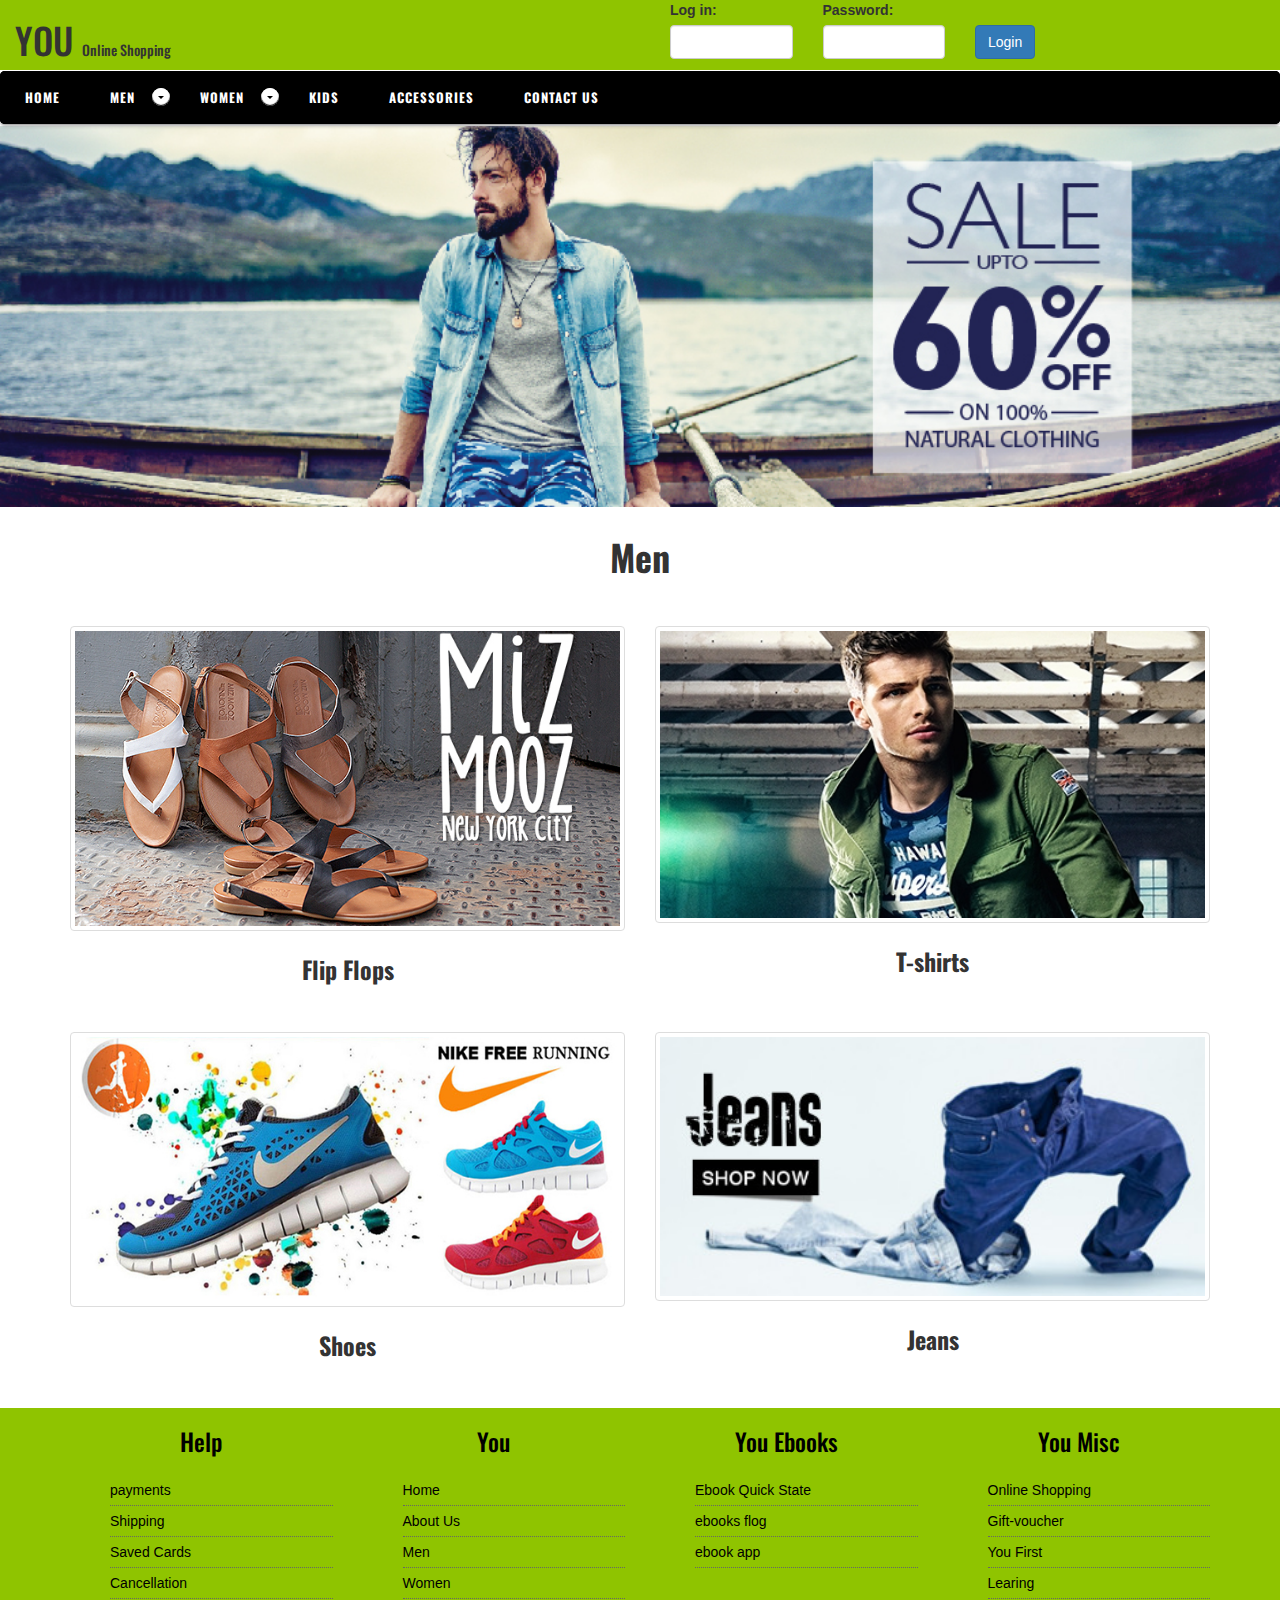
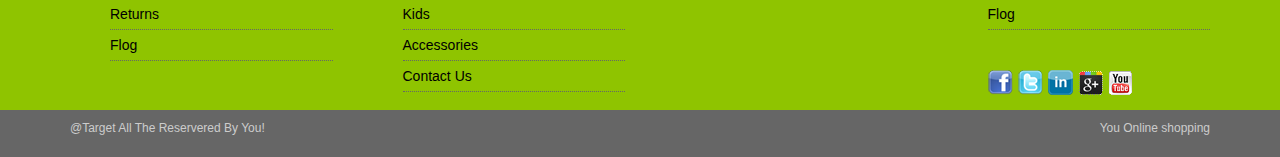
<file: men.html>
<!DOCTYPE html>
<html lang="en">
  <head>
    <meta charset="utf-8">
    <meta http-equiv="X-UA-Compatible" content="IE=edge">
    <meta name="viewport" content="width=device-width, initial-scale=1">
    <!-- The above 3 meta tags *must* come first in the head; any other head content must come *after* these tags -->
    <title>bootstrap::home</title>

    <!-- Bootstrap -->
    <link href="css/bootstrap.min.css" rel="stylesheet">
    <!-- HTML5 shim and Respond.js for IE8 support of HTML5 elements and media queries -->
    <!-- WARNING: Respond.js doesn't work if you view the page via file:// -->
    <!--[if lt IE 9]>
      <script src="js//html5shiv.min"></script>
      <script src="js//html5shiv.min"></script>
    <![endif]-->
    <script src="https://ajax.googleapis.com/ajax/libs/jquery/1.11.3/jquery.min.js"></script>
   <link rel="stylesheet" type="text/css" href="css/stylesheet.css">
   <link rel="stylesheet" type="text/css" href="css/styles.css">
   <script src="js/script.js"></script>
  </head>
  <body>
  <div class="container-fluid">
  <div class="row header-color">
  	<div class="col-md-6">
    <h1>YOU <span class="style">Online Shopping</span></h1>
    </div>
    <div class="col-md-6">
    	<div class="col-md-3">
        
                                    <label for="register">Log in: </label>
                                    <input type="text" class="form-control black color" id="register">
        </div>
        <div class="col-md-3">
        	<label for="password">Password:</label>
            <input type="password" class="form-control" id="password">
        </div>
        <div class="col-md-3 bot">
        	<input type="button" class="btn btn-primary top" value="Login">
        </div>
    </div>
    
    </div>
    
   <div class="row padding-nav">
  		<div id='cssmenu'>
	<ul class="nav-bar">
  	 <li><a href='index.html'>Home</a></li>
  	 <li><a href='men.html'>Men</a>
      <ul>
         <li><a href='flipflops.html'>Flip Flops</a></li>
         <li><a href='t-shirts.html'>T-shirts</a></li>
         <li><a href="jeans.html">Jeans</a></li>
         <li><a href="shoes.html">Shoes</a></li>
      </ul>
      </li>
      <li><a href="women.html">Women</a>
      	<ul>
        	<li><a href="flipflop.html">Flip Flop</a></li>
             <li><a href="watches.html">Watches</a></li>
            <li><a href="kurtas.html">Kurtas</a></li>
            <li><a href="tops.html">Tops</a></li>   
        </ul>
      </li>
   <li><a href='kids.html'>Kids</a></li>
   <li><a href='Accessories.html'>Accessories</a></li>
   <li><a href="contactus.html">Contact Us</a></li>
	</ul>
</div>
   </div>
    <div class="row">
                 <img src="images/men/men_page_banner.jpg" width="100%">
        </div>
  
  <div class="container">
  	<div class="row">
    <div class="col-md-12">
    <h1 class="align margin-bt">Men</h1>
    </div>
    </div>
    <div class="row">
    	<div class="col-md-6">
        <img src="images/212.jpg" width="100%" class="img-responsive img-thumbnail">
        <h3 class="align1 margin-bt">Flip Flops</h3>
        </div>
    <div class="col-md-6">
    <img src="images/men/othr/SS15_MW_Banner_cropped.jpg" width="100%" class="img-responsive img-thumbnail">
    <h3 class="align1 margin-bt">T-shirts</h3> 
    </div>
    </div>
    <div class="row">
    	<div class="col-md-6">
   	    <img src="images/Untitled-2.jpg" width="100%" class="img-responsive img-thumbnail">
        <h3 class="align1 margin-bt">Shoes</h3>
         </div>
        <div class="col-md-6">
   	    <img src="images/men/othr/jeans.jpg" width="100%" class="img-responsive img-thumbnail"> 
        <h3 class="align1 margin-bt">Jeans</h3>
        </div>
    </div>
  </div><!--container-clse-->
          <div class="row header-color">
            <div class="container"><!--container2-->
            <div class="row">
            <div class="col-md-3">
            <nav>
            	<h3 class="text-align bot">Help</h3>
                <ul>
                	<li class="active"><a href="#">payments</a></li>
                    <li><a href="#">Shipping</a></li>
                    <li><a href="#">Saved Cards</a></li>
                    <li><a href="#">Cancellation</a></li>
                    <li><a href="#">Returns</a></li>
                    <li><a href="#">Flog</a></li>
                </ul>
                </nav>
            </div>
            <div class="col-md-3">
            <nav>
            	<h3 class="text-align bot">You</h3>
                <ul>
                	<li class="active"><a href="#">Home</a></li>
                    <li><a href="#">About Us</a></li>
                    <li><a href="#">Men</a></li>
                    <li><a href="#">Women</a></li>
                    <li><a href="#">Kids</a></li>
                    <li><a href="#">Accessories</a></li>
                    <li><a href="#">Contact Us</a></li>
                </ul>
                </nav>
            </div>
            <div class="col-md-3">
            <nav>
            	<h3 class="text-align bot">You Ebooks</h3>
                <ul>
                	<li class="active"><a href="#">Ebook Quick State</a></li>
                    <li><a href="#">ebooks flog</a></li>
                    <li><a href="#">ebook app</a></li>
                </ul>
                </nav>
                
            </div>
            <div class="col-md-3">
            <nav class="bot">
            	<h3 class="text-align bot">You Misc</h3>
                <ul>
                	<li class="active"><a href="#">Online Shopping</a></li>
                    <li><a href="#">Gift-voucher</a></li>
                    <li><a href="#">You First</a></li>
                    <li><a href="#">Learing</a></li>
                    <li><a href="#">Flog</a></li>
                </ul>
                </nav>
                <h3 class="margin-bot">
                <ul class="social" id="css3">
        		<li class="facebook"><a href="#" target="_blank">&nbsp;</a> </li>
          		<li class="twitter"><a href="#" target="_blank">&nbsp;</a> </li>
				<li class="linkedin"><a href="#" target="_blank">&nbsp; 
          </a> </li>
          		<li class="gplus"><a href="#" target="_blank">&nbsp; 
          </a> </li>
               <li class="youtube"><a href="#" target="_blank">&nbsp; 
          </a> </li>
        		</ul>
                </h3>
            </div>
            </div>
          </div><!--container2-->
          </div>
            <div class="row" style="background:#666">
          <div class="container"><!--container3-->
             <div class="row">
          	<div class="col-md-6">
            	<P class="color-whte">@Target All The Reservered By You!</P>
            </div>
            <div class="col-md-6">
      			<p class="text-right color-whte">You Online shopping</p>
            </div>
            
          </div>
            </div><!--container3-->
            </div>
		</div><!--container-flud-clse1--> 
  
    <script src="js/bootstrap.min.js"></script>
  </body>
</html>
</file>
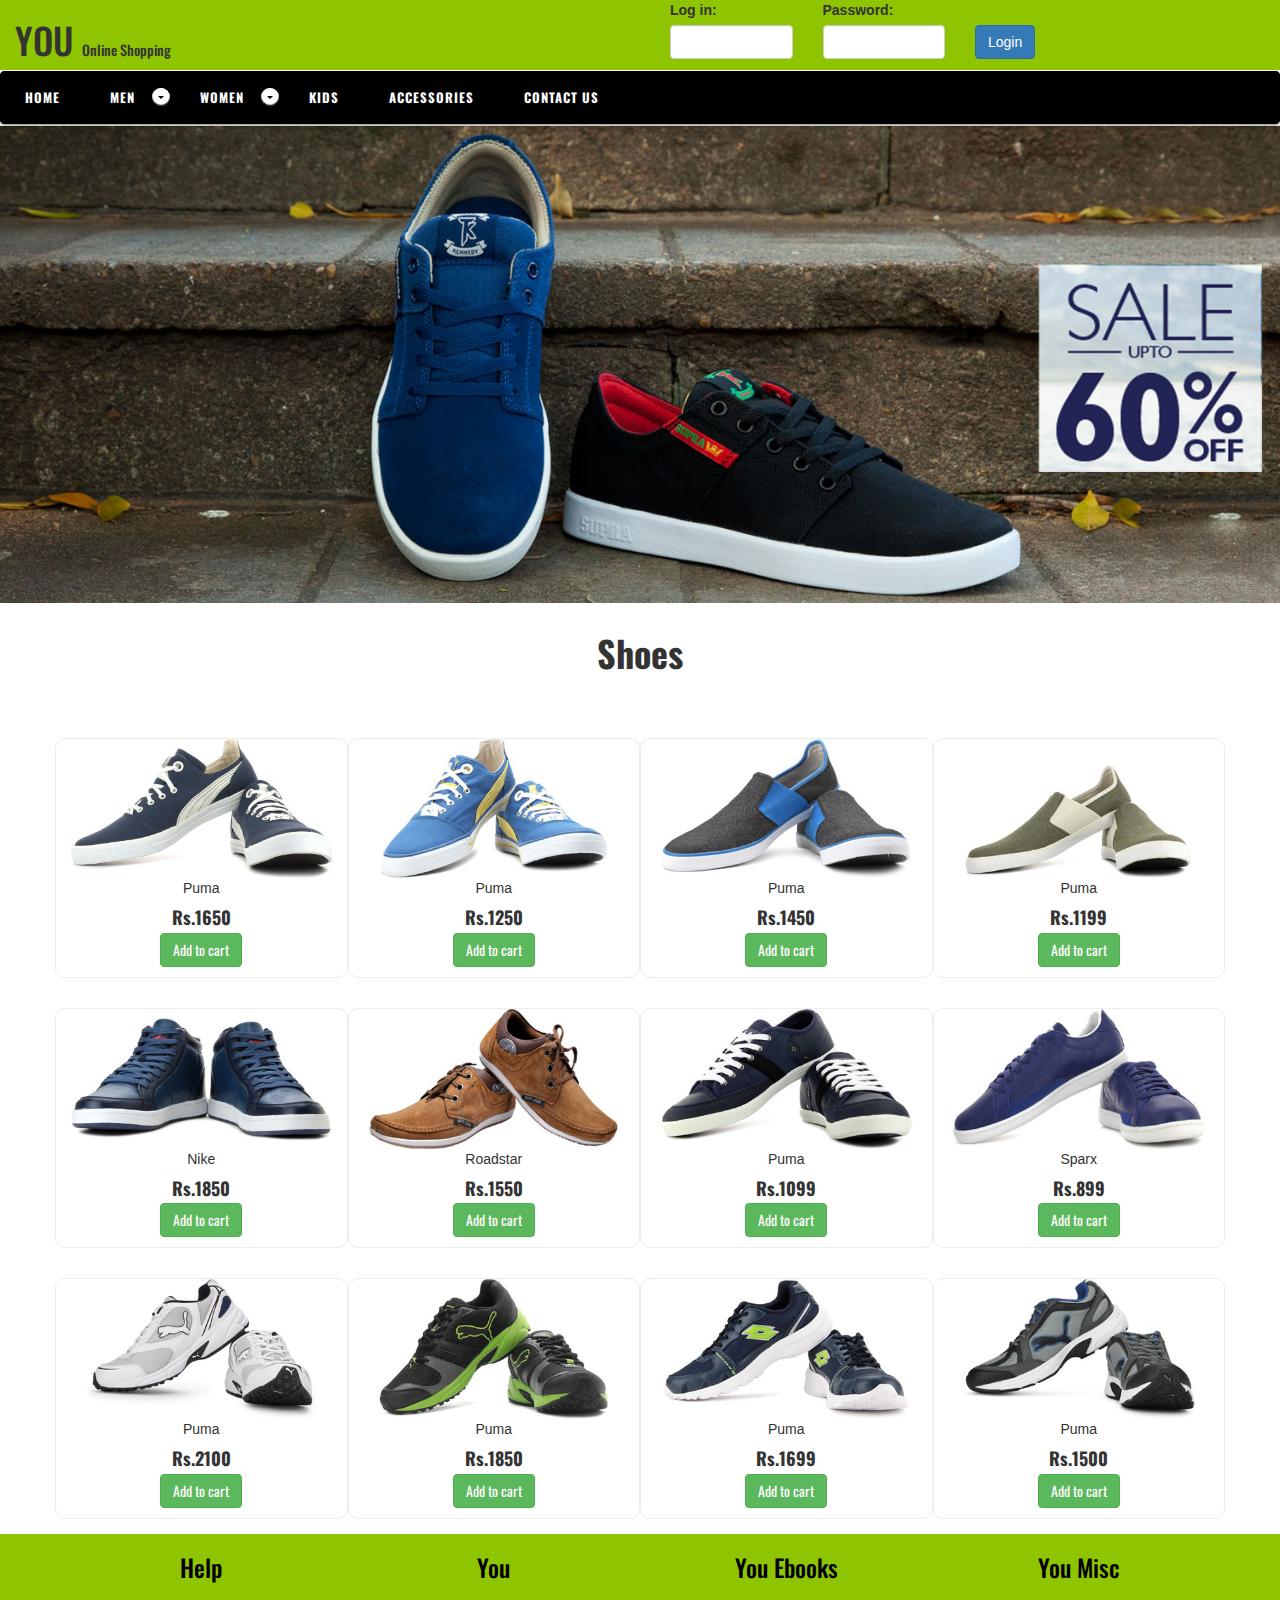
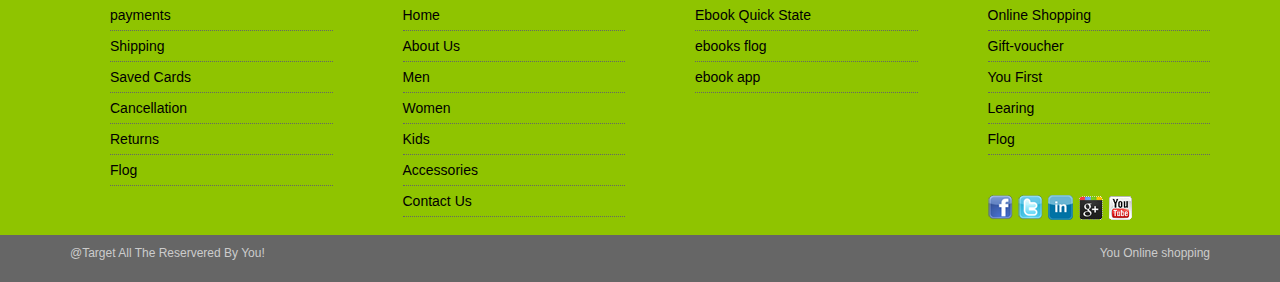
<file: shoes.html>
<!DOCTYPE html>
<html lang="en">
  <head>
    <meta charset="utf-8">
    <meta http-equiv="X-UA-Compatible" content="IE=edge">
    <meta name="viewport" content="width=device-width, initial-scale=1">
    <!-- The above 3 meta tags *must* come first in the head; any other head content must come *after* these tags -->
    <title>bootstrap::shoes</title>

    <!-- Bootstrap -->
    <link href="css/bootstrap.min.css" rel="stylesheet">
    <!-- HTML5 shim and Respond.js for IE8 support of HTML5 elements and media queries -->
    <!-- WARNING: Respond.js doesn't work if you view the page via file:// -->
    <!--[if lt IE 9]>
      <script src="js//html5shiv.min"></script>
      <script src="js//html5shiv.min"></script>
    <![endif]-->
    <script src="https://ajax.googleapis.com/ajax/libs/jquery/1.11.3/jquery.min.js"></script>
   <link rel="stylesheet" type="text/css" href="css/stylesheet.css">
   <link rel="stylesheet" type="text/css" href="css/styles.css">
   <script src="js/script.js"></script>
  </head>
  <body>
  <div class="container-fluid">
  <div class="row header-color">
  	<div class="col-md-6">
    <h1>YOU <span class="style">Online Shopping</span></h1>
    </div>
    <div class="col-md-6">
    	<div class="col-md-3">
        
                                    <label for="register">Log in: </label>
                                    <input type="text" class="form-control black color" id="register">
        </div>
        <div class="col-md-3">
        	<label for="password">Password:</label>
            <input type="password" class="form-control" id="password">
        </div>
        <div class="col-md-3 bot">
        	<input type="button" class="btn btn-primary top" value="Login">
        </div>
    </div>
    
    </div>
    
   <div class="row padding-nav">
  		<div id='cssmenu'>
	<ul class="nav-bar">
  	 <li><a href='index.html'>Home</a></li>
  	 <li><a href='men.html'>Men</a>
      <ul>
         <li><a href='flipflops.html'>Flip Flops</a></li>
         <li><a href='t-shirts.html'>T-shirts</a></li>
         <li><a href="jeans.html">Jeans</a></li>
         <li><a href="shoes.html">Shoes</a></li>
      </ul>
      </li>
      <li><a href="women.html">Women</a>
      	<ul>
        	<li><a href="flipflop.html">Flip Flop</a></li>
             <li><a href="watches.html">Watches</a></li>
            <li><a href="kurtas.html">Kurtas</a></li>
            <li><a href="tops.html">Tops</a></li>   
        </ul>
      </li>
   <li><a href='kids.html'>Kids</a></li>
   <li><a href='Accessories.html'>Accessories</a></li>
   <li><a href="contactus.html">Contact Us</a></li>
	</ul>
</div>
   </div>
    <div class="row">
                 <img src="images/men/bg-banner.jpg" width="100%">
        </div>
  
  <div class="container">
  	<div class="row">
    <div class="col-md-12">
    <h1 class="align margin-bt">Shoes</h1>
    </div>
    </div>
    <div class="row"><!--col1-->
    	<div class="col-md-3 col-sm-6 border image-size">
   	    <img src="images/men/shoes/06-dark-denim-white-vaporous-gray-359527-puma-11-400x400-imae6bgjsnzdyhnw.jpeg" width="100%" class="img-responsive">
        <p class="center">Puma</p>
        <h4 class="center">
        	<label for="img" id="img">Rs.1650</label><br>
            <button type="button" class="btn btn-success">Add to cart</button>
        </h4>
         </div>
        <div class="col-md-3 col-sm-6 border image-size">
        	<img src="images/men/shoes/Untitled-1.jpg" width="100%" class="img-responsive">
        <p class="center">Puma</p>
        <h4 class="center">
        	<label for="img" id="img">Rs.1250</label><br>
            <button type="button" class="btn btn-success">Add to cart</button>
        </h4>
        </div>
        <div class="col-md-3 col-sm-6 border image-size">
        	<img src="images/men/shoes/Untitled-2.jpg" width="100%" class="img-responsive">
        <p class="center">Puma</p>
        <h4 class="center">
        	<label for="img" id="img">Rs.1450</label><br>
            <button type="button" class="btn btn-success">Add to cart</button>
        </h4>
        </div>
      <div class="col-md-3 col-sm-6 border image-size">
      	<img src="images/men/shoes/Untitled-3.jpg" width="100%" class="img-responsive">
        <p class="center">Puma</p>
        <h4 class="center">
        	<label for="img" id="img">Rs.1199</label><br>
            <button type="button" class="btn btn-success">Add to cart</button>
        </h4>
      </div>
    </div>
    <div class="row"><!--col2-->
    	<div class="col-md-3 col-sm-6 border image-size">
   	    <img src="images/men/shoes/Untitled-4.jpg" width="100%" class="img-responsive">
        <p class="center">Nike</p>
        <h4 class="center">
        	<label for="img" id="img">Rs.1850</label><br>
            <button type="button" class="btn btn-success">Add to cart</button>
        </h4>
         </div>
        <div class="col-md-3 col-sm-6 border image-size">
        	<img src="images/men/shoes/Untitled-5.jpg" width="100%" class="img-responsive">
        <p class="center">Roadstar</p>
        <h4 class="center">
        	<label for="img" id="img">Rs.1550</label><br>
            <button type="button" class="btn btn-success">Add to cart</button>
        </h4>
        </div>
        <div class="col-md-3 col-sm-6 border image-size">
        	<img src="images/men/shoes/Untitled-15.jpg" width="100%" class="img-responsive">
        <p class="center">Puma</p>
        <h4 class="center">
        	<label for="img" id="img">Rs.1099</label><br>
            <button type="button" class="btn btn-success">Add to cart</button>
        </h4>
        </div>
      <div class="col-md-3 col-sm-6 border image-size">
      	<img src="images/men/shoes/Untitled-8.jpg" width="100%" class="img-responsive">
        <p class="center">Sparx</p>
        <h4 class="center">
        	<label for="img" id="img">Rs.899</label><br>
            <button type="button" class="btn btn-success">Add to cart</button>
        </h4>
      </div>
    </div>
    <div class="row"><!--col3-->
    	<div class="col-md-3 col-sm-6 border image-size">
   	    <img src="images/men/shoes/Untitled-9.jpg" width="100%" class="img-responsive">
        <p class="center">Puma</p>
        <h4 class="center">
        	<label for="img" id="img">Rs.2100</label><br>
            <button type="button" class="btn btn-success">Add to cart</button>
        </h4>
         </div>
        <div class="col-md-3 col-sm-6 border image-size">
        	<img src="images/men/shoes/Untitled-10.jpg" width="100%" class="img-responsive">
        <p class="center">Puma</p>
        <h4 class="center">
        	<label for="img" id="img">Rs.1850</label><br>
            <button type="button" class="btn btn-success">Add to cart</button>
        </h4>
        </div>
        <div class="col-md-3 col-sm-6 border image-size">
        	<img src="images/men/shoes/Untitled-13.jpg" width="100%" class="img-responsive">
        <p class="center">Puma</p>
        <h4 class="center">
        	<label for="img" id="img">Rs.1699</label><br>
            <button type="button" class="btn btn-success">Add to cart</button>
        </h4>
        </div>
      <div class="col-md-3 col-sm-6 border image-size">
      	<img src="images/men/shoes/Untitled-6.jpg" width="100%" class="img-responsive">
        <p class="center">Puma</p>
        <h4 class="center">
        	<label for="img" id="img">Rs.1500</label><br>
            <button type="button" class="btn btn-success">Add to cart</button>
        </h4>
      </div>
    </div>
  </div><!--container-clse-->
          <div class="row header-color">
            <div class="container"><!--container2-->
            <div class="row">
            <div class="col-md-3">
            <nav>
            	<h3 class="text-align bot">Help</h3>
                <ul>
                	<li class="active"><a href="#">payments</a></li>
                    <li><a href="#">Shipping</a></li>
                    <li><a href="#">Saved Cards</a></li>
                    <li><a href="#">Cancellation</a></li>
                    <li><a href="#">Returns</a></li>
                    <li><a href="#">Flog</a></li>
                </ul>
                </nav>
            </div>
            <div class="col-md-3">
            <nav>
            	<h3 class="text-align bot">You</h3>
                <ul>
                	<li class="active"><a href="#">Home</a></li>
                    <li><a href="#">About Us</a></li>
                    <li><a href="#">Men</a></li>
                    <li><a href="#">Women</a></li>
                    <li><a href="#">Kids</a></li>
                    <li><a href="#">Accessories</a></li>
                    <li><a href="#">Contact Us</a></li>
                </ul>
                </nav>
            </div>
            <div class="col-md-3">
            <nav>
            	<h3 class="text-align bot">You Ebooks</h3>
                <ul>
                	<li class="active"><a href="#">Ebook Quick State</a></li>
                    <li><a href="#">ebooks flog</a></li>
                    <li><a href="#">ebook app</a></li>
                </ul>
                </nav>
                
            </div>
            <div class="col-md-3">
            <nav class="bot">
            	<h3 class="text-align bot">You Misc</h3>
                <ul>
                	<li class="active"><a href="#">Online Shopping</a></li>
                    <li><a href="#">Gift-voucher</a></li>
                    <li><a href="#">You First</a></li>
                    <li><a href="#">Learing</a></li>
                    <li><a href="#">Flog</a></li>
                </ul>
                </nav>
                <h3 class="margin-bot">
                <ul class="social" id="css3">
        		<li class="facebook"><a href="#" target="_blank">&nbsp;</a> </li>
          		<li class="twitter"><a href="#" target="_blank">&nbsp;</a> </li>
				<li class="linkedin"><a href="#" target="_blank">&nbsp; 
          </a> </li>
          		<li class="gplus"><a href="#" target="_blank">&nbsp; 
          </a> </li>
               <li class="youtube"><a href="#" target="_blank">&nbsp; 
          </a> </li>
        		</ul>
                </h3>
            </div>
            </div>
          </div><!--container2-->
          </div>
            <div class="row" style="background:#666">
          <div class="container"><!--container3-->
             <div class="row">
          	<div class="col-md-6">
            	<P class="color-whte">@Target All The Reservered By You!</P>
            </div>
            <div class="col-md-6">
      			<p class="text-right color-whte">You Online shopping</p>
            </div>
            
          </div>
            </div><!--container3-->
            </div>
		</div><!--container-flud-clse1--> 
  
    <script src="js/bootstrap.min.js"></script>
  </body>
</html>
</file>
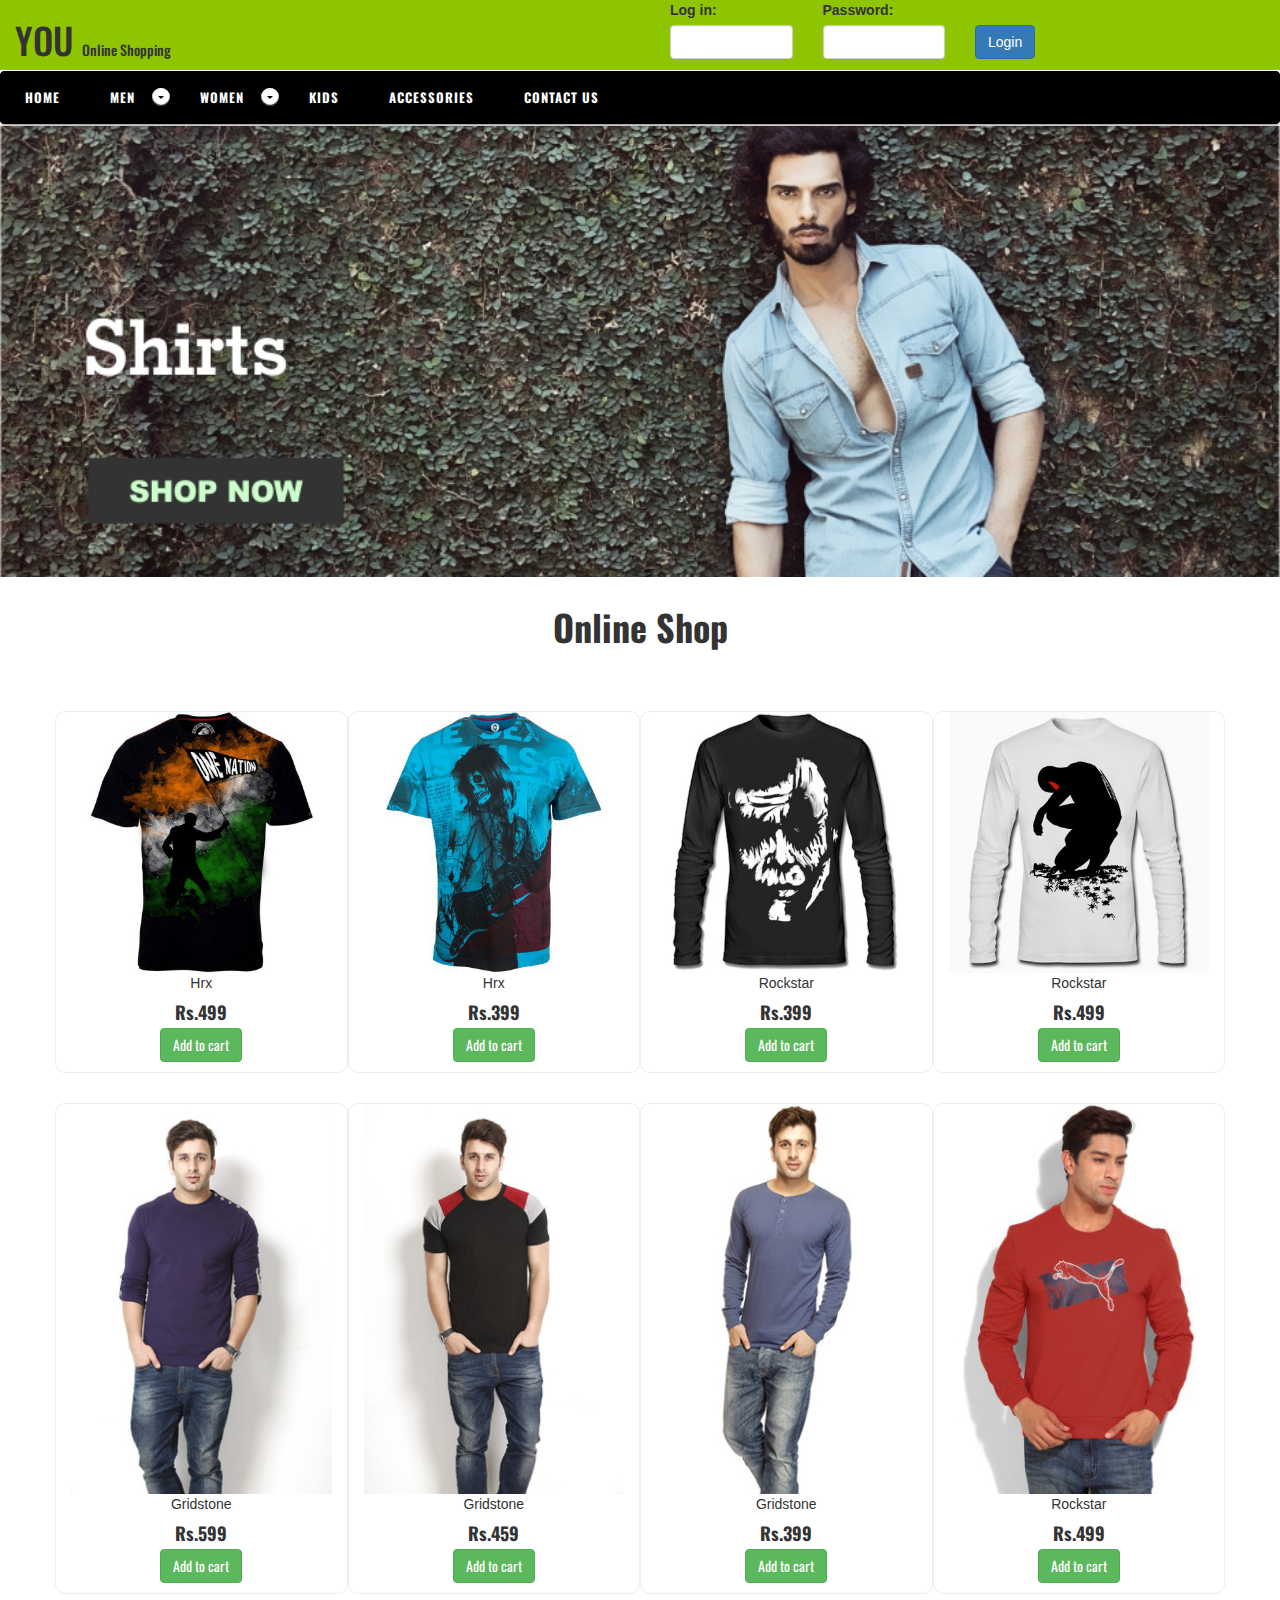
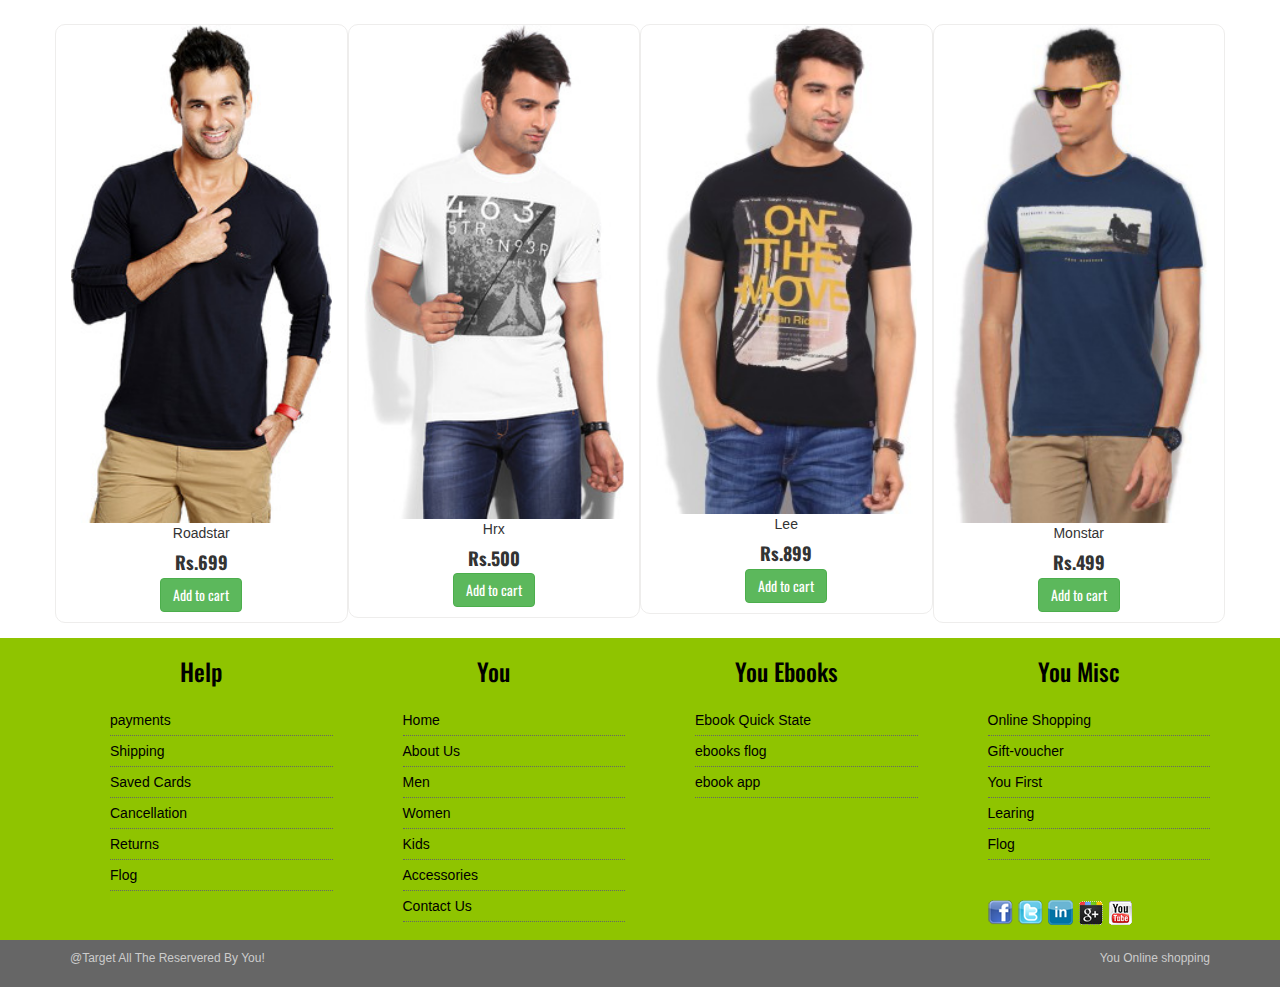
<file: t-shirts.html>
<!DOCTYPE html>
<html lang="en">
  <head>
    <meta charset="utf-8">
    <meta http-equiv="X-UA-Compatible" content="IE=edge">
    <meta name="viewport" content="width=device-width, initial-scale=1">
    <!-- The above 3 meta tags *must* come first in the head; any other head content must come *after* these tags -->
    <title>bootstrap::T-shirts</title>

    <!-- Bootstrap -->
    <link href="css/bootstrap.min.css" rel="stylesheet">
    <!-- HTML5 shim and Respond.js for IE8 support of HTML5 elements and media queries -->
    <!-- WARNING: Respond.js doesn't work if you view the page via file:// -->
    <!--[if lt IE 9]>
      <script src="js//html5shiv.min"></script>
      <script src="js//html5shiv.min"></script>
    <![endif]-->
    <script src="https://ajax.googleapis.com/ajax/libs/jquery/1.11.3/jquery.min.js"></script>
   <link rel="stylesheet" type="text/css" href="css/stylesheet.css">
   <link rel="stylesheet" type="text/css" href="css/styles.css">
   <script src="js/script.js"></script>
  </head>
  <body>
  <div class="container-fluid">
  <div class="row header-color">
  	<div class="col-md-6">
    <h1>YOU <span class="style">Online Shopping</span></h1>
    </div>
    <div class="col-md-6">
    	<div class="col-md-3">
        
                                    <label for="register">Log in: </label>
                                    <input type="text" class="form-control black color" id="register">
        </div>
        <div class="col-md-3">
        	<label for="password">Password:</label>
            <input type="password" class="form-control" id="password">
        </div>
        <div class="col-md-3 bot">
        	<input type="button" class="btn btn-primary top" value="Login">
        </div>
    </div>
    
    </div>
    
   <div class="row padding-nav">
  		<div id='cssmenu'>
	<ul class="nav-bar">
  	 <li><a href='index.html'>Home</a></li>
  	 <li><a href='men.html'>Men</a>
      <ul>
         <li><a href='flipflops.html'>Flip Flops</a></li>
         <li><a href='t-shirts.html'>T-shirts</a></li>
         <li><a href="jeans.html">Jeans</a></li>
         <li><a href="shoes.html">Shoes</a></li>
      </ul>
      </li>
      <li><a href="women.html">Women</a>
      	<ul>
        	<li><a href="flipflop.html">Flip Flop</a></li>
             <li><a href="watches.html">Watches</a></li>
            <li><a href="kurtas.html">Kurtas</a></li>
            <li><a href="tops.html">Tops</a></li>   
        </ul>
      </li>
   <li><a href='kids.html'>Kids</a></li>
   <li><a href='Accessories.html'>Accessories</a></li>
   <li><a href="contactus.html">Contact Us</a></li>
	</ul>
</div>
   </div>
    <div class="row">
                 <img src="images/men/banner_935_x_330_men_1.1435312969.jpg" width="100%">
        </div>
  
  <div class="container">
  	<div class="row">
    <div class="col-md-12">
    <h1 class="align margin-bt">Online Shop</h1>
    </div>
    </div>
    <div class="row"><!--col1-->
    <div class="col-md-3 col-sm-6 border image-size">
   	  <img src="images/men/t.shirts/Untitled-2.jpg" width="100%" class="img-responsive">
      <p class="center">Hrx</p>
      <h4 class="center"> 
      	<label for="img" id="img">Rs.499</label><br>
        <button type="button" class="btn btn-success">Add to cart</button>
      </h4>
      </div>
    <div class="col-md-3 col-sm-6 border image-size">
     <img src="images/men/t.shirts/Untitled-3.jpg" width="100%" class="img-responsive">
      <p class="center">Hrx</p>
      <h4 class="center"> 
      	<label for="img" id="img">Rs.399</label><br>
        <button type="button" class="btn btn-success">Add to cart</button>
      </h4>
    </div>
    <div class="col-md-3 col-sm-6 border image-size">
     <img src="images/men/t.shirts/Untitled-1.jpg" width="100%" class="img-responsive">
      <p class="center">Rockstar</p>
      <h4 class="center"> 
      	<label for="img" id="img">Rs.399</label><br>
        <button type="button" class="btn btn-success">Add to cart</button>
      </h4>
    </div>
    <div class="col-md-3 col-sm-6 border image-size">
     <img src="images/men/t.shirts/fswh-spiderman-sayitloud-xl-400x400-imadvgnurujdzuxy.jpeg" width="100%" class="img-responsive">
      <p class="center">Rockstar</p>
      <h4 class="center"> 
      	<label for="img" id="img">Rs.499</label><br>
        <button type="button" class="btn btn-success">Add to cart</button>
      </h4>
    </div>
    </div>
     <div class="row"><!--col2-->
    <div class="col-md-3 col-sm-6 border image-size">
   	  <img src="images/men/t.shirts/gsfs60208nvy-gritstones-s-400x400-imadus53evgyzhyt.jpeg" width="100%" class="img-responsive">
      <p class="center">Gridstone</p>
      <h4 class="center"> 
      	<label for="img" id="img">Rs.599</label><br>
        <button type="button" class="btn btn-success">Add to cart</button>
      </h4>
      </div>
    <div class="col-md-3 col-sm-6 border image-size">
     <img src="images/men/t.shirts/gs60212hsblk-gritstones-s-400x400-imadus5ykrefshkf.jpeg" width="100%" class="img-responsive">
      <p class="center">Gridstone</p>
      <h4 class="center"> 
      	<label for="img" id="img">Rs.459</label><br>
        <button type="button" class="btn btn-success">Add to cart</button>
      </h4>
    </div>
    <div class="col-md-3 col-sm-6 border image-size">
     <img src="images/men/t.shirts/5.jpg" width="100%" class="img-responsive">
      <p class="center">Gridstone</p>
      <h4 class="center"> 
      	<label for="img" id="img">Rs.399</label><br>
        <button type="button" class="btn btn-success">Add to cart</button>
      </h4>
    </div>
    <div class="col-md-3 col-sm-6 border image-size">
     <img src="images/men/t.shirts/6.jpg" width="100%" class="img-responsive">
      <p class="center">Rockstar</p>
      <h4 class="center"> 
      	<label for="img" id="img">Rs.499</label><br>
        <button type="button" class="btn btn-success">Add to cart</button>
      </h4>
    </div>
    </div>
     <div class="row"><!--col3-->
    <div class="col-md-3 col-sm-6 border image-size">
   	  <img src="images/men/t.shirts/rodtsy-nb-rodid-xl-400x400-imae2nf9x6hktdgf.jpeg" width="100%" class="img-responsive">
      <p class="center">Roadstar</p>
      <h4 class="center"> 
      	<label for="img" id="img">Rs.699</label><br>
        <button type="button" class="btn btn-success">Add to cart</button>
      </h4>
      </div>
    <div class="col-md-3 col-sm-6 border image-size">
     <img src="images/men/t.shirts/z92235-reebok-m-400x400-imaefxxgzeknrw5w.jpeg" width="100%" class="img-responsive">
      <p class="center">Hrx</p>
      <h4 class="center"> 
      	<label for="img" id="img">Rs.500</label><br>
        <button type="button" class="btn btn-success">Add to cart</button>
      </h4>
    </div>
    <div class="col-md-3 col-sm-6 border image-size">
     <img src="images/men/t.shirts/lets7585black-lee-m-400x400-imae6cjuysc8cccz.jpeg" width="100%" class="img-responsive">
      <p class="center">Lee</p>
      <h4 class="center"> 
      	<label for="img" id="img">Rs.899</label><br>
        <button type="button" class="btn btn-success">Add to cart</button>
      </h4>
    </div>
    <div class="col-md-3 col-sm-6 border image-size">
     <img src="images/men/t.shirts/Untitled-6.jpg" width="100%" class="img-responsive">
      <p class="center">Monstar</p>
      <h4 class="center"> 
      	<label for="img" id="img">Rs.499</label><br>
        <button type="button" class="btn btn-success">Add to cart</button>
      </h4>
    </div>
    </div>
  </div><!--container-clse-->
          <div class="row header-color">
            <div class="container"><!--container2-->
            <div class="row">
            <div class="col-md-3">
            <nav>
            	<h3 class="text-align bot">Help</h3>
                <ul>
                	<li class="active"><a href="#">payments</a></li>
                    <li><a href="#">Shipping</a></li>
                    <li><a href="#">Saved Cards</a></li>
                    <li><a href="#">Cancellation</a></li>
                    <li><a href="#">Returns</a></li>
                    <li><a href="#">Flog</a></li>
                </ul>
                </nav>
            </div>
            <div class="col-md-3">
            <nav>
            	<h3 class="text-align bot">You</h3>
                <ul>
                	<li class="active"><a href="#">Home</a></li>
                    <li><a href="#">About Us</a></li>
                    <li><a href="#">Men</a></li>
                    <li><a href="#">Women</a></li>
                    <li><a href="#">Kids</a></li>
                    <li><a href="#">Accessories</a></li>
                    <li><a href="#">Contact Us</a></li>
                </ul>
                </nav>
            </div>
            <div class="col-md-3">
            <nav>
            	<h3 class="text-align bot">You Ebooks</h3>
                <ul>
                	<li class="active"><a href="#">Ebook Quick State</a></li>
                    <li><a href="#">ebooks flog</a></li>
                    <li><a href="#">ebook app</a></li>
                </ul>
                </nav>
                
            </div>
            <div class="col-md-3">
            <nav class="bot">
            	<h3 class="text-align bot">You Misc</h3>
                <ul>
                	<li class="active"><a href="#">Online Shopping</a></li>
                    <li><a href="#">Gift-voucher</a></li>
                    <li><a href="#">You First</a></li>
                    <li><a href="#">Learing</a></li>
                    <li><a href="#">Flog</a></li>
                </ul>
                </nav>
                <h3 class="margin-bot">
                <ul class="social" id="css3">
        		<li class="facebook"><a href="#" target="_blank">&nbsp;</a> </li>
          		<li class="twitter"><a href="#" target="_blank">&nbsp;</a> </li>
				<li class="linkedin"><a href="#" target="_blank">&nbsp; 
          </a> </li>
          		<li class="gplus"><a href="#" target="_blank">&nbsp; 
          </a> </li>
               <li class="youtube"><a href="#" target="_blank">&nbsp; 
          </a> </li>
        		</ul>
                </h3>
            </div>
            </div>
          </div><!--container2-->
          </div>
            <div class="row" style="background:#666">
          <div class="container"><!--container3-->
             <div class="row">
          	<div class="col-md-6">
            	<P class="color-whte">@Target All The Reservered By You!</P>
            </div>
            <div class="col-md-6">
      			<p class="text-right color-whte">You Online shopping</p>
            </div>
            
          </div>
            </div><!--container3-->
            </div>
		</div><!--container-flud-clse1--> 
  
    <script src="js/bootstrap.min.js"></script>
  </body>
</html>
</file>
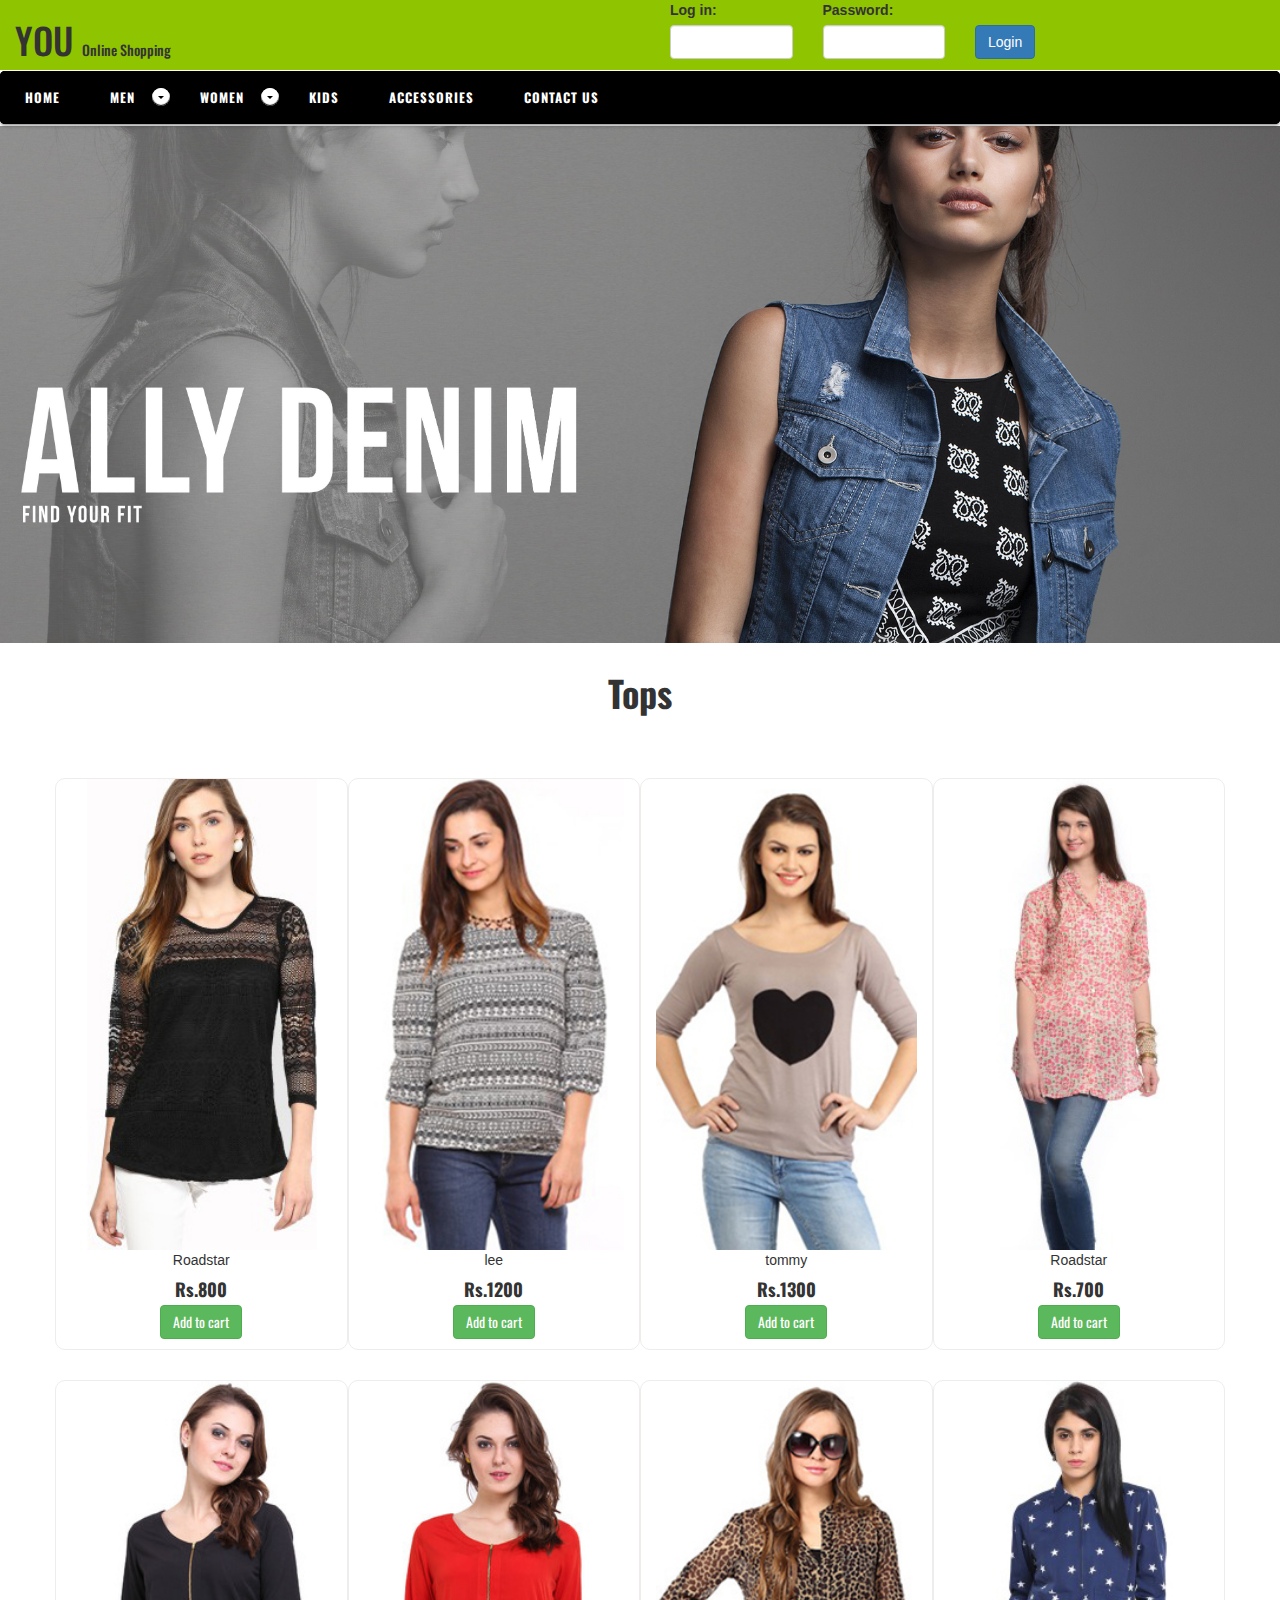
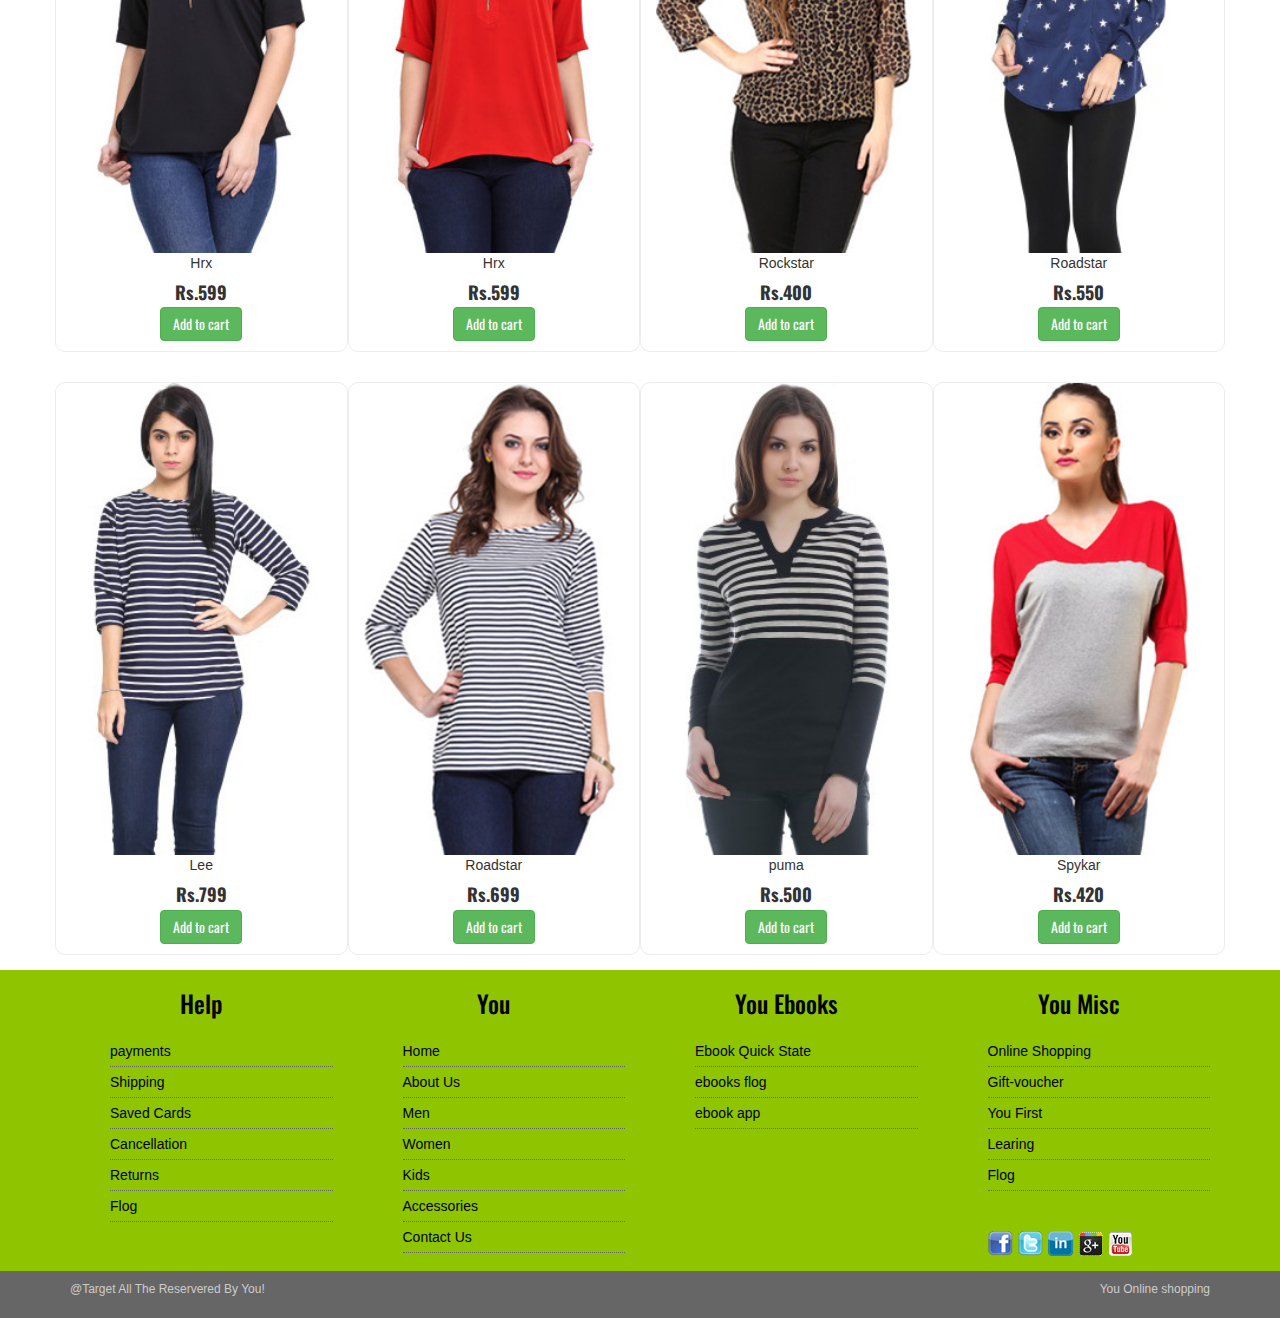
<file: tops.html>
<!DOCTYPE html>
<html lang="en">
  <head>
    <meta charset="utf-8">
    <meta http-equiv="X-UA-Compatible" content="IE=edge">
    <meta name="viewport" content="width=device-width, initial-scale=1">
    <!-- The above 3 meta tags *must* come first in the head; any other head content must come *after* these tags -->
    <title>bootstrap::Tops</title>

    <!-- Bootstrap -->
    <link href="css/bootstrap.min.css" rel="stylesheet">
    <!-- HTML5 shim and Respond.js for IE8 support of HTML5 elements and media queries -->
    <!-- WARNING: Respond.js doesn't work if you view the page via file:// -->
    <!--[if lt IE 9]>
      <script src="js//html5shiv.min"></script>
      <script src="js//html5shiv.min"></script>
    <![endif]-->
    <script src="https://ajax.googleapis.com/ajax/libs/jquery/1.11.3/jquery.min.js"></script>
   <link rel="stylesheet" type="text/css" href="css/stylesheet.css">
   <link rel="stylesheet" type="text/css" href="css/styles.css">
   <script src="js/script.js"></script>
  </head>
  <body>
  <div class="container-fluid">
  <div class="row header-color">
  	<div class="col-md-6">
    <h1>YOU <span class="style">Online Shopping</span></h1>
    </div>
    <div class="col-md-6">
    	<div class="col-md-3">
        
                                    <label for="register">Log in: </label>
                                    <input type="text" class="form-control black color" id="register">
        </div>
        <div class="col-md-3">
        	<label for="password">Password:</label>
            <input type="password" class="form-control" id="password">
        </div>
        <div class="col-md-3 bot">
        	<input type="button" class="btn btn-primary top" value="Login">
        </div>
    </div>
    
    </div>
    
   <div class="row padding-nav">
  		<div id='cssmenu'>
	<ul class="nav-bar">
  	 <li><a href='index.html'>Home</a></li>
  	 <li><a href='men.html'>Men</a>
      <ul>
         <li><a href='flipflops.html'>Flip Flops</a></li>
         <li><a href='t-shirts.html'>T-shirts</a></li>
         <li><a href="jeans.html">Jeans</a></li>
         <li><a href="shoes.html">Shoes</a></li>
      </ul>
      </li>
      <li><a href="women.html">Women</a>
      	<ul>
        	<li><a href="flipflop.html">Flip Flop</a></li>
             <li><a href="watches.html">Watches</a></li>
            <li><a href="kurtas.html">Kurtas</a></li>
            <li><a href="tops.html">Tops</a></li>   
        </ul>
      </li>
   <li><a href='kids.html'>Kids</a></li>
   <li><a href='Accessories.html'>Accessories</a></li>
   <li><a href="contactus.html">Contact Us</a></li>
	</ul>
</div>
   </div>
    <div class="row">
                 <img src="images/women/denim-copy.jpg" width="100%">
        </div>
  
  <div class="container">
  	<div class="row">
    <div class="col-md-12">
    <h1 class="align margin-bt">Tops</h1>
    </div>
    </div>
    <div class="row"><!--col1-->
    	<div class="col-md-3 col-sm-6 border image-size">
   	    <img src="images/women/tops/1.jpg" width="100%" class="img-responsive"> 
        <p class="center">Roadstar</p>
        <h4 class="center">
        	<label for="img" id="img">Rs.800</label><br>
            <button type="button" class="btn btn-success">Add to cart</button>
        </h4>
        </div>
        <div class="col-md-3 col-sm-6 border image-size">
        	<img src="images/women/tops/3.jpg" width="100%" class="img-responsive"> 
        <p class="center">lee</p>
        <h4 class="center">
        	<label for="img" id="img">Rs.1200</label><br>
            <button type="button" class="btn btn-success">Add to cart</button>
        </h4>
        </div>
        <div class="col-md-3 col-sm-6 border image-size">
        	<img src="images/women/tops/2.jpg" width="100%" class="img-responsive"> 
        <p class="center">tommy</p>
        <h4 class="center">
        	<label for="img" id="img">Rs.1300</label><br>
            <button type="button" class="btn btn-success">Add to cart</button>
        </h4>
        </div>
      <div class="col-md-3 col-sm-6 border image-size">
      	<img src="images/women/tops/4.jpg" width="100%" class="img-responsive"> 
        <p class="center">Roadstar</p>
        <h4 class="center">
        	<label for="img" id="img">Rs.700</label><br>
            <button type="button" class="btn btn-success">Add to cart</button>
        </h4>
      </div>
    </div>
     <div class="row"><!--col2-->
    	<div class="col-md-3 col-sm-6 border image-size">
   	    <img src="images/women/tops/5.jpg" width="100%" class="img-responsive"> 
        <p class="center">Hrx</p>
        <h4 class="center">
        	<label for="img" id="img">Rs.599</label><br>
            <button type="button" class="btn btn-success">Add to cart</button>
        </h4>
        </div>
        <div class="col-md-3 col-sm-6 border image-size">
        	<img src="images/women/tops/6.jpg" width="100%" class="img-responsive"> 
        <p class="center">Hrx</p>
        <h4 class="center">
        	<label for="img" id="img">Rs.599</label><br>
            <button type="button" class="btn btn-success">Add to cart</button>
        </h4>
        </div>
        <div class="col-md-3 col-sm-6 border image-size">
        	<img src="images/women/tops/7.jpg" width="100%" class="img-responsive"> 
        <p class="center">Rockstar</p>
        <h4 class="center">
        	<label for="img" id="img">Rs.400</label><br>
            <button type="button" class="btn btn-success">Add to cart</button>
        </h4>
        </div>
      <div class="col-md-3 col-sm-6 border image-size">
      	<img src="images/women/tops/8.jpg" width="100%" class="img-responsive"> 
        <p class="center">Roadstar</p>
        <h4 class="center">
        	<label for="img" id="img">Rs.550</label><br>
            <button type="button" class="btn btn-success">Add to cart</button>
        </h4>
      </div>
    </div>
     <div class="row"><!--col3-->
    	<div class="col-md-3 col-sm-6 border image-size">
   	    <img src="images/women/tops/9.jpg" width="100%" class="img-responsive"> 
        <p class="center">Lee</p>
        <h4 class="center">
        	<label for="img" id="img">Rs.799</label><br>
            <button type="button" class="btn btn-success">Add to cart</button>
        </h4>
        </div>
        <div class="col-md-3 col-sm-6 border image-size">
        	<img src="images/women/tops/10.jpg" width="100%" class="img-responsive"> 
        <p class="center">Roadstar</p>
        <h4 class="center">
        	<label for="img" id="img">Rs.699</label><br>
            <button type="button" class="btn btn-success">Add to cart</button>
        </h4>
        </div>
        <div class="col-md-3 col-sm-6 border image-size">
        	<img src="images/women/tops/11.jpg" width="100%" class="img-responsive"> 
        <p class="center">puma</p>
        <h4 class="center">
        	<label for="img" id="img">Rs.500</label><br>
            <button type="button" class="btn btn-success">Add to cart</button>
        </h4>
        </div>
      <div class="col-md-3 col-sm-6 border image-size">
      	<img src="images/women/tops/12.jpg" width="100%" class="img-responsive"> 
        <p class="center">Spykar</p>
        <h4 class="center">
        	<label for="img" id="img">Rs.420</label><br>
            <button type="button" class="btn btn-success">Add to cart</button>
        </h4>
      </div>
    </div>
  </div><!--container-clse-->
          <div class="row header-color">
            <div class="container"><!--container2-->
            <div class="row">
            <div class="col-md-3">
            <nav>
            	<h3 class="text-align bot">Help</h3>
                <ul>
                	<li class="active"><a href="#">payments</a></li>
                    <li><a href="#">Shipping</a></li>
                    <li><a href="#">Saved Cards</a></li>
                    <li><a href="#">Cancellation</a></li>
                    <li><a href="#">Returns</a></li>
                    <li><a href="#">Flog</a></li>
                </ul>
                </nav>
            </div>
            <div class="col-md-3">
            <nav>
            	<h3 class="text-align bot">You</h3>
                <ul>
                	<li class="active"><a href="#">Home</a></li>
                    <li><a href="#">About Us</a></li>
                    <li><a href="#">Men</a></li>
                    <li><a href="#">Women</a></li>
                    <li><a href="#">Kids</a></li>
                    <li><a href="#">Accessories</a></li>
                    <li><a href="#">Contact Us</a></li>
                </ul>
                </nav>
            </div>
            <div class="col-md-3">
            <nav>
            	<h3 class="text-align bot">You Ebooks</h3>
                <ul>
                	<li class="active"><a href="#">Ebook Quick State</a></li>
                    <li><a href="#">ebooks flog</a></li>
                    <li><a href="#">ebook app</a></li>
                </ul>
                </nav>
                
            </div>
            <div class="col-md-3">
            <nav class="bot">
            	<h3 class="text-align bot">You Misc</h3>
                <ul>
                	<li class="active"><a href="#">Online Shopping</a></li>
                    <li><a href="#">Gift-voucher</a></li>
                    <li><a href="#">You First</a></li>
                    <li><a href="#">Learing</a></li>
                    <li><a href="#">Flog</a></li>
                </ul>
                </nav>
                <h3 class="margin-bot">
                <ul class="social" id="css3">
        		<li class="facebook"><a href="#" target="_blank">&nbsp;</a> </li>
          		<li class="twitter"><a href="#" target="_blank">&nbsp;</a> </li>
				<li class="linkedin"><a href="#" target="_blank">&nbsp; 
          </a> </li>
          		<li class="gplus"><a href="#" target="_blank">&nbsp; 
          </a> </li>
               <li class="youtube"><a href="#" target="_blank">&nbsp; 
          </a> </li>
        		</ul>
                </h3>
            </div>
            </div>
          </div><!--container2-->
          </div>
            <div class="row" style="background:#666">
          <div class="container"><!--container3-->
             <div class="row">
          	<div class="col-md-6">
            	<P class="color-whte">@Target All The Reservered By You!</P>
            </div>
            <div class="col-md-6">
      			<p class="text-right color-whte">You Online shopping</p>
            </div>
            
          </div>
            </div><!--container3-->
            </div>
		</div><!--container-flud-clse1--> 
  
    <script src="js/bootstrap.min.js"></script>
  </body>
</html>
</file>
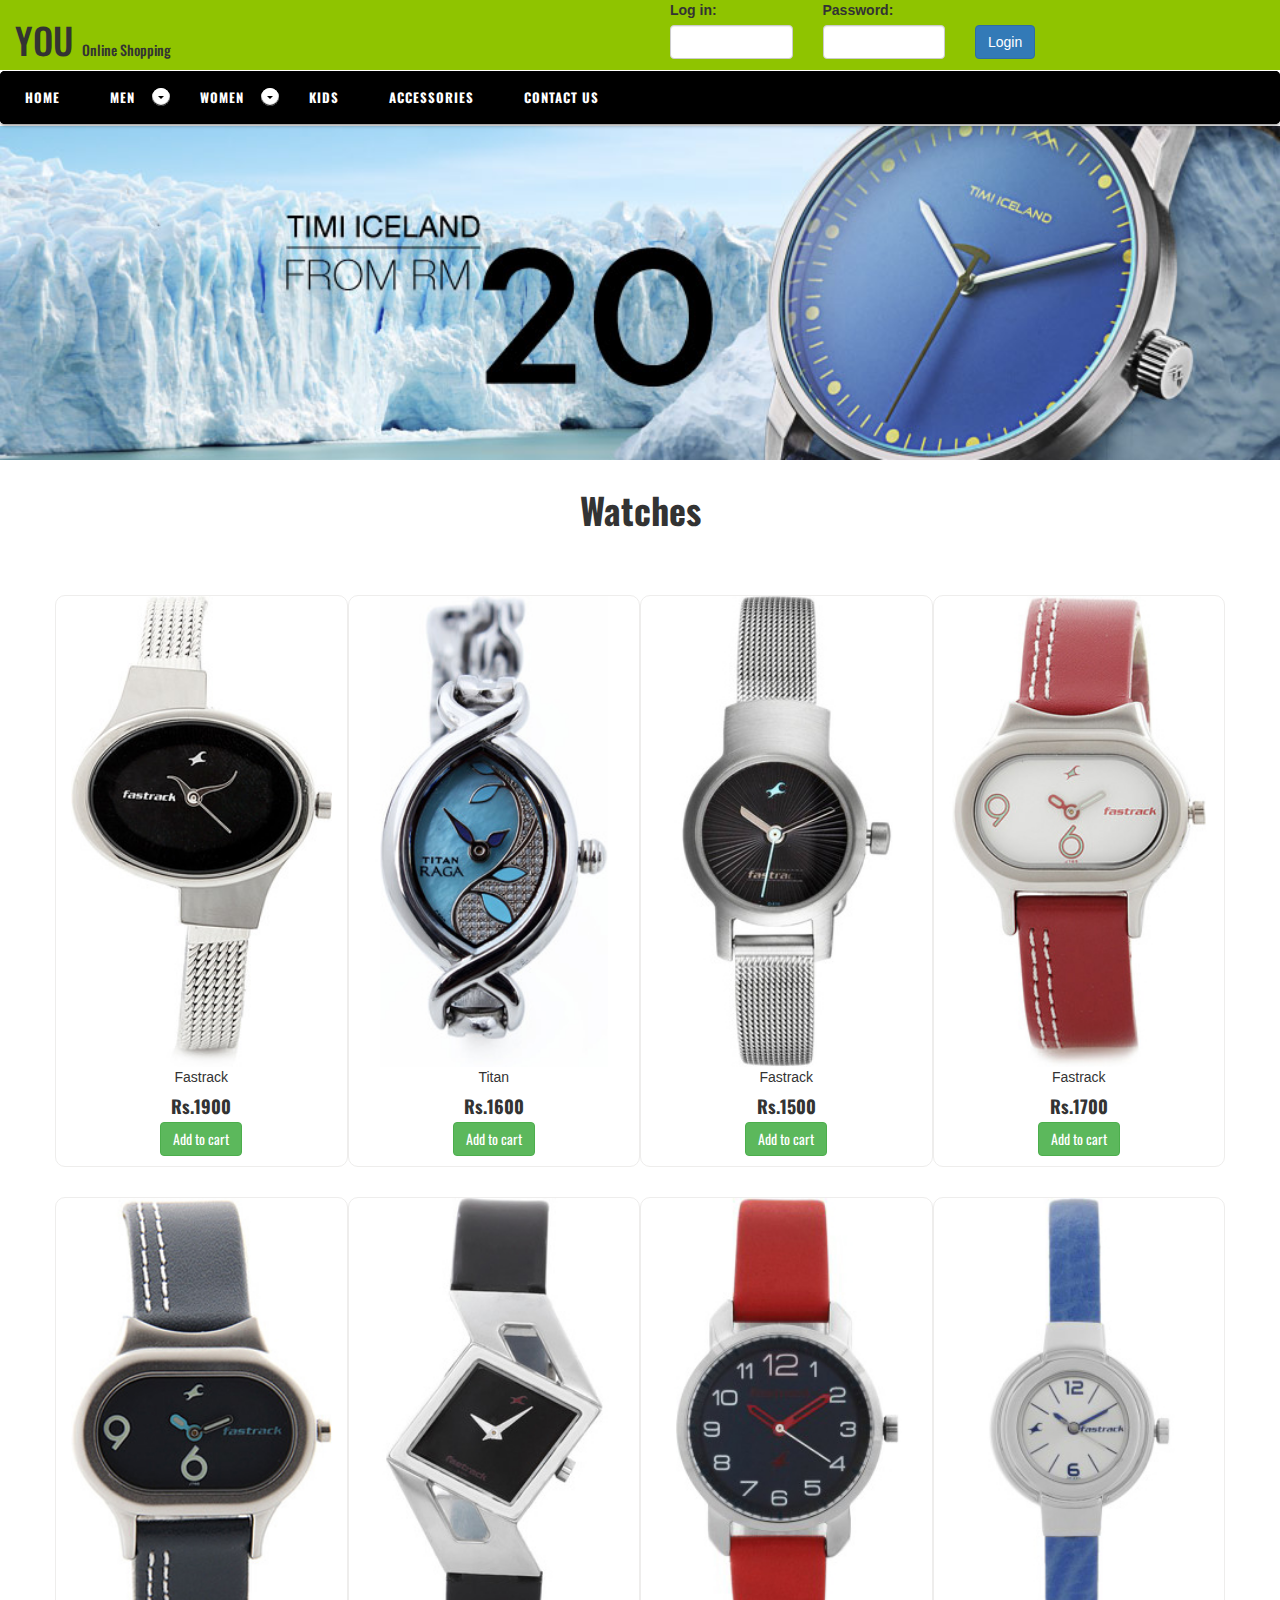
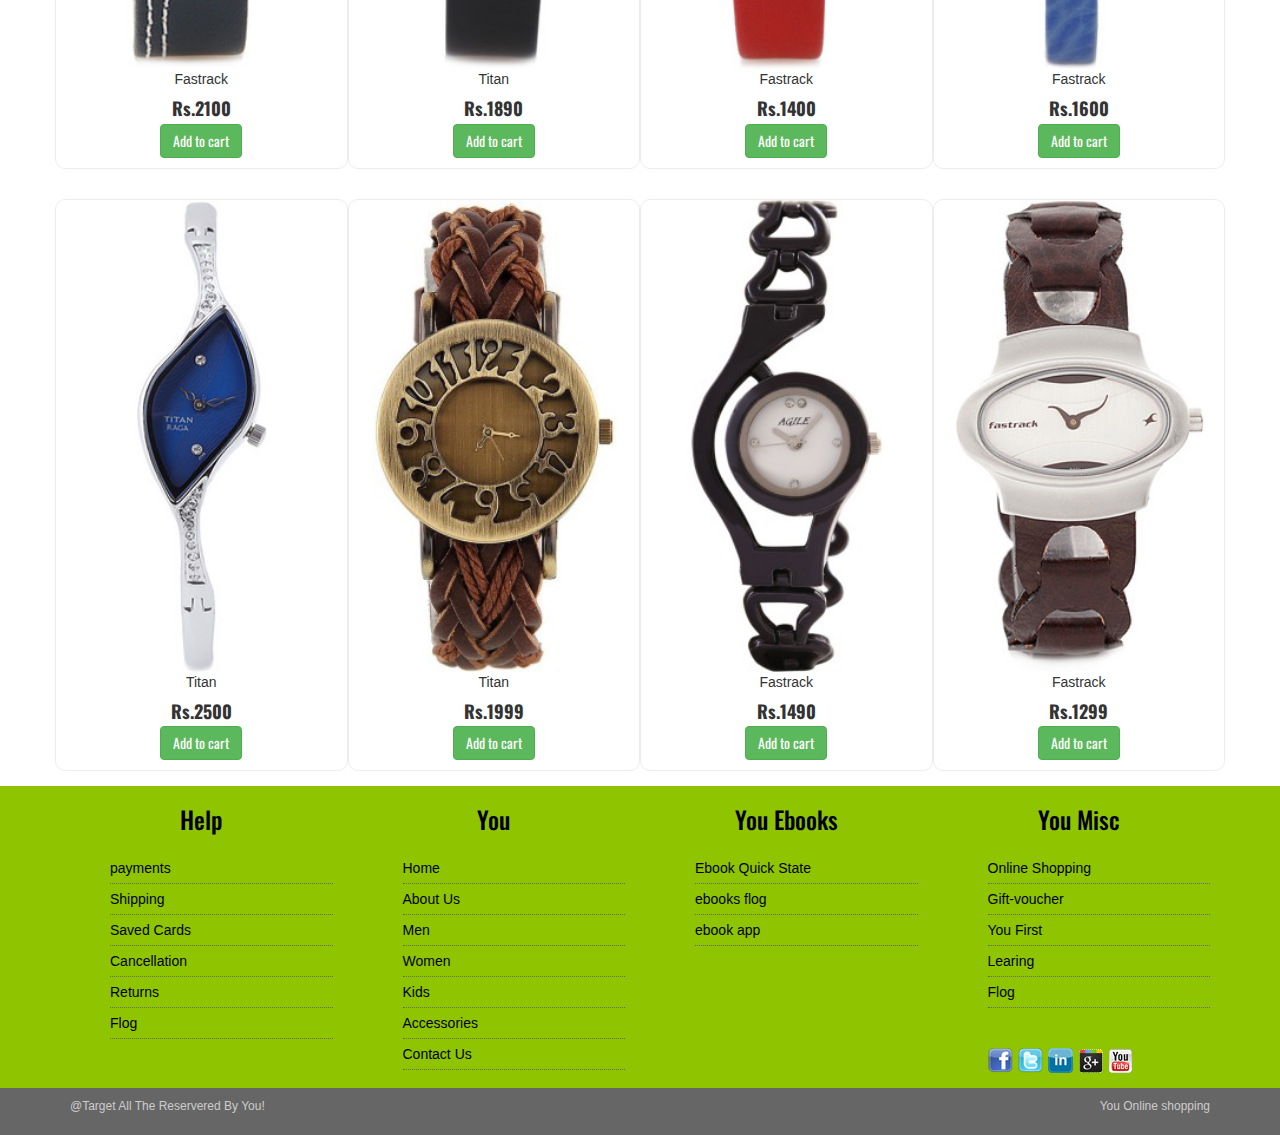
<file: watches.html>
<!DOCTYPE html>
<html lang="en">
  <head>
    <meta charset="utf-8">
    <meta http-equiv="X-UA-Compatible" content="IE=edge">
    <meta name="viewport" content="width=device-width, initial-scale=1">
    <!-- The above 3 meta tags *must* come first in the head; any other head content must come *after* these tags -->
    <title>bootstrap::women</title>

    <!-- Bootstrap -->
    <link href="css/bootstrap.min.css" rel="stylesheet">
    <!-- HTML5 shim and Respond.js for IE8 support of HTML5 elements and media queries -->
    <!-- WARNING: Respond.js doesn't work if you view the page via file:// -->
    <!--[if lt IE 9]>
      <script src="js//html5shiv.min"></script>
      <script src="js//html5shiv.min"></script>
    <![endif]-->
    <script src="https://ajax.googleapis.com/ajax/libs/jquery/1.11.3/jquery.min.js"></script>
   <link rel="stylesheet" type="text/css" href="css/stylesheet.css">
   <link rel="stylesheet" type="text/css" href="css/styles.css">
   <script src="js/script.js"></script>
  </head>
  <body>
  <div class="container-fluid">
  <div class="row header-color">
  	<div class="col-md-6">
    <h1>YOU <span class="style">Online Shopping</span></h1>
    </div>
    <div class="col-md-6">
    	<div class="col-md-3">
        
                                    <label for="register">Log in: </label>
                                    <input type="text" class="form-control black color" id="register">
        </div>
        <div class="col-md-3">
        	<label for="password">Password:</label>
            <input type="password" class="form-control" id="password">
        </div>
        <div class="col-md-3 bot">
        	<input type="button" class="btn btn-primary top" value="Login">
        </div>
    </div>
    
    </div>
    
   <div class="row padding-nav">
  		<div id='cssmenu'>
	<ul class="nav-bar">
  	 <li><a href='index.html'>Home</a></li>
  	 <li><a href='men.html'>Men</a>
      <ul>
         <li><a href='flipflops.html'>Flip Flops</a></li>
         <li><a href='t-shirts.html'>T-shirts</a></li>
         <li><a href="jeans.html">Jeans</a></li>
         <li><a href="shoes.html">Shoes</a></li>
      </ul>
      </li>
      <li><a href="women.html">Women</a>
      	<ul>
        	<li><a href="flipflop.html">Flip Flop</a></li>
             <li><a href="watches.html">Watches</a></li>
            <li><a href="kurtas.html">Kurtas</a></li>
            <li><a href="tops.html">Tops</a></li>   
        </ul>
      </li>
   <li><a href='kids.html'>Kids</a></li>
   <li><a href='Accessories.html'>Accessories</a></li>
   <li><a href="contactus.html">Contact Us</a></li>
	</ul>
</div>
   </div>
    <div class="row">
                 <img src="images/women/20150622-Watches-Subcat-Slide-Banner---Request-Timi-MY.jpg" width="100%">
        </div>
  
  <div class="container">
  	<div class="row">
    <div class="col-md-12">
    <h1 class="align margin-bt">Watches</h1>
    </div>
    </div>
    <div class="row"><!--col1-->
    	<div class="col-md-3 col-sm-6 border image-size">
   	    <img src="images/women/watches/6015sm02-fastrack-400x400-imadqnzdmtemgg4z.jpeg" width="100%" class="img-responsive">
      	<p class="center">Fastrack</p>
        <h4 class="center">
        	<label for="img" id="img">Rs.1900</label><br>
            <button type="button" class="btn btn-success">Add to cart</button>
        </h4>
        </div>
        <div class="col-md-3 col-sm-6 border image-size">
        	<img src="images/women/watches/Untitled-1.jpg" width="100%" class="img-responsive">
      	<p class="center">Titan</p>
        <h4 class="center">
        	<label for="img" id="img">Rs.1600</label><br>
            <button type="button" class="btn btn-success">Add to cart</button>
        </h4>
        </div>
      <div class="col-md-3 col-sm-6 border image-size">
      	<img src="images/women/watches/Untitled-2.jpg" width="100%" class="img-responsive">
      	<p class="center">Fastrack</p>
        <h4 class="center">
        	<label for="img" id="img">Rs.1500</label><br>
            <button type="button" class="btn btn-success">Add to cart</button>
        </h4>
      </div>
        <div class="col-md-3 col-sm-6 border image-size">
        	<img src="images/women/watches/Untitled-3.jpg" width="100%" class="img-responsive">
      	<p class="center">Fastrack</p>
        <h4 class="center">
        	<label for="img" id="img">Rs.1700</label><br>
            <button type="button" class="btn btn-success">Add to cart</button>
        </h4>
        </div>
    </div>
    <div class="row"><!--col2-->
    	<div class="col-md-3 col-sm-6 border image-size">
   	    <img src="images/women/watches/Untitled-4.jpg" width="100%" class="img-responsive">
      	<p class="center">Fastrack</p>
        <h4 class="center">
        	<label for="img" id="img">Rs.2100</label><br>
            <button type="button" class="btn btn-success">Add to cart</button>
        </h4>
        </div>
        <div class="col-md-3 col-sm-6 border image-size">
        	<img src="images/women/watches/Untitled-5.jpg" width="100%" class="img-responsive">
      	<p class="center">Titan</p>
        <h4 class="center">
        	<label for="img" id="img">Rs.1890</label><br>
            <button type="button" class="btn btn-success">Add to cart</button>
        </h4>
        </div>
      <div class="col-md-3 col-sm-6 border image-size">
      	<img src="images/women/watches/Untitled-6.jpg" width="100%" class="img-responsive">
      	<p class="center">Fastrack</p>
        <h4 class="center">
        	<label for="img" id="img">Rs.1400</label><br>
            <button type="button" class="btn btn-success">Add to cart</button>
        </h4>
      </div>
        <div class="col-md-3 col-sm-6 border image-size">
        	<img src="images/women/watches/Untitled-7.jpg" width="100%" class="img-responsive">
      	<p class="center">Fastrack</p>
        <h4 class="center">
        	<label for="img" id="img">Rs.1600</label><br>
            <button type="button" class="btn btn-success">Add to cart</button>
        </h4>
        </div>
    </div>
        <div class="row"><!--col3-->
    	<div class="col-md-3 col-sm-6 border image-size">
   	    <img src="images/women/watches/Untitled-11.jpg" width="100%" class="img-responsive">
      	<p class="center">Titan</p>
        <h4 class="center">
        	<label for="img" id="img">Rs.2500</label><br>
            <button type="button" class="btn btn-success">Add to cart</button>
        </h4>
        </div>
        <div class="col-md-3 col-sm-6 border image-size">
        	<img src="images/women/watches/Untitled-13.jpg" width="100%" class="img-responsive">
      	<p class="center">Titan</p>
        <h4 class="center">
        	<label for="img" id="img">Rs.1999</label><br>
            <button type="button" class="btn btn-success">Add to cart</button>
        </h4>
        </div>
      <div class="col-md-3 col-sm-6 border image-size">
      	<img src="images/women/watches/Untitled-12.jpg" width="100%" class="img-responsive">
      	<p class="center">Fastrack</p>
        <h4 class="center">
        	<label for="img" id="img">Rs.1490</label><br>
            <button type="button" class="btn btn-success">Add to cart</button>
        </h4>
      </div>
        <div class="col-md-3 col-sm-6 border image-size">
        	<img src="images/women/watches/Untitled-16.jpg" width="100%" class="img-responsive">
      	<p class="center">Fastrack</p>
        <h4 class="center">
        	<label for="img" id="img">Rs.1299</label><br>
            <button type="button" class="btn btn-success">Add to cart</button>
        </h4>
        </div>
    </div>
  </div><!--container-clse-->
          <div class="row header-color">
            <div class="container"><!--container2-->
            <div class="row">
            <div class="col-md-3">
            <nav>
            	<h3 class="text-align bot">Help</h3>
                <ul>
                	<li class="active"><a href="#">payments</a></li>
                    <li><a href="#">Shipping</a></li>
                    <li><a href="#">Saved Cards</a></li>
                    <li><a href="#">Cancellation</a></li>
                    <li><a href="#">Returns</a></li>
                    <li><a href="#">Flog</a></li>
                </ul>
                </nav>
            </div>
            <div class="col-md-3">
            <nav>
            	<h3 class="text-align bot">You</h3>
                <ul>
                	<li class="active"><a href="#">Home</a></li>
                    <li><a href="#">About Us</a></li>
                    <li><a href="#">Men</a></li>
                    <li><a href="#">Women</a></li>
                    <li><a href="#">Kids</a></li>
                    <li><a href="#">Accessories</a></li>
                    <li><a href="#">Contact Us</a></li>
                </ul>
                </nav>
            </div>
            <div class="col-md-3">
            <nav>
            	<h3 class="text-align bot">You Ebooks</h3>
                <ul>
                	<li class="active"><a href="#">Ebook Quick State</a></li>
                    <li><a href="#">ebooks flog</a></li>
                    <li><a href="#">ebook app</a></li>
                </ul>
                </nav>
                
            </div>
            <div class="col-md-3">
            <nav class="bot">
            	<h3 class="text-align bot">You Misc</h3>
                <ul>
                	<li class="active"><a href="#">Online Shopping</a></li>
                    <li><a href="#">Gift-voucher</a></li>
                    <li><a href="#">You First</a></li>
                    <li><a href="#">Learing</a></li>
                    <li><a href="#">Flog</a></li>
                </ul>
                </nav>
                <h3 class="margin-bot">
                <ul class="social" id="css3">
        		<li class="facebook"><a href="#" target="_blank">&nbsp;</a> </li>
          		<li class="twitter"><a href="#" target="_blank">&nbsp;</a> </li>
				<li class="linkedin"><a href="#" target="_blank">&nbsp; 
          </a> </li>
          		<li class="gplus"><a href="#" target="_blank">&nbsp; 
          </a> </li>
               <li class="youtube"><a href="#" target="_blank">&nbsp; 
          </a> </li>
        		</ul>
                </h3>
            </div>
            </div>
          </div><!--container2-->
          </div>
            <div class="row" style="background:#666">
          <div class="container"><!--container3-->
             <div class="row">
          	<div class="col-md-6">
            	<P class="color-whte">@Target All The Reservered By You!</P>
            </div>
            <div class="col-md-6">
      			<p class="text-right color-whte">You Online shopping</p>
            </div>
            
          </div>
            </div><!--container3-->
            </div>
		</div><!--container-flud-clse1--> 
  
    <script src="js/bootstrap.min.js"></script>
  </body>
</html>
</file>
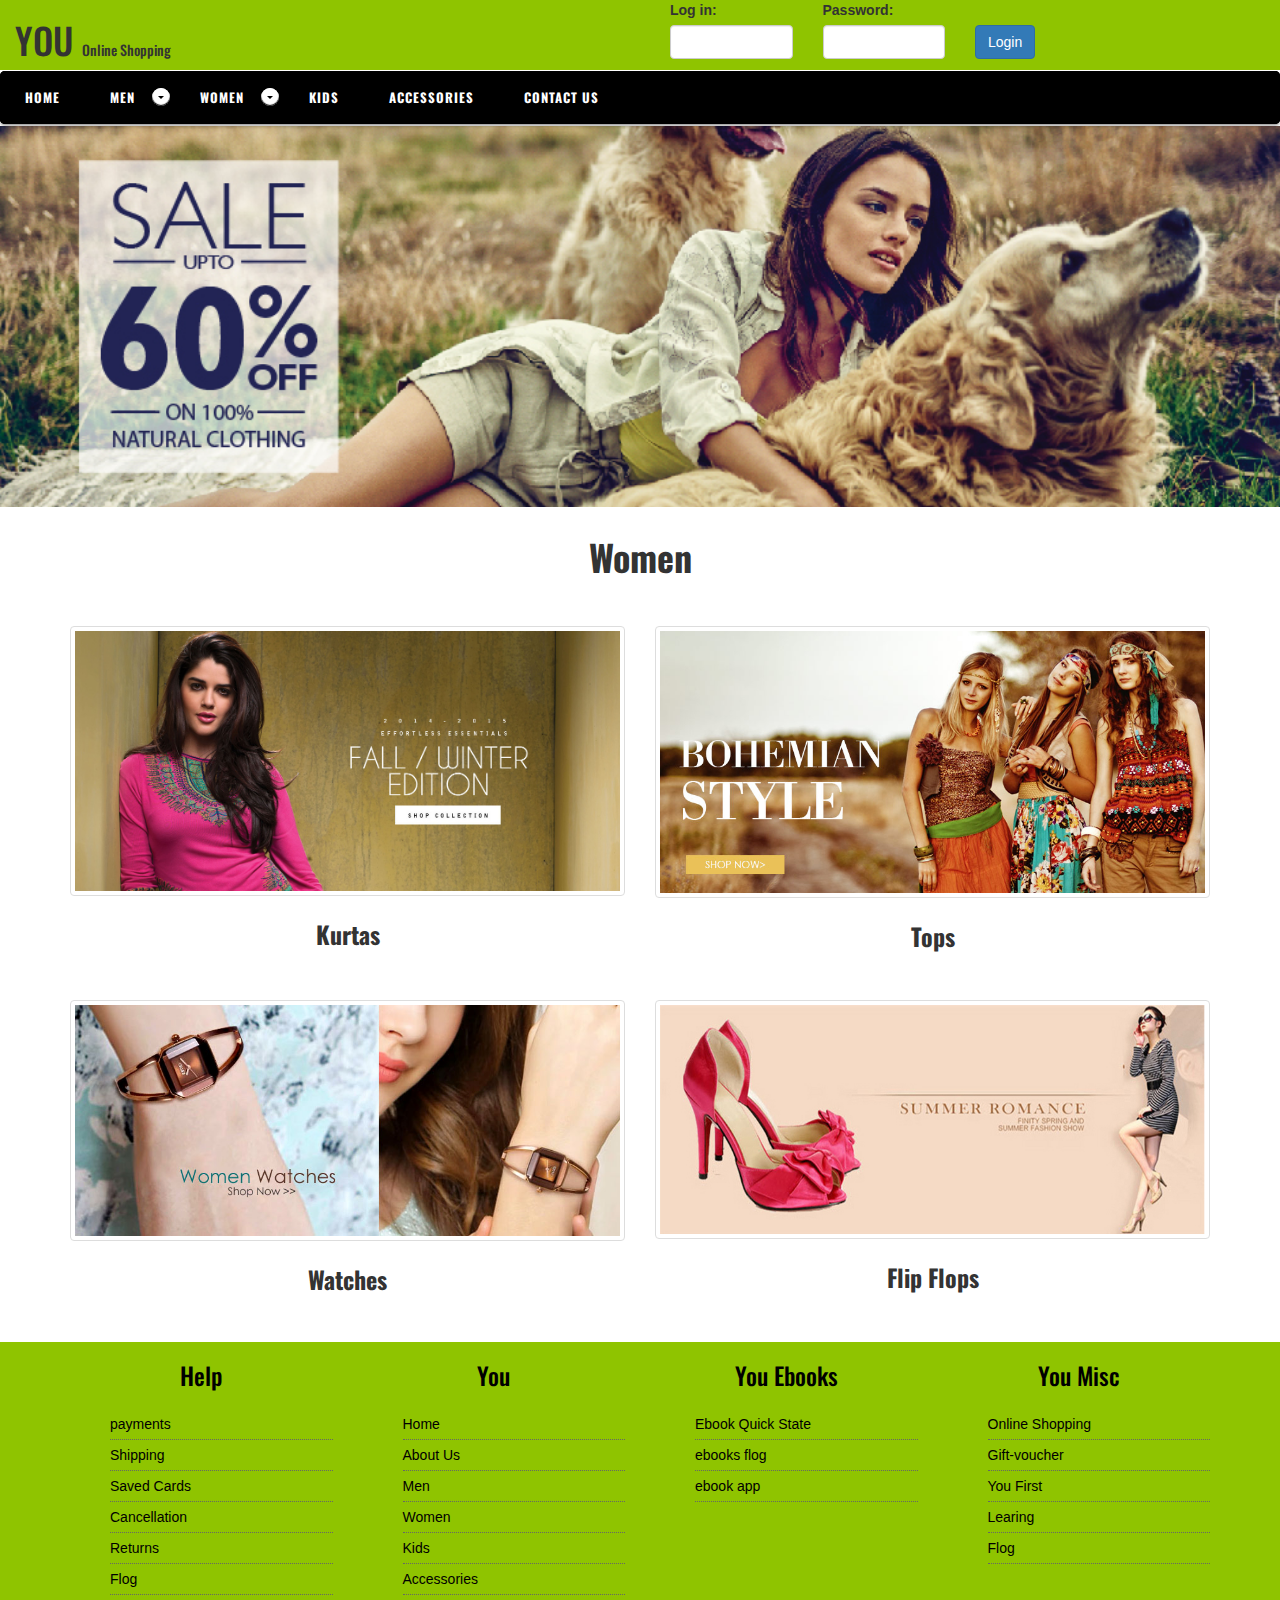
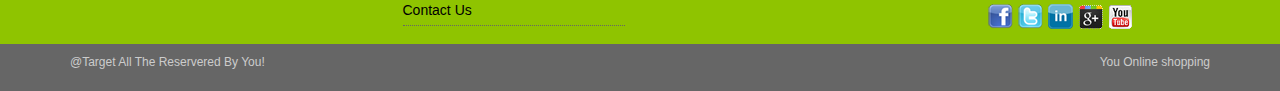
<file: women.html>
<!DOCTYPE html>
<html lang="en">
  <head>
    <meta charset="utf-8">
    <meta http-equiv="X-UA-Compatible" content="IE=edge">
    <meta name="viewport" content="width=device-width, initial-scale=1">
    <!-- The above 3 meta tags *must* come first in the head; any other head content must come *after* these tags -->
    <title>bootstrap::women</title>

    <!-- Bootstrap -->
    <link href="css/bootstrap.min.css" rel="stylesheet">
    <!-- HTML5 shim and Respond.js for IE8 support of HTML5 elements and media queries -->
    <!-- WARNING: Respond.js doesn't work if you view the page via file:// -->
    <!--[if lt IE 9]>
      <script src="js//html5shiv.min"></script>
      <script src="js//html5shiv.min"></script>
    <![endif]-->
    <script src="https://ajax.googleapis.com/ajax/libs/jquery/1.11.3/jquery.min.js"></script>
   <link rel="stylesheet" type="text/css" href="css/stylesheet.css">
   <link rel="stylesheet" type="text/css" href="css/styles.css">
   <script src="js/script.js"></script>
  </head>
  <body>
  <div class="container-fluid">
  <div class="row header-color">
  	<div class="col-md-6">
    <h1>YOU <span class="style">Online Shopping</span></h1>
    </div>
    <div class="col-md-6">
    	<div class="col-md-3">
        
                                    <label for="register">Log in: </label>
                                    <input type="text" class="form-control black color" id="register">
        </div>
        <div class="col-md-3">
        	<label for="password">Password:</label>
            <input type="password" class="form-control" id="password">
        </div>
        <div class="col-md-3 bot">
        	<input type="button" class="btn btn-primary top" value="Login">
        </div>
    </div>
    
    </div>
    
   <div class="row padding-nav">
  		<div id='cssmenu'>
	<ul class="nav-bar">
  	 <li><a href='index.html'>Home</a></li>
  	 <li><a href='men.html'>Men</a>
      <ul>
         <li><a href='flipflops.html'>Flip Flops</a></li>
         <li><a href='t-shirts.html'>T-shirts</a></li>
         <li><a href="jeans.html">Jeans</a></li>
         <li><a href="shoes.html">Shoes</a></li>
      </ul>
      </li>
      <li><a href="women.html">Women</a>
      	<ul>
        	<li><a href="flipflop.html">Flip Flop</a></li>
             <li><a href="watches.html">Watches</a></li>
            <li><a href="kurtas.html">Kurtas</a></li>
            <li><a href="tops.html">Tops</a></li>   
        </ul>
      </li>
   <li><a href='kids.html'>Kids</a></li>
   <li><a href='Accessories.html'>Accessories</a></li>
   <li><a href="contactus.html">Contact Us</a></li>
	</ul>
</div>
   </div>
    <div class="row">
                 <img src="images/women/women_page_banner.jpg" width="100%">
        </div>
  
  <div class="container">
  	<div class="row">
    <div class="col-md-12">
    <h1 class="align margin-bt">Women</h1>
    </div>
    </div>
    <div class="row">
    	<div class="col-md-6">
        <img src="images/women/othrs/banner1.jpg" width="100%" class="img-responsive img-thumbnail">
        <h3 class="align1 margin-bt">Kurtas</h3>
        </div>
    <div class="col-md-6">
     <img src="images/women/Bohemian-banner.jpg" width="100%" class="img-responsive img-thumbnail">
        <h3 class="align1 margin-bt">Tops</h3>
   
    </div>
    </div>
    <div class="row">
    	<div class="col-md-6">
   	    <img src="images/women/othrs/women-watches-banner.jpg" width="100%" class="img-responsive img-thumbnail">
    <h3 class="align1 margin-bt">Watches</h3> 
         </div>
        <div class="col-md-6">
   	    <img src="images/women/othrs/632458437_469.jpg" width="100%" class="img-responsive img-thumbnail"> 
        <h3 class="align1 margin-bt">Flip Flops</h3>
        </div>
    </div>
  </div><!--container-clse-->
          <div class="row header-color">
            <div class="container"><!--container2-->
            <div class="row">
            <div class="col-md-3">
            <nav>
            	<h3 class="text-align bot">Help</h3>
                <ul>
                	<li class="active"><a href="#">payments</a></li>
                    <li><a href="#">Shipping</a></li>
                    <li><a href="#">Saved Cards</a></li>
                    <li><a href="#">Cancellation</a></li>
                    <li><a href="#">Returns</a></li>
                    <li><a href="#">Flog</a></li>
                </ul>
                </nav>
            </div>
            <div class="col-md-3">
            <nav>
            	<h3 class="text-align bot">You</h3>
                <ul>
                	<li class="active"><a href="#">Home</a></li>
                    <li><a href="#">About Us</a></li>
                    <li><a href="#">Men</a></li>
                    <li><a href="#">Women</a></li>
                    <li><a href="#">Kids</a></li>
                    <li><a href="#">Accessories</a></li>
                    <li><a href="#">Contact Us</a></li>
                </ul>
                </nav>
            </div>
            <div class="col-md-3">
            <nav>
            	<h3 class="text-align bot">You Ebooks</h3>
                <ul>
                	<li class="active"><a href="#">Ebook Quick State</a></li>
                    <li><a href="#">ebooks flog</a></li>
                    <li><a href="#">ebook app</a></li>
                </ul>
                </nav>
                
            </div>
            <div class="col-md-3">
            <nav class="bot">
            	<h3 class="text-align bot">You Misc</h3>
                <ul>
                	<li class="active"><a href="#">Online Shopping</a></li>
                    <li><a href="#">Gift-voucher</a></li>
                    <li><a href="#">You First</a></li>
                    <li><a href="#">Learing</a></li>
                    <li><a href="#">Flog</a></li>
                </ul>
                </nav>
                <h3 class="margin-bot">
                <ul class="social" id="css3">
        		<li class="facebook"><a href="#" target="_blank">&nbsp;</a> </li>
          		<li class="twitter"><a href="#" target="_blank">&nbsp;</a> </li>
				<li class="linkedin"><a href="#" target="_blank">&nbsp; 
          </a> </li>
          		<li class="gplus"><a href="#" target="_blank">&nbsp; 
          </a> </li>
               <li class="youtube"><a href="#" target="_blank">&nbsp; 
          </a> </li>
        		</ul>
                </h3>
            </div>
            </div>
          </div><!--container2-->
          </div>
            <div class="row" style="background:#666">
          <div class="container"><!--container3-->
             <div class="row">
          	<div class="col-md-6">
            	<P class="color-whte">@Target All The Reservered By You!</P>
            </div>
            <div class="col-md-6">
      			<p class="text-right color-whte">You Online shopping</p>
            </div>
            
          </div>
            </div><!--container3-->
            </div>
		</div><!--container-flud-clse1--> 
  
    <script src="js/bootstrap.min.js"></script>
  </body>
</html>
</file>
<file: css/stylesheet.css>
@charset "utf-8";
/* CSS Document */
@import url(http://fonts.googleapis.com/css?family=Oswald);

h1,h2,h3,h4,h5,h6{
	font-family: 'Oswald', sans-serif;
	}
.nav-bar{
	font-family:'Oswald', sans-serif;
	}
.top{
	margin-top:25px;
	}
.color{
	color:#fff;
	}
.black{
	color:#000;
	}
.bot{
	padding-bottom:10px;
}
.text-white{
	color:#fff;	
	}
.align{
	text-align:center;
	padding-top:10px;
	font-weight:bold;
	padding-bottom:10px;	
	}
.space-1{
	padding-bottom:2px;
	}
.high{
	height:249px;
	}
.align1{
	text-align:center;
	padding-top:5px;
	font-weight:bold;
	padding-bottom:5px;	
	}
.height{
	height:250px;
	}
.margin-bt{
	padding-bottom:40px;
	}
.padding-nav{
	padding-top:1px;
	padding-bottom:2px;
	}
.header-color{
	/* Permalink - use to edit and share this gradient: http://colorzilla.com/gradient-editor/#8fc400+0,8fc400+100;Green+Flat+%236 */
background: rgb(143,196,0); /* Old browsers */
background: -moz-linear-gradient(top,  rgba(143,196,0,1) 0%, rgba(143,196,0,1) 100%); /* FF3.6+ */
background: -webkit-gradient(linear, left top, left bottom, color-stop(0%,rgba(143,196,0,1)), color-stop(100%,rgba(143,196,0,1))); /* Chrome,Safari4+ */
background: -webkit-linear-gradient(top,  rgba(143,196,0,1) 0%,rgba(143,196,0,1) 100%); /* Chrome10+,Safari5.1+ */
background: -o-linear-gradient(top,  rgba(143,196,0,1) 0%,rgba(143,196,0,1) 100%); /* Opera 11.10+ */
background: -ms-linear-gradient(top,  rgba(143,196,0,1) 0%,rgba(143,196,0,1) 100%); /* IE10+ */
background: linear-gradient(to bottom,  rgba(143,196,0,1) 0%,rgba(143,196,0,1) 100%); /* W3C */
filter: progid:DXImageTransform.Microsoft.gradient( startColorstr='#8fc400', endColorstr='#8fc400',GradientType=0 ); /* IE6-9 */

}
.text-align{
	text-align:center;
	color:#000;
	}
nav ul{
	list-style:none;
	}
nav ul li{
	display:block;
	font-size:14px;
	padding:5px 0px 5px 0px;
	border-bottom:1px dotted #666;
	}
nav ul li a{
	text-decoration:none;
	color:#000;
}
nav ul li a:hover{
	color:#fff;
	}
.style{
	font-size:14px;
	}
.color-whte{
	color:#CCC;
	padding:10px 0px;
	font-size:12px;
	}
	
	
	/*Social Networking*/
.social li { 
	display:inline; 
	float:left; 
	background-repeat:no-repeat;
	margin:0px 5px 0px 0px; 
}
.social li a { 
	display:block; 
	width:25px; 
	height:25px; 
	padding-right:6px; 
	position:relative; 
	text-decoration:none; 
}

li.facebook { 
	background-image:url(../images/facebook.png); 
}
li.linkedin { 
	background-image:url(../images/linkedin.png); 
	}
li.twitter { 
	background-image:url(../images/twitter.png);
	}
li.gplus { 
	background-image:url(../images/gplus.png);
	}
li.youtube { 
	background-image:url(../images/youtube.png);
	 }

/* SOCIAL ICONS - CSS3 */
#css3:hover li { 
	opacity:0.2; 
}
#css3 li { 
	-webkit-transition-property: opacity;
	-webkit-transition-duration: 500ms;
    -moz-transition-property: opacity; 
	-moz-transition-duration: 500ms;
}
#css3 li a strong { 
	opacity:0;
 	-webkit-transition-property: opacity, top; 	-webkit-transition-duration: 300ms;
 	-moz-transition-property: opacity, top;
	-moz-transition-duration: 300ms; 
}
#css3 li:hover { 
	opacity:1; 
	}
#css3 li:hover a strong { 
	opacity:1; 
	top:-10px; 
	}

/*Social Networking end*/
.margin-bot{
	padding-bottom:30px;
	}
.center{
	text-align:center;
	}
.image-size{
	margin:15px 0px 15px 0px;
	}
.border{
	border-radius:10px;
	border:1px solid #eeedec;
	
}
.margin-top{
	margin-top:50px;
	}
.text-big{
	font-size:50px;
	}
.color-bl{
	color:#3CF;
	font-size:18px;
	}
</file>
<file: css/styles.css>
@import url(http://fonts.googleapis.com/css?family=Open+Sans:400,700);
#cssmenu,
#cssmenu ul,
#cssmenu ul li,
#cssmenu ul li a,
#cssmenu #menu-button {
  margin: 0;
  padding: 0;
  border: 0;
  list-style: none;
  line-height: 1;
  display: block;
  position: relative;
  -webkit-box-sizing: border-box;
  -moz-box-sizing: border-box;
  box-sizing: border-box;
}
#cssmenu:after,
#cssmenu > ul:after {
  content: ".";
  display: block;
  clear: both;
  visibility: hidden;
  line-height: 0;
  height: 0;
}
#cssmenu #menu-button {
  display: none;
}
#cssmenu {
  width: auto;
  border-radius: 5px;
  font-family: 'Open Sans', Helvetica, sans-serif;
  background:#000;
  background: -o-linear-gradient(top, #000, #000);
  background: -ms-linear-gradient(top, #000, #000);
  background: -webkit-linear-gradient(top, #000, #000);
  background: -moz-linear-gradient(top, #000, #000);
  background: linear-gradient(to bottom, #000, #000);
  box-shadow: inset 0 -3px 0 #000, inset 0 -3px 3px #000, inset 0 2px 2px #000, inset 1px 0 2px #000, inset -1px 0 2px #000, 0 1px 1px rgba(0, 0, 0, 0.1), 0 2px 2px rgba(0, 0, 0, 0.06), 0 3px 3px rgba(0, 0, 0, 0.17), 2px 1px 2px rgba(0, 0, 0, 0.05), -2px 1px 2px rgba(0, 0, 0, 0.05);
}
#cssmenu.align-center > ul {
  font-size: 0;
  text-align: center;
}
#cssmenu.align-center ul ul {
  text-align: left;
}
#cssmenu.align-center > ul > li {
  display: inline-block;
  float: none;
}
#cssmenu.align-right > ul > li {
  float: right;
}
#cssmenu.align-right ul ul {
  text-align: right;
}
#cssmenu > ul > li {
  float: left;
}
#cssmenu > ul > li > a {
  padding: 20px 25px;
  font-size: 13px;
  color: #ffffff;
  text-transform: uppercase;
  letter-spacing: 1px;
  text-shadow: 0 1px 0 rgba(0, 0, 0, 0.25);
  font-weight: 700;
  text-decoration: none;
  -webkit-transition: color .2s ease;
  -moz-transition: color .2s ease;
  -ms-transition: color .2s ease;
  -o-transition: color .2s ease;
  transition: color .2s ease;
}
#cssmenu > ul > li:hover > a,
#cssmenu > ul > li > a:hover,
#cssmenu > ul > li.active > a {
  color: #cae5fd;
}
#cssmenu > ul > li.has-sub > a {
  padding-right: 40px;
}
#cssmenu ul > li.has-sub > a:after {
  content: '';
  position: absolute;
  right: 5px;
  top: 17.5px;
  display: block;
  width: 18px;
  height: 18px;
  border-radius: 9px;
  background: #3db2e1;
  background: -webkit-linear-gradient(top, #fff 0%, #fff 25%, #fff 50%, #fff 75%, #fff 100%);
  background: -ms-linear-gradient(top, #fff 0%, #fff 25%, #fff 50%, #fff 75%, #fff 100%);
  background: -moz-linear-gradient(top, #fff 0%, #fff 25%, #fff 50%, #fff 75%, #fff 100%);
  background: -o-linear-gradient(top, #fff 0%, #fff 25%, #fff 50%, #fff 75%, #fff 100%);
  background: linear-gradient(to bottom, #fff 0%, #fff 25%, #fff 50%, #fff 75%, #fff 100%);
  box-shadow: inset 0 -1px 1px #000, inset 0 2px 1px #fff;
  background-size: 36px 36px;
  background-position: 0 0;
  background-repeat: no-repeat;
  -webkit-transition: all 0.1s ease-out;
  -moz-transition: all 0.1s ease-out;
  -ms-transition: all 0.1s ease-out;
  -o-transition: all 0.1s ease-out;
  transition: all 0.1s ease-out;
}
#cssmenu ul > li.has-sub:hover > a:after {
  background-position: 0 -18px;
}
#cssmenu ul > li.has-sub > a:before {
  content: '';
  position: absolute;
  right: 11px;
  top: 25.5px;
  display: block;
  width: 0;
  height: 0;
  border: 3px solid transparent;
  border-top-color: #000;
  z-index: 99;
}
#cssmenu ul > li.has-sub:hover > a:before {
  border-top-color: #19799f;
}
#cssmenu ul ul {
  position: absolute;
  left: -9999px;
  opacity: 0;
  -webkit-transition: top .2s ease, opacity .2s ease;
  -moz-transition: top .2s ease, opacity .2s ease;
  -ms-transition: top .2s ease, opacity .2s ease;
  -o-transition: top .2s ease, opacity .2s ease;
  transition: top .2s ease, opacity .2s ease;
}
#cssmenu > ul > li > ul {
  top: 91px;
  padding-top: 8px;
  border-radius: 5px;
}
#cssmenu > ul > li:hover > ul {
  left: auto;
  top: 51px;
  opacity: 1;
}
#cssmenu.align-right > ul > li:hover > ul {
  right: 0;
}
#cssmenu ul ul ul {
  top: 40px;
}
#cssmenu ul ul > li:hover > ul {
  top: 0;
  left: 178px;
  padding-left: 10px;
  opacity: 1;
}
#cssmenu.align-right ul ul > li:hover > ul {
  left: auto;
  right: 178px;
  padding-left: 0;
  padding-right: 10px;
  opacity: 1;
}
#cssmenu ul ul li a {
  width: 180px;
  padding: 12px 25px;
  font-size: 13px;
  font-weight: 700;
  text-shadow: 0 1px 0 rgba(0, 0, 0, 0.25);
  color: #ffffff;
  text-decoration: none;
  background: #000;
  -webkit-transition: color .2s ease;
  -moz-transition: color .2s ease;
  -ms-transition: color .2s ease;
  -o-transition: color .2s ease;
  transition: color .2s ease;
}
#cssmenu ul ul li:hover > a,
#cssmenu ul ul li > a:hover,
#cssmenu ul ul li.active > a {
  color:#cae5fd;
}
#cssmenu ul ul li:first-child > a {
  border-top-left-radius: 5px;
  border-top-right-radius: 5px;
  box-shadow: inset 0 2px 2px #666;
}
#cssmenu ul ul li:last-child > a {
  border-bottom-left-radius: 5px;
  border-bottom-right-radius: 5px;
  box-shadow: inset 0 -3px 0 #666, inset 0 -3px 3px #666, 0 1px 1px rgba(0, 0, 0, 0.03), 0 2px 2px rgba(0, 0, 0, 0.05), 0 2px 3px rgba(0, 0, 0, 0.13);
}
#cssmenu ul ul > li.has-sub > a:after {
  right: 12px;
  top: 9.5px;
  background: #3db2e1;
  background: -webkit-linear-gradient(top, #58bde5 0%, #4ab7e3 25%, #2babde 50%, #58bde5 75%, #4ab7e3 100%);
  background: -ms-linear-gradient(top, #58bde5 0%, #4ab7e3 25%, #2babde 50%, #58bde5 75%, #4ab7e3 100%);
  background: -moz-linear-gradient(top, #58bde5 0%, #4ab7e3 25%, #2babde 50%, #58bde5 75%, #4ab7e3 100%);
  background: -o-linear-gradient(top, #58bde5 0%, #4ab7e3 25%, #2babde 50%, #58bde5 75%, #4ab7e3 100%);
  background: linear-gradient(to bottom, #58bde5 0%, #4ab7e3 25%, #2babde 50%, #58bde5 75%, #4ab7e3 100%);
  box-shadow: inset 0 -1px 1px #209ed0, inset 0 2px 1px #7fcceb;
  background-size: 36px 36px;
  background-position: 0 0;
  background-repeat: no-repeat;
}
#cssmenu.align-right ul ul > li.has-sub > a:after {
  right: auto;
  left: 12px;
}
#cssmenu ul ul > li.has-sub:hover > a:after {
  background-position: 0 -18px;
}
#cssmenu ul ul > li.has-sub > a:before {
  top: 15.5px;
  right: 16px;
  border-top-color: transparent;
  border-left-color: #000;
}
#cssmenu.align-right ul ul > li.has-sub > a:before {
  top: 15.5px;
  right: auto;
  left: 16px;
  border-top-color: transparent;
  border-right-color: #000;
  border-left-color: transparent;
}
#cssmenu ul ul > li.has-sub:hover > a:before {
  border-top-color: transparent;
  border-left-color: #1c89b5;
}
#cssmenu.align-right ul ul > li.has-sub:hover > a:before {
  border-top-color: transparent;
  border-left-color: transparent;
  border-right-color: #000;
}
@media all and (max-width: 768px), only screen and (-webkit-min-device-pixel-ratio: 2) and (max-width: 1024px), only screen and (min--moz-device-pixel-ratio: 2) and (max-width: 1024px), only screen and (-o-min-device-pixel-ratio: 2/1) and (max-width: 1024px), only screen and (min-device-pixel-ratio: 2) and (max-width: 1024px), only screen and (min-resolution: 192dpi) and (max-width: 1024px), only screen and (min-resolution: 2dppx) and (max-width: 1024px) {
  #cssmenu {
    width: 100%;
  }
  #cssmenu ul,
  #cssmenu ul ul,
  #cssmenu ul ul ul,
  #cssmenu > ul,
  #cssmenu.align-center > ul,
  #cssmenu > ul > li > ul,
  #cssmenu > ul > li:hover > ul,
  #cssmenu ul ul li:hover > ul,
  #cssmenu ul ul ul li:hover > ul,
  #cssmenu.align-right ul ul,
  #cssmenu.align-right ul ul li:hover > ul,
  #cssmenu.align-right ul ul ul li:hover > ul {
    position: relative;
    left: 0;
    right: auto;
    top: 0;
    width: 100%;
    display: none;
    padding: 0;
    opacity: 1;
    text-align: left;
  }
  #cssmenu ul li {
    width: 100%;
    border-top: 1px solid rgba(120, 120, 120, 0.2);
  }
  #cssmenu > ul > li > a,
  #cssmenu ul ul li a,
  #cssmenu ul ul li:first-child > a,
  #cssmenu ul ul li:last-child > a {
    width: 100%;
    border-radius: 0;
    box-shadow: none;
    background: none;
  }
  #cssmenu ul li a {
    padding-left: 12.5px;
  }
  #cssmenu ul ul li a {
    padding: 14px 25px 14px 27.5px;
  }
  #cssmenu ul ul ul li a {
    padding-left: 42.5px;
  }
  #cssmenu ul ul ul ul li a {
    padding-left: 57.5px;
  }
  #cssmenu > ul > li.has-sub > a:after,
  #cssmenu > ul > li.has-sub > a:before,
  #cssmenu ul ul li.has-sub > a:after,
  #cssmenu ul ul li.has-sub > a:before {
    display: none;
  }
  #cssmenu #menu-button {
    position: relative;
    display: block;
    padding: 20px;
    padding-left: 12.5px;
    cursor: pointer;
    font-size: 13px;
    color: #ffffff;
    text-shadow: 0 1px 0 rgba(0, 0, 0, 0.25);
    font-weight: 700;
    letter-spacing: 1px;
    text-transform: uppercase;
  }
  #cssmenu .submenu-button {
    position: absolute;
    right: 0;
    display: block;
    width: 53px;
    height: 53px;
    border-left: 1px solid rgba(120, 120, 120, 0.2);
    z-index: 10;
    cursor: pointer;
  }
  #cssmenu ul ul .submenu-button {
    height: 41px;
  }
  #cssmenu ul .submenu-button:after,
  #cssmenu #menu-button:after {
    content: '';
    position: absolute;
    right: 12.5px;
    top: 12.5px;
    display: block;
    width: 28px;
    height: 28px;
    border-radius: 15px;
    background: #;
    background: -webkit-linear-gradient(top, #58bde5 0%, #4ab7e3 25%, #2babde 50%, #58bde5 75%, #4ab7e3 100%);
    background: -ms-linear-gradient(top, #58bde5 0%, #4ab7e3 25%, #2babde 50%, #58bde5 75%, #4ab7e3 100%);
    background: -moz-linear-gradient(top, #58bde5 0%, #4ab7e3 25%, #2babde 50%, #58bde5 75%, #4ab7e3 100%);
    background: -o-linear-gradient(top, #58bde5 0%, #4ab7e3 25%, #2babde 50%, #58bde5 75%, #4ab7e3 100%);
    background: linear-gradient(to bottom, #58bde5 0%, #4ab7e3 25%, #2babde 50%, #58bde5 75%, #4ab7e3 100%);
    box-shadow: inset 0 -1px 1px #209ed0, inset 0 2px 1px #7fcceb;
    background-size: 56px 56px;
    background-position: 0 0;
    background-repeat: no-repeat;
    -webkit-transition: all 0.1s ease-out;
    -moz-transition: all 0.1s ease-out;
    -ms-transition: all 0.1s ease-out;
    -o-transition: all 0.1s ease-out;
    transition: all 0.1s ease-out;
  }
  #cssmenu ul .submenu-button.submenu-opened:after,
  #cssmenu #menu-button.menu-opened:after {
    background-position: 0 -28px;
  }
  #cssmenu ul ul .submenu-button:after {
    top: 6.5px;
  }
  #cssmenu #menu-button:before,
  #cssmenu .submenu-button:before {
    content: '';
    position: absolute;
    right: 22.5px;
    top: 25.5px;
    display: block;
    width: 0;
    height: 0;
    border: 4px solid transparent;
    border-top-color: #000;
    z-index: 99;
  }
  #cssmenu ul ul .submenu-button:before {
    top: 19.5px;
  }
  #cssmenu #menu-button.menu-opened:before,
  #cssmenu .submenu-button.submenu-opened:before {
    border-top-color: #000;
  }
}
</file>
